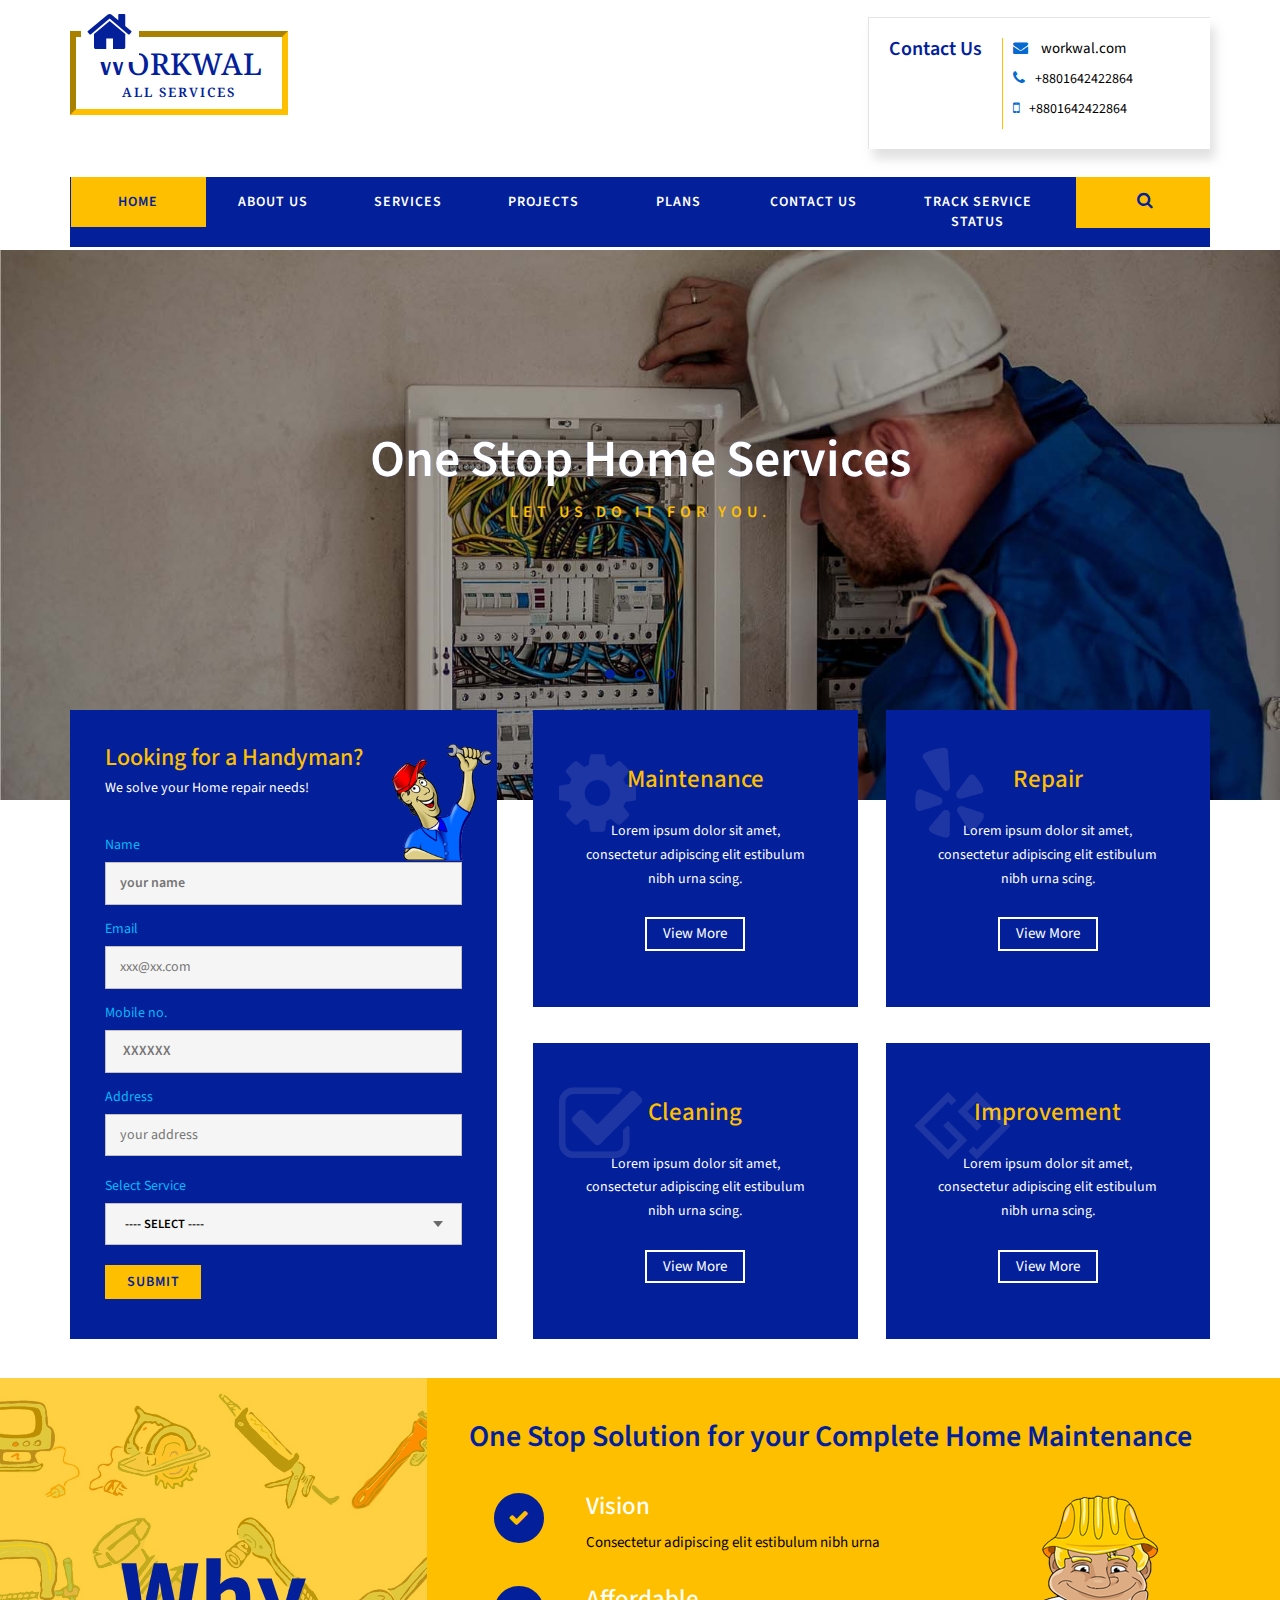
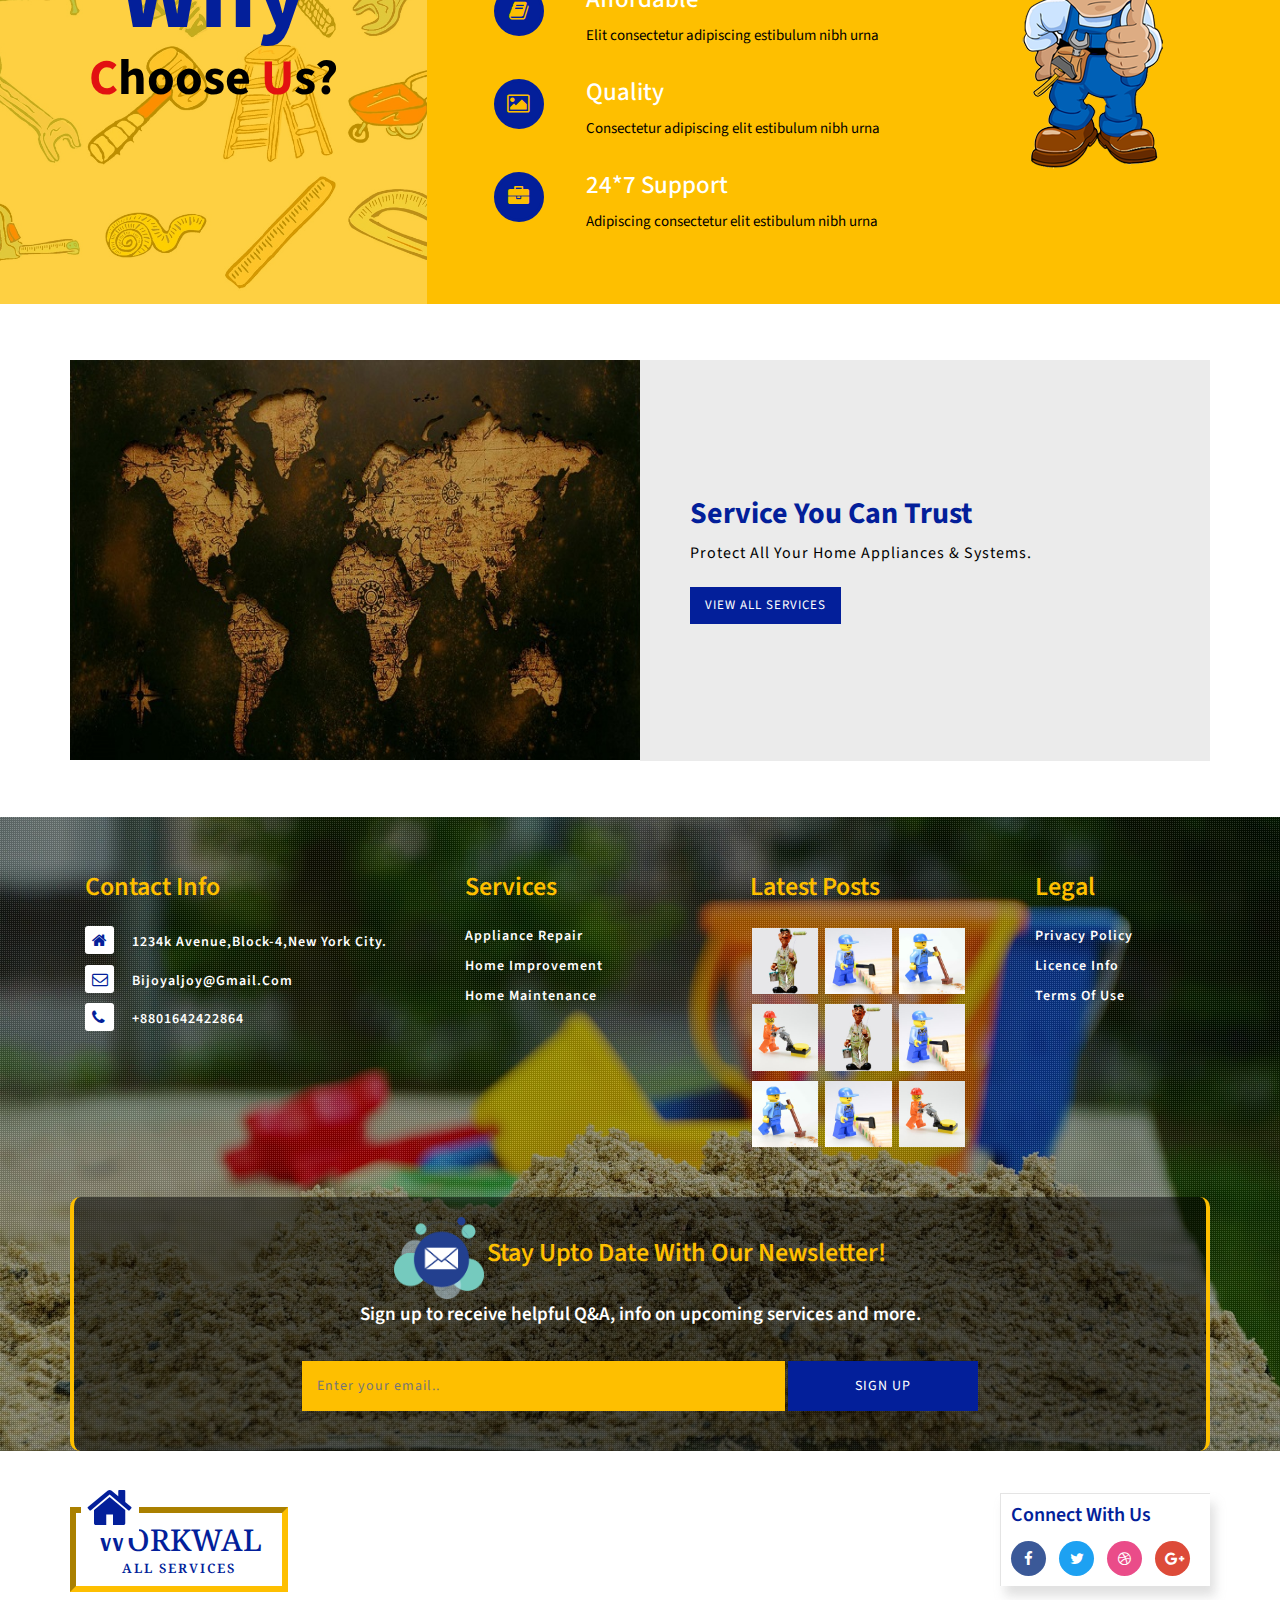
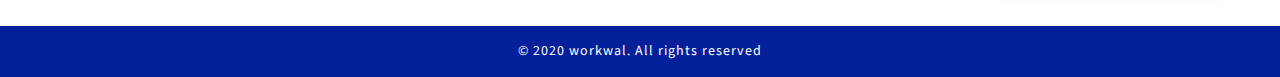
<file: index.html>
<!--
Author: W3layouts
Author URL: http://w3layouts.com
License: Creative Commons Attribution 3.0 Unported
License URL: http://creativecommons.org/licenses/by/3.0/
-->
<!DOCTYPE html>
<html lang="zxx">

<head>
	<meta charset="utf-8">
<meta name="viewport" content="width=device-width, initial-scale=1">
<meta http-equiv="X-UA-Compatible" content="IE=edge">
<title>workwal work Sharing Network For One Stop All Services On workwal.com</title> 
<meta name="msvalidate.01" content="30FA48AE9FD7015D808FCBCD395D266F" />
<meta name="title" content="workwal">
<meta name="description" content=" work Sharing Network For One Stop All Services More.">
<meta name="piwiq_title" content="Home"> 
<meta property="og:site_name" content="workwal"/>
<meta property="og:title" content=" work Sharing Network For One Stop All Services"/>
<meta property="og:title" content="workwal"/>
<meta property="og:description" content="Watch  work Sharing Network For One Stop All Services More."/>
<meta property="og:image" content="images/work.png"/>
<meta name="piwiq_title" content="Home" />
<meta property="fb:app_id" content="603172320030358"/>
<link href="images/work.png" rel="icon" >
	<meta name="keywords" content="a2z Responsive web template, Bootstrap Web Templates, Flat Web Templates, Android Compatible web template, 
Smartphone Compatible web template, free webdesigns for Nokia, Samsung, LG, SonyEricsson, Motorola web design" />
	<script> 
		addEventListener("load", function () {
			setTimeout(hideURLbar, 0);
		}, false);

		function hideURLbar() {
			window.scrollTo(0, 1);
		}
	</script>
	<!-- //for-mobile-apps -->
	<link href="css/bootstrap.css" rel="stylesheet" type="text/css" media="all" />
	<!--banner slider  -->
	<link href="css/JiSlider.css" rel="stylesheet">
	<!-- //banner-slider -->
	<link href="css/font-awesome.css" rel="stylesheet" type="text/css" media="all" />
	<link href="css/style.css" rel="stylesheet" type="text/css" media="all" />
	<link href="//fonts.googleapis.com/css?family=Noto+Serif:400,400i,700,700i" rel="stylesheet">
	<link href="//fonts.googleapis.com/css?family=Source+Sans+Pro:200,200i,300,300i,400,400i,600,600i,700,700i,900,900i" rel="stylesheet">
<!-- Global site tag (gtag.js) - Google Analytics -->
<script async src="https://www.googletagmanager.com/gtag/js?id=UA-123321145-1"></script>
<script>
  window.dataLayer = window.dataLayer || [];
  function gtag(){dataLayer.push(arguments);}
  gtag('js', new Date());

  gtag('config', 'UA-123321145-1');
</script>

</head>

<body>
	<!-- header -->
	<div class="w3layouts-header">
		<div class="container">

			<div class="logo-nav-agileits">
				<div class="logo-nav-left">
					<h1>
						<a href="index.html">
							<span class="fa fa-home"></span>WORKWAL
							<span class="logo-title">All services</span>
						</a>
					</h1>
				</div>

				<div class="header-grid-left-wthree">
					<div class="h3-title">
						<h3>contact us</h3>
					</div>
					<ul>
						<li>
							<span class="fa fa-envelope" aria-hidden="true"></span>
							<a href=" workwal.com"> workwal.com</a>
						</li>
						<li>
							<span class="fa fa-phone" aria-hidden="true"></span>+8801642422864</li>
						<li>
							<span class="fa fa-mobile" aria-hidden="true"></span>+8801642422864
						</li>
					</ul>
					<div class="clearfix"> </div>
				</div>
				<div class="clearfix"> </div>
			</div>
			<div class="clearfix"> </div>
			<div class="logo-nav-left1">
				<nav class="navbar navbar-default">
					<!-- Brand and toggle get grouped for better mobile display -->
					<div class="navbar-header">
						<button type="button" class="navbar-toggle collapsed navbar-toggle1" data-toggle="collapse" data-target="#bs-megadropdown-tabs">Menu
							<span class="sr-only">Toggle navigation</span>
							<span class="icon-bar"></span>
							<span class="icon-bar"></span>
							<span class="icon-bar"></span>
						</button>
					</div>

					<div class="collapse navbar-collapse" id="bs-megadropdown-tabs">
						<ul class="nav navbar-nav">
							<li class="active">
								<a href="index.html">Home</a>
							</li>
							<li>
								<a href="about.html">about us</a>
							</li>
							<li>
								<a href="services.html">services</a>
							</li>
							<li>
								<a href="projects.html">Projects</a>
							</li>
							<li>
								<a href="plan.html">plans</a>
							</li>
							<li>
								<a href="contact.html">contact us</a>
							</li>
							<li>
								<a href="status.html">track service status</a>
							</li>
							<li class="s-bar">
								<div class="search-w3_agileits">
									<input class="search_box" type="checkbox" id="search_box">
									<label class="icon-search" for="search_box">
										<span class="fa fa-search" aria-hidden="true"></span>
									</label>
									<div class="search_form">
										<form action="#" method="post">
											<input type="search" name="Search" placeholder=" " />
											<input type="submit" value="Search">
										</form>
									</div>
								</div>
							</li>
						</ul>
					</div>

				</nav>
			</div>
			<div class="clearfix"> </div>
		</div>
	</div>
	<!-- //header -->
	<!-- banner -->
	<div class="banner-silder">
		<div id="JiSlider" class="jislider">
			<ul>
				<li>
					<div class="banner-top banner-top1">
						<div class="container">
							<div class="banner-info info2">
								<h3>one stop home services</h3>
								<p>let us do it for you.</p>

							</div>
						</div>
					</div>
				</li>


				<li>
					<div class="banner-top banner-top2">
						<div class="container">
							<div class="banner-info bg3 info2">
								<h3>one click repair service</h3>
								<p>repair.&nbsp;improve.&nbsp;maintain</p>
							</div>

						</div>
					</div>
				</li>
				<li>
					<div class="banner-top banner-top3">
						<div class="container">
							<div class="banner-info bg3">
								<h3>Property Maintenance Services</h3>
								<p>one call does it all.</p>
							</div>

						</div>
					</div>
				</li>
			</ul>
		</div>
		<!-- //banner -->
		<!-- banner bottom -->
		<div class="banner-btm">
			<div class="container">
				<div class="banner-bottom-main">
					<div class="col-md-4 banner-btmg1">

						<div class="form-text">
							<h3>Looking for a Handyman?</h3>
							<p>We solve your Home repair needs!</p>
							<img src="images/f1.png" alt="" />
						</div>
						<form action="#" method="post" class="banner_form">
							<div class="sec-left">
								<label class="contact-form-text">Name</label>
								<input placeholder="your name " name="first name" type="text" required="">
							</div>
							<div class="sec-right">
								<label class="contact-form-text">Email</label>
								<input placeholder="xxx@xx.com " name="first name" type="email" required="">
							</div>
							<div class="sec-left">
								<label class="contact-form-text">Mobile no.</label>
								<input placeholder=" XXXXXX" name="first name" type="text" required="">
							</div>
							<div class="form-tx">
								<label class="contact-form-text">Address</label>
								<textarea placeholder="your address" required=""></textarea>
							</div>
							<div class="form-select sec-right">
								<label class="contact-form-text">Select Service</label>
								<select>
									<option value="0">---- SELECT ----</option>
									<option value="1">Electrical Service</option>
									<option value="2">Plumbing Service</option>
									<option value="3">Painting</option>
									<option value="4">Carpentry</option>
									<option value="5">Gardening</option>
									<option value="6">Other</option>
								</select>
							</div>
							<input type="submit" value="Submit">
						</form>
					</div>
					<div class="col-md-8 banner-btm-grid2">
						<div class="col-md-4 banner-grid2">
							<div class="banner-subg1">
								<h3>maintenance</h3>
								<p>Lorem ipsum dolor sit amet, consectetur adipiscing elit estibulum nibh urna scing.</p>
								<span class="fa fa-cog" aria-hidden="true"></span>
								<div class="read-btn">
									<a href="about.html">view more</a>
								</div>
							</div>
							<div class="banner-subg1">
								<h3>cleaning</h3>
								<p>Lorem ipsum dolor sit amet, consectetur adipiscing elit estibulum nibh urna scing.</p>
								<span class="fa fa-check-square-o" aria-hidden="true"></span>
								<div class="read-btn">
									<a href="about.html">view more</a>
								</div>
							</div>

						</div>
						<div class="col-md-4 banner-grid2">
							<div class="banner-subg1">
								<h3>repair</h3>
								<p>Lorem ipsum dolor sit amet, consectetur adipiscing elit estibulum nibh urna scing.</p>
								<span class="fa fa-yelp" aria-hidden="true"></span>
								<div class="read-btn">
									<a href="about.html">view more</a>
								</div>
							</div>
							<div class="banner-subg1">
								<h3>improvement</h3>
								<p>Lorem ipsum dolor sit amet, consectetur adipiscing elit estibulum nibh urna scing.</p>
								<span class="fa fa-gg" aria-hidden="true"></span>
								<div class="read-btn">
									<a href="about.html">view more</a>
								</div>
							</div>
						</div>
					</div>
					<div class="clearfix"></div>
				</div>
			</div>
		</div>
		<!-- //banner bottom -->
		<!-- about -->
		<div class="agile-about-main">
			<div class="col-md-4 about-left">
				<div class="about-main-bg text-center">
					<h4 class="about-title">Why</h4>
					<h4 class="sub">
						<span>c</span>hoose
						<span>u</span>s?</h4>
				</div>
			</div>
			<div class="col-md-8 about-bottom-g1">
				<h4>One Stop Solution for your Complete Home Maintenance</h4>
				<!-- <h4>get easy home repairs and upgrades with professional home service providers</h4> your complete home solution.-->
				<div class="about-grid">
					<div class="about-bottom-right">
						<div class="abouthome-grid">
							<span class="hi-icon hi-icon-archive fa fa-check"> </span>
						</div>
						<div class="about-bottom">
							<h5>vision</h5>
							<p>Consectetur adipiscing elit estibulum nibh urna</p>
						</div>
						<div class="clearfix"> </div>
					</div>
					<div class="about-bottom-right">
						<div class="abouthome-grid">
							<span class="hi-icon hi-icon-archive  fa fa-book"> </span>
						</div>
						<div class="about-bottom">
							<h5>affordable</h5>
							<p>Elit consectetur adipiscing estibulum nibh urna</p>
						</div>
						<div class="clearfix"> </div>
					</div>
					<div class=" about-bottom-right">
						<div class="abouthome-grid">
							<span class="hi-icon hi-icon-archive fa fa-photo"> </span>
						</div>
						<div class="about-bottom">
							<h5>quality</h5>
							<p>Consectetur adipiscing elit estibulum nibh urna</p>
						</div>
						<div class="clearfix"> </div>
					</div>
					<div class=" about-bottom-right">
						<div class="abouthome-grid">
							<span class="hi-icon hi-icon-archive fa fa-briefcase"> </span>
						</div>
						<div class="about-bottom">
							<h5>24*7 support</h5>
							<p>Adipiscing consectetur elit estibulum nibh urna</p>
						</div>
						<div class="clearfix"> </div>
					</div>
				</div>
				<div class="abt-img">
					<img src="images/a1.png" alt="" class="img-responsive" />
				</div>
				<div class="clearfix"></div>
			</div>

			<div class="clearfix"></div>
		</div>
	</div>
	<!-- //about -->
	<!--  about bottom -->
	<div class="w3ls-section">
		<div class="container">
			<div class="main-bottom">
				<div class="col-md-6 col-sm-6 mb-left">

				</div>
				<div class="col-md-6 col-sm-6 mb-right">
					<h4>service you can trust</h4>
					<p>protect all your home appliances & systems.</p>
					<a href="services.html">view all services</a>
				</div>

			</div>
		</div>
	</div>
	<!--  //about bottom -->
	<!-- footer -->
	<div class="footer-main-w3_agile">
		<div class="footer-dot">
			<div class="container">
				<div class="footer-bottom">
					<div class="col-md-4 col-sm-6 col-xs-6 footer-grid1 address">
						<h4>Contact Info</h4>
						<ul>
							<li>
								<span class="fa fa-home" aria-hidden="true"></span>
								<p>1234k Avenue,block-4,New York City.</p>
							</li>
							<li>
								<span class="fa fa-envelope-o" aria-hidden="true"></span>
								<a href="http://www.workwal.com/">Bijoyaljoy@Gmail.Com</a>
							</li>
							<li>
								<span class="fa fa-phone" aria-hidden="true"></span>
								<p>+8801642422864</p>
							</li>
						</ul>
					</div>
					<div class="col-md-3 col-sm-6 col-xs-6 footer-grid1 res">
						<h4>services</h4>
						<ul>
							<li>
								<a href="#">appliance repair</a>
							</li>
							<li>
								<a href="#">home improvement</a>
							</li>
							<li>
								<a href="#">home maintenance</a>
							</li>
						</ul>
					</div>
					<div class="col-md-3 col-sm-6 col-xs-6 footer-grid1 ftr-img">
						<h4>latest Posts</h4>
						<ul>
							<li>
								<a href="single.html">
									<img src="images/t1.jpg" alt=" " class="img-responsive" />
								</a>
							</li>
							<li>
								<a href="single.html">
									<img src="images/t2.jpg" alt=" " class="img-responsive" />
								</a>
							</li>
							<li>
								<a href="single.html">
									<img src="images/t3.jpg" alt=" " class="img-responsive" />
								</a>
							</li>
							<li>
								<a href="single.html">
									<img src="images/t4.jpg" alt=" " class="img-responsive" />
								</a>
							</li>
							<li>
								<a href="single.html">
									<img src="images/t1.jpg" alt=" " class="img-responsive" />
								</a>
							</li>
							<li>
								<a href="single.html">
									<img src="images/t2.jpg" alt=" " class="img-responsive" />
								</a>
							</li>
							<li>
								<a href="single.html">
									<img src="images/t3.jpg" alt=" " class="img-responsive" />
								</a>
							</li>
							<li>
								<a href="single.html">
									<img src="images/t2.jpg" alt=" " class="img-responsive" />
								</a>
							</li>
							<li>
								<a href="single.html">
									<img src="images/t4.jpg" alt=" " class="img-responsive" />
								</a>
							</li>
						</ul>
					</div>
					<div class="col-md-2 col-sm-6 col-xs-6 footer-grid1">
						<h4>legal</h4>
						<ul>
							<li>
								<a href="privacy.html">privacy policy</a>
							</li>
							<li>
								<a href="#">licence info</a>
							</li>
							<li>
								<a href="terms.html">terms of use</a>
							</li>
						</ul>
					</div>
					<div class="clearfix"></div>
				</div>
				<div class="agileinfo-subscribe-grid text-center">
					<img src="images/mail.png" alt="">
					<h4>stay upto date with our newsletter!</h4>
					<p>Sign up to receive helpful Q&A, info on upcoming services and more.</p>
					<form action="#" method="post">
						<input type="email" placeholder="Enter your email.." name="Subscribe" required="">
						<button class="btn1">sign up</button>
					</form>
				</div>
			</div>
		</div>
	</div>
	<div class="cpy-footer">
		<div class="container">
			<div class="footer-top">
				<div class="logo-nav-left footer-top1">
					<h2>
						<a href="index.html">
							<span class="fa fa-home logo-ftr"></span>WORKWAL
							<span class="logo-title">All services</span>
						</a>
					</h2>
				</div>
				<div class="footer-social">
					<h4>connect with us</h4>
					<ul>
						<li>
							<a href="https://www.facebook.com/workwal">
								<span class="fa fa-facebook icon_facebook"></span>
							</a>
						</li>
						<li>
							<a href="https://twitter.com/workwals">
								<span class="fa fa-twitter icon_twitter"></span>
							</a>
						</li>
						<li>
							<a href="https://pcwal.com/">
								<span class="fa fa-dribbble icon_dribbble"></span>
							</a>
						</li>
						<li>
							<a href="#">
								<span class="fa fa-google-plus icon_g_plus"></span>
							</a>
						</li>
					</ul>
				</div>
				<div class="clearfix"></div>
			</div>
		</div>
		<div class="cpy-text">
			<p>© 2020 workwal. All rights reserved
			</p>
		</div>

	</div>
	<!--//footer  -->
	<!-- js -->
	<script src="js/jquery-2.2.3.min.js"></script>
	<!-- //js-->
	<!--banner-slider-->
	<script src="js/JiSlider.js"></script>
	<script> 
		$(window).load(function () {
			$('#JiSlider').JiSlider({
				color: '#fff',
				start: 1,
				reverse: false
			}).addClass('ff')
		})
	</script>
	<!-- //banner-slider -->
	<!--search-bar-->
	<script src="js/main.js"></script>
	<!--//search-bar-->
	<!-- start-smooth-scrolling -->
	<script  src="js/move-top.js"></script>
	<script  src="js/easing.js"></script>
	<script> 
		jQuery(document).ready(function ($) {
			$(".scroll").click(function (event) {
				event.preventDefault();

				$('html,body').animate({
					scrollTop: $(this.hash).offset().top
				}, 1000);
			});
		});
	</script>
	<!-- //end-smooth-scrolling -->
	<!-- smooth-scrolling-of-move-up -->
	<script> 
		$(document).ready(function () {
			/*
			var defaults = {
				containerID: 'toTop', // fading element id
				containerHoverID: 'toTopHover', // fading element hover id
				scrollSpeed: 1200,
				easingType: 'linear' 
			};
			*/

			$().UItoTop({
				easingType: 'easeOutQuart'
			});

		});
	</script>
	<script  src="js/SmoothScroll.min.js"></script>
	<!-- Bootstrap core JavaScript
    ================================================== -->
	<!-- Placed at the end of the document so the pages load faster -->
	<script src="js/bootstrap.js"></script>
</body>

</html>
</file>
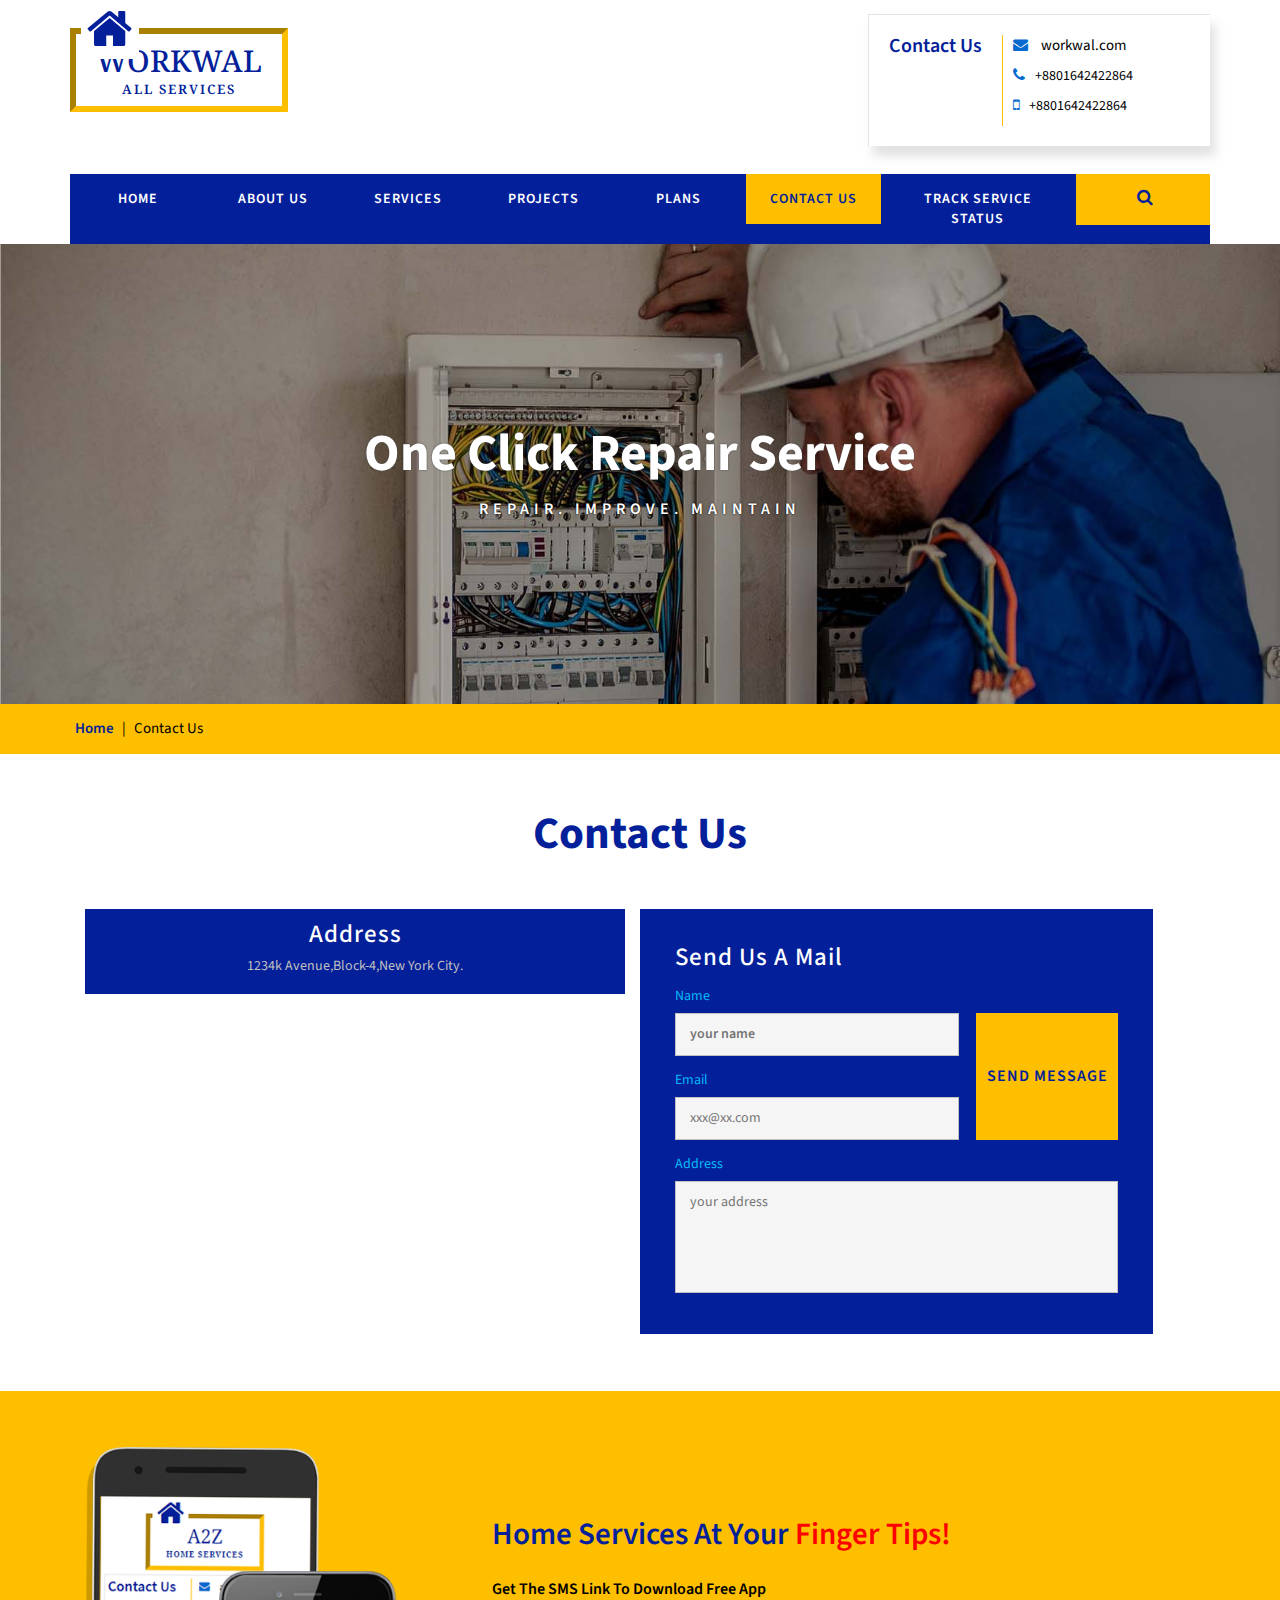
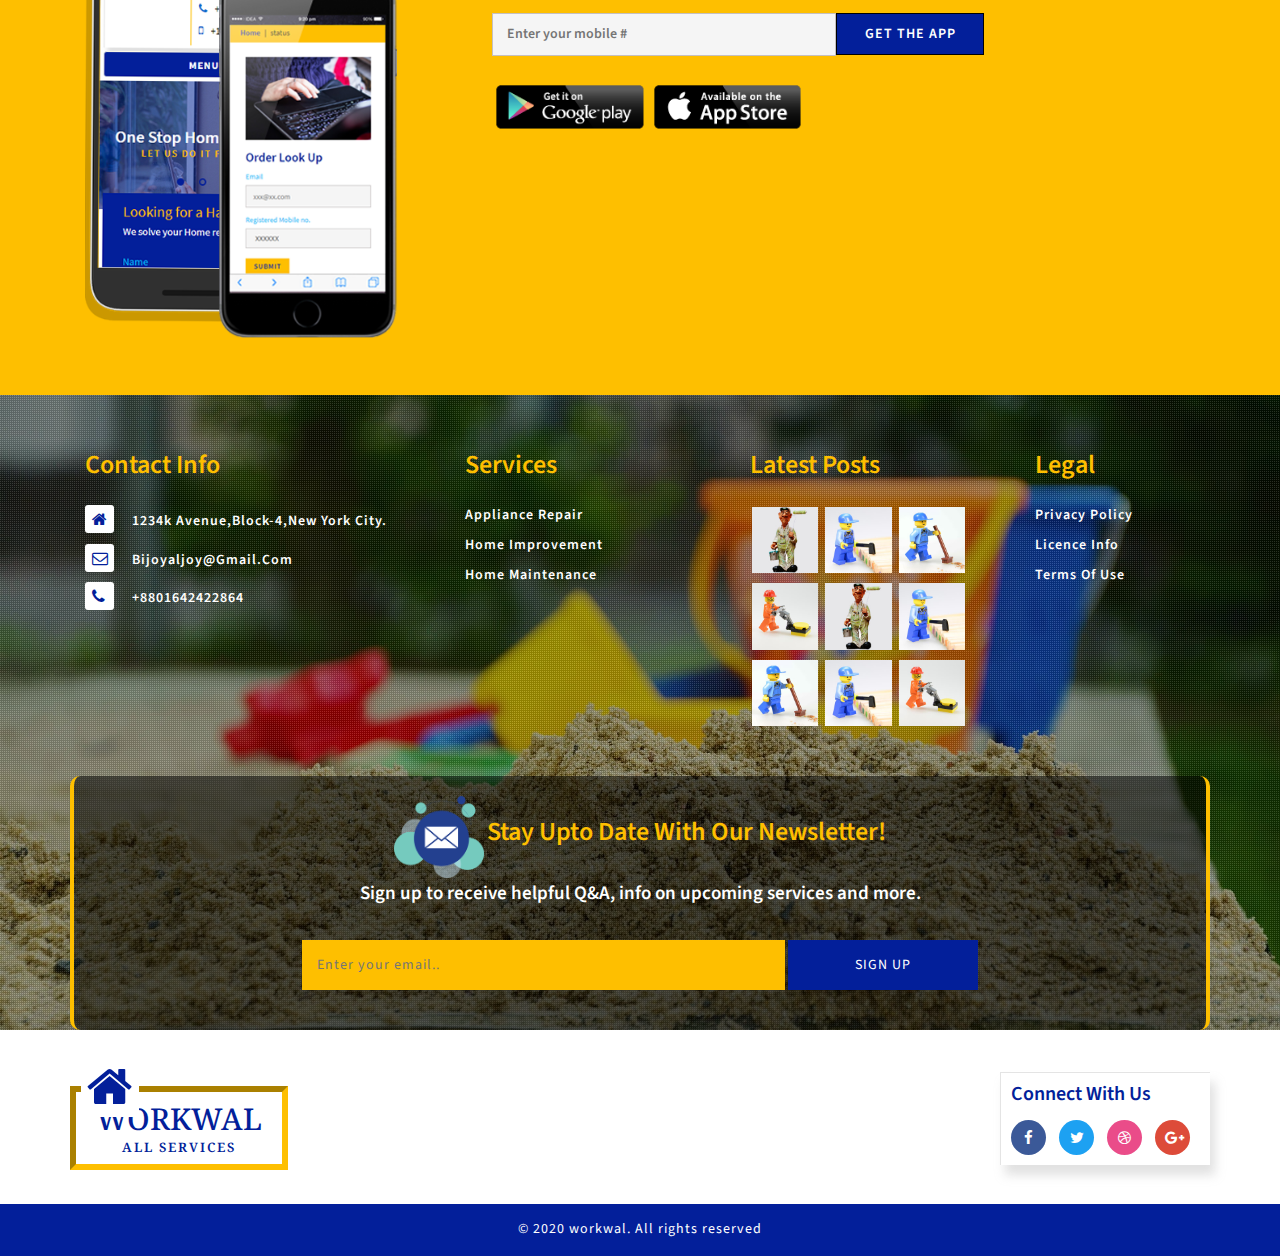
<file: contact.html>
<!--
Author: W3layouts
Author URL: http://w3layouts.com
License: Creative Commons Attribution 3.0 Unported
License URL: http://creativecommons.org/licenses/by/3.0/
-->
<!DOCTYPE html>
<html lang="zxx">

<head>
	<meta charset="utf-8">
<meta name="viewport" content="width=device-width, initial-scale=1">
<meta http-equiv="X-UA-Compatible" content="IE=edge">
<title>workwal work Sharing Network For One Stop All Services On workwal.com</title> 
<meta name="msvalidate.01" content="30FA48AE9FD7015D808FCBCD395D266F" />
<meta name="title" content="workwal">
<meta name="description" content=" work Sharing Network For One Stop All Services More.">
<meta name="piwiq_title" content="Home"> 
<meta property="og:site_name" content="workwal"/>
<meta property="og:title" content=" work Sharing Network For One Stop All Services"/>
<meta property="og:title" content="workwal"/>
<meta property="og:description" content="Watch  work Sharing Network For One Stop All Services More."/>
<meta property="og:image" content="images/work.png"/>
<meta name="piwiq_title" content="Home" />
<meta property="fb:app_id" content="603172320030358"/>
<link href="images/work.png" rel="icon" >
	<meta name="keywords" content="A2Z Responsive web template, Bootstrap Web Templates, Flat Web Templates, Android Compatible web template, 
Smartphone Compatible web template, free webdesigns for Nokia, Samsung, LG, SonyEricsson, Motorola web design" />
	<script>
		addEventListener("load", function () {
			setTimeout(hideURLbar, 0);
		}, false);

		function hideURLbar() {
			window.scrollTo(0, 1);
		}
	</script>
	<!-- //for-mobile-apps -->
	<link href="css/bootstrap.css" rel="stylesheet" type="text/css" media="all" />
	<link href="css/font-awesome.css" rel="stylesheet" type="text/css" media="all" />
	<link href="css/style.css" rel="stylesheet" type="text/css" media="all" />
	<link href="//fonts.googleapis.com/css?family=Noto+Serif:400,400i,700,700i" rel="stylesheet">
	<link href="//fonts.googleapis.com/css?family=Source+Sans+Pro:200,200i,300,300i,400,400i,600,600i,700,700i,900,900i" rel="stylesheet">
<!-- Global site tag (gtag.js) - Google Analytics -->
<script async src="https://www.googletagmanager.com/gtag/js?id=UA-123321145-1"></script>
<script>
  window.dataLayer = window.dataLayer || [];
  function gtag(){dataLayer.push(arguments);}
  gtag('js', new Date());

  gtag('config', 'UA-123321145-1');
</script>

</head>

<body>
	<!-- header -->
	<div class="header-w3layouts">
		<div class="container">

			<div class="logo-nav-agileits">
				<div class="logo-nav-left">
					<h1>
						<a href="index.html">
							<span class="fa fa-home"></span>WORKWAL
							<span class="logo-title">All services</span>
						</a>
					</h1>
				</div>

				<div class="header-grid-left-wthree">
					<div class="h3-title">
						<h3>contact us</h3>
					</div>
					<ul>
						<li>
							<span class="fa fa-envelope" aria-hidden="true"></span>
							<a href="mailto:info@example.com">workwal.com</a>
						</li>
						<li>
							<span class="fa fa-phone" aria-hidden="true"></span>+8801642422864</li>
						<li>
							<span class="fa fa-mobile" aria-hidden="true"></span>+8801642422864
						</li>
					</ul>
					<div class="clearfix"> </div>
				</div>
				<div class="clearfix"> </div>
			</div>
			<div class="clearfix"> </div>
			<div class="logo-nav-left1">
				<nav class="navbar navbar-default">
					<!-- Brand and toggle get grouped for better mobile display -->
					<div class="navbar-header">
						<button type="button" class="navbar-toggle collapsed navbar-toggle1" data-toggle="collapse" data-target="#bs-megadropdown-tabs">Menu
							<span class="sr-only">Toggle navigation</span>
							<span class="icon-bar"></span>
							<span class="icon-bar"></span>
							<span class="icon-bar"></span>
						</button>
					</div>

					<div class="collapse navbar-collapse" id="bs-megadropdown-tabs">
						<ul class="nav navbar-nav">
							<li>
								<a href="index.html">Home</a>
							</li>
							<li>
								<a href="about.html">about us</a>
							</li>
							<li>
								<a href="services.html">services</a>
							</li>
							<li>
								<a href="projects.html">Projects</a>
							</li>
							<li>
								<a href="plan.html">plans</a>
							</li>
							<li class="active">
								<a href="contact.html">contact us</a>
							</li>
							<li>
								<a href="status.html">track service status</a>
							</li>
							<li class="s-bar">
								<div class="search-w3_agileits">
									<input class="search_box" type="checkbox" id="search_box">
									<label class="icon-search" for="search_box">
										<span class="fa fa-search" aria-hidden="true"></span>
									</label>
									<div class="search_form">
										<form action="#" method="post">
											<input type="search" name="Search" placeholder=" " />
											<input type="submit" value="Search">
										</form>
									</div>
								</div>
							</li>
						</ul>
					</div>

				</nav>
			</div>
			<div class="clearfix"> </div>
		</div>
	</div>
	<!-- //header -->
	<div class="banner-bg2 ">
		<div class="banner-info bg3 inner">
			<h3>one click repair service</h3>
			<p>repair.&nbsp;improve.&nbsp;maintain</p>
		</div>
	</div>
	<!-- breadcrumbs -->
	<div class="breadcrumbs-w3l">
		<div class="container">
			<span class="breadcrumbs">
				<a href="index.html">Home</a> |
				<span>Contact Us</span>
			</span>
		</div>
	</div>
	<!-- //breadcrumbs -->
	<!-- contact -->
	<div class="w3ls-section banner-single">
		<div class="container">
			<h4 class="main-title">contact us</h4>
			<div class="about-inner-main">
				<div class="col-md-6 contact-left">
					<div class="agile-contact-top">
						<h4>address </h4>
						<p>1234k Avenue,Block-4,New York City.</p>
					</div>
					<div class="contact-bottom">
						<iframe src="https://www.google.com/maps/embed?pb=!1m18!1m12!1m3!1d387193.3060153584!2d-74.2598711799434!3d40.69714940555201!2m3!1f0!2f0!3f0!3m2!1i1024!2i768!4f13.1!3m3!1m2!1s0x89c24fa5d33f083b%3A0xc80b8f06e177fe62!2sNew+York%2C+NY%2C+USA!5e0!3m2!1sen!2sin!4v1510842846108"
						    style="border:0" allowfullscreen></iframe>
					</div>
				</div>
				<div class="col-md-6 w3layouts-reg-form contact-form-row-agileinfo">
					<h4 class="form-con-txt">send us a mail</h4>
					<form action="#" method="post" class="banner_form contact-inner-form">
						<div class="contact-form-left contact-field1">
							<div class="sec-left">
								<label class="contact-form-text">Name</label>
								<input placeholder="your name " name="first name" type="text" required="">
							</div>
							<div class="sec-right">
								<label class="contact-form-text">Email</label>
								<input placeholder="xxx@xx.com " name="first name" type="email" required="">
							</div>
						</div>
						<div class="contact-form-right contact-field2">
							<input type="submit" value="send message">
						</div>
						<div class="clearfix"></div>
						<div class="form-tx contact-field3">
							<label class="contact-form-text">Address</label>
							<textarea placeholder="your address" required=""></textarea>
						</div>
					</form>
				</div>
				<div class="clearfix"></div>
			</div>
		</div>
	</div>
	<!-- contact -->
	<div class="w3ls-section app-head">
		<div class="container">
			<div class="col-md-4 col-sm-4 app-mobile">
				<img src="images/mobile.png" alt="" class="img-responsive" />
			</div>
			<div class="col-md-8 col-sm-8 app-main">
				<h6>home services at your
					<span>finger tips!</span>
				</h6>
				<div class="app-form">
					<p>get the SMS link to download free app </p>
					<form action="#" method="post" class="banner_form">
						<div class="sec-left">
							<input placeholder="Enter your mobile #" name="first name" type="text" required="">
						</div>
						<input type="submit" value="get the app">
						<div class="clearfix"></div>
					</form>
				</div>
				<ul class="app-links">
					<li>
						<a href="#">
							<img src="images/1.png" alt="">
						</a>
					</li>
					<li>
						<a href="#">
							<img src="images/2.png" alt="">
						</a>
					</li>
				</ul>

			</div>
			<div class="clearfix"></div>
		</div>
	</div>
	<!-- footer -->
	<div class="footer-main-w3_agile">
		<div class="footer-dot">
			<div class="container">
				<div class="footer-bottom">
					<div class="col-md-4 col-sm-6 col-xs-6 footer-grid1 address">
						<h4>Contact Info</h4>
						<ul>
							<li>
								<span class="fa fa-home" aria-hidden="true"></span>
								<p>1234k Avenue,block-4,New York City.</p>
							</li>
							<li>
								<span class="fa fa-envelope-o" aria-hidden="true"></span>
								<a href="http://www.workwal.com/">Bijoyaljoy@Gmail.Com</a>
							</li>
							<li>
								<span class="fa fa-phone" aria-hidden="true"></span>
								<p>+8801642422864</p>
							</li>
						</ul>
					</div>
					<div class="col-md-3 col-sm-6 col-xs-6 footer-grid1 res">
						<h4>services</h4>
						<ul>
							<li>
								<a href="#">appliance repair</a>
							</li>
							<li>
								<a href="#">home improvement</a>
							</li>
							<li>
								<a href="#">home maintenance</a>
							</li>
						</ul>
					</div>
					<div class="col-md-3 col-sm-6 col-xs-6 footer-grid1 ftr-img">
						<h4>latest Posts</h4>
						<ul>
							<li>
								<a href="single.html">
									<img src="images/t1.jpg" alt=" " class="img-responsive" />
								</a>
							</li>
							<li>
								<a href="single.html">
									<img src="images/t2.jpg" alt=" " class="img-responsive" />
								</a>
							</li>
							<li>
								<a href="single.html">
									<img src="images/t3.jpg" alt=" " class="img-responsive" />
								</a>
							</li>
							<li>
								<a href="single.html">
									<img src="images/t4.jpg" alt=" " class="img-responsive" />
								</a>
							</li>
							<li>
								<a href="single.html">
									<img src="images/t1.jpg" alt=" " class="img-responsive" />
								</a>
							</li>
							<li>
								<a href="single.html">
									<img src="images/t2.jpg" alt=" " class="img-responsive" />
								</a>
							</li>
							<li>
								<a href="single.html">
									<img src="images/t3.jpg" alt=" " class="img-responsive" />
								</a>
							</li>
							<li>
								<a href="single.html">
									<img src="images/t2.jpg" alt=" " class="img-responsive" />
								</a>
							</li>
							<li>
								<a href="single.html">
									<img src="images/t4.jpg" alt=" " class="img-responsive" />
								</a>
							</li>
						</ul>
					</div>
					<div class="col-md-2 col-sm-6 col-xs-6 footer-grid1">
						<h4>legal</h4>
						<ul>
							<li>
								<a href="privacy.html">privacy policy</a>
							</li>
							<li>
								<a href="#">licence info</a>
							</li>
							<li>
								<a href="terms.html">terms of use</a>
							</li>
						</ul>
					</div>
					<div class="clearfix"></div>
				</div>
				<div class="agileinfo-subscribe-grid text-center">
					<img src="images/mail.png" alt="">
					<h4>stay upto date with our newsletter!</h4>
					<p>Sign up to receive helpful Q&A, info on upcoming services and more.</p>
					<form action="#" method="post">
						<input type="email" placeholder="Enter your email.." name="Subscribe" required="">
						<button class="btn1">sign up</button>
					</form>
				</div>
			</div>
		</div>
	</div>
	<div class="cpy-footer">
		<div class="container">
			<div class="footer-top">
				<div class="logo-nav-left footer-top1">
					<h2>
						<a href="index.html">
							<span class="fa fa-home logo-ftr"></span>WORKWAL
							<span class="logo-title">All services</span>
						</a>
					</h2>
				</div>
				<div class="footer-social">
					<h4>connect with us</h4>
					<ul>
						<li>
							<a href="https://www.facebook.com/workwal">
								<span class="fa fa-facebook icon_facebook"></span>
							</a>
						</li>
						<li>
							<a href="https://twitter.com/workwals">
								<span class="fa fa-twitter icon_twitter"></span>
							</a>
						</li>
						<li>
							<a href="https://pcwal.com/">
								<span class="fa fa-dribbble icon_dribbble"></span>
							</a>
						</li>
						<li>
							<a href="#">
								<span class="fa fa-google-plus icon_g_plus"></span>
							</a>
						</li>
					</ul>
				</div>
				<div class="clearfix"></div>
			</div>
		</div>
		<div class="cpy-text">
			<p>© 2020 workwal. All rights reserved
			</p>
		</div>

	</div>
	<!--//footer  -->
	<!-- js -->
	<script src="js/jquery-2.2.3.min.js"></script>
	<!-- //js-->
	<!--search-bar-->
	<script src="js/main.js"></script>
	<!--//search-bar-->
	<!-- start-smooth-scrolling -->
	<script src="js/move-top.js"></script>
	<script  src="js/easing.js"></script>
	<script>
		jQuery(document).ready(function ($) {
			$(".scroll").click(function (event) {
				event.preventDefault();

				$('html,body').animate({
					scrollTop: $(this.hash).offset().top
				}, 1000);
			});
		});
	</script>
	<!-- //end-smooth-scrolling -->
	<!-- smooth-scrolling-of-move-up-->
	<script>
		$(document).ready(function () {
			/*
			var defaults = {
				containerID: 'toTop', // fading element id
				containerHoverID: 'toTopHover', // fading element hover id
				scrollSpeed: 1200,
				easingType: 'linear' 
			};
			*/

			$().UItoTop({
				easingType: 'easeOutQuart'
			});

		});
	</script>
	<script src="js/SmoothScroll.min.js"></script>
	<!-- Bootstrap core JavaScript
    ================================================== -->
	<!-- Placed at the end of the document so the pages load faster -->
	<script src="js/bootstrap.js"></script>
</body>

</html>
</file>
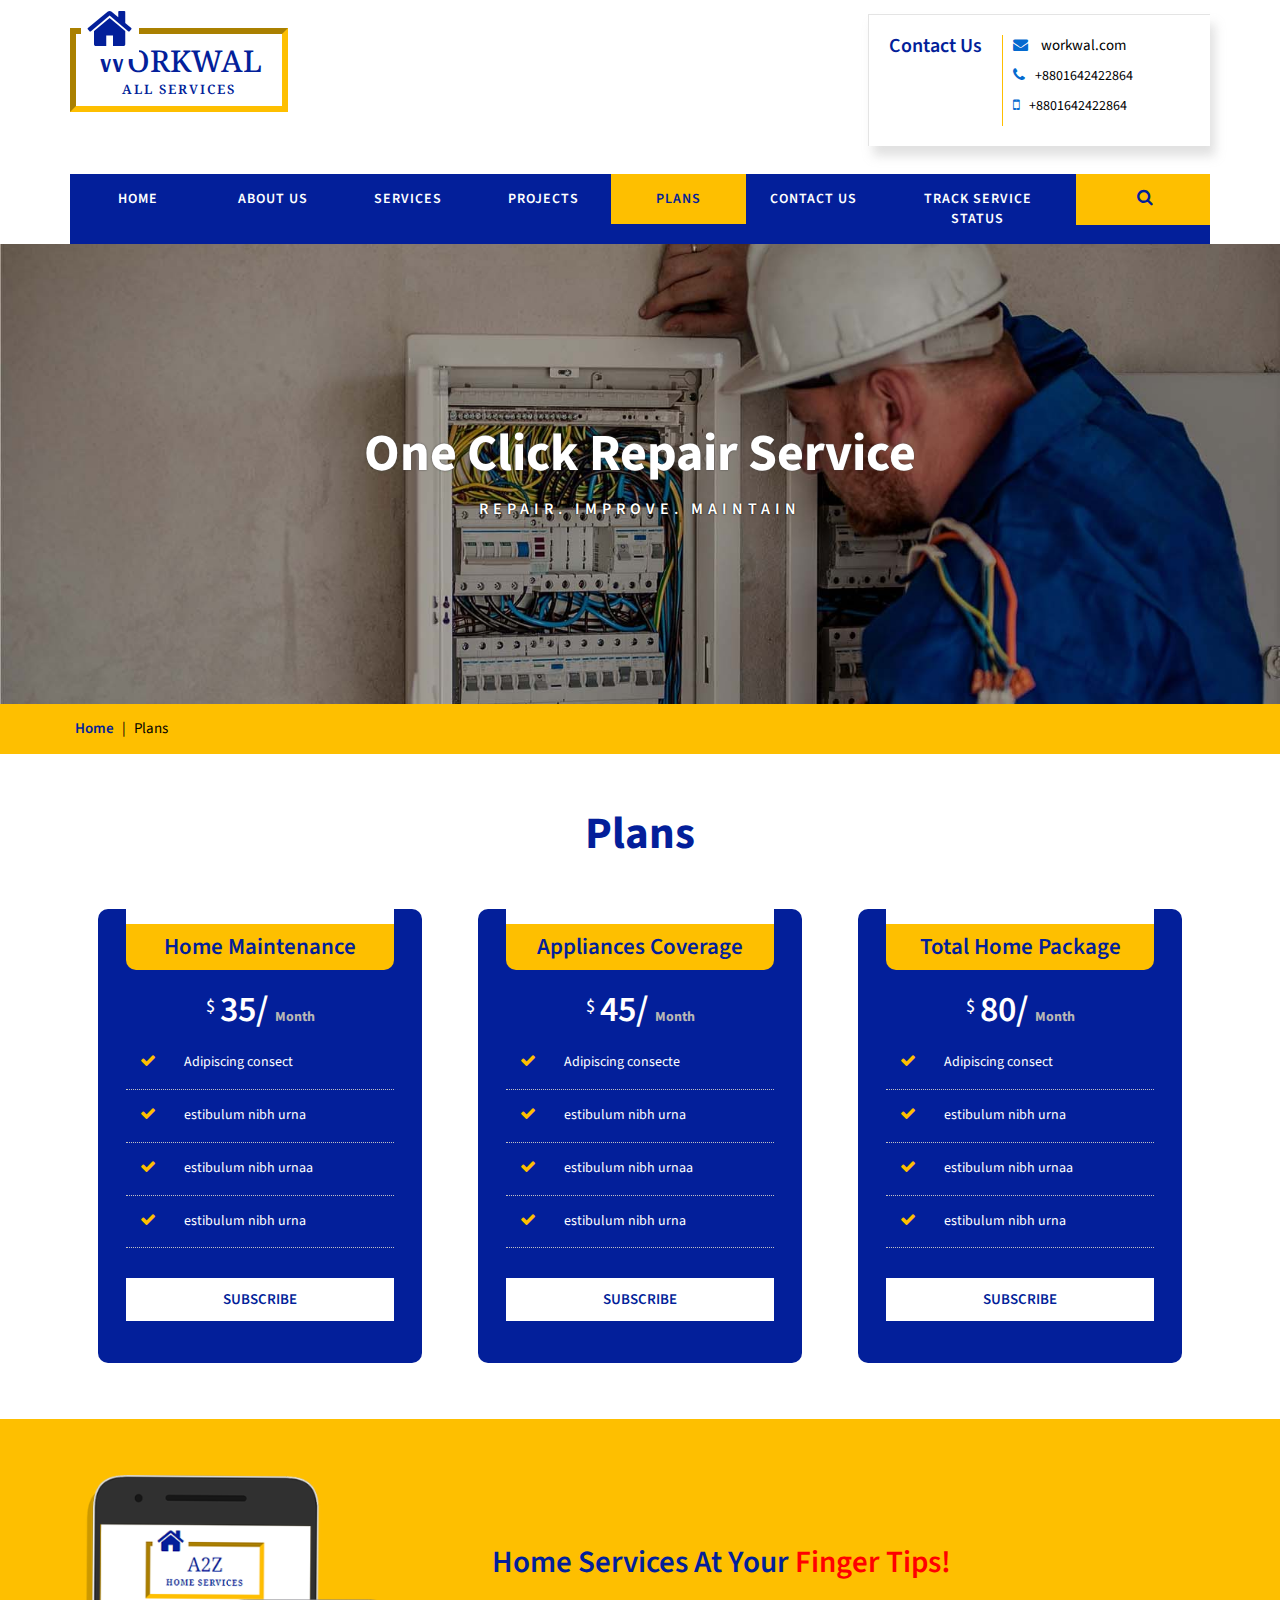
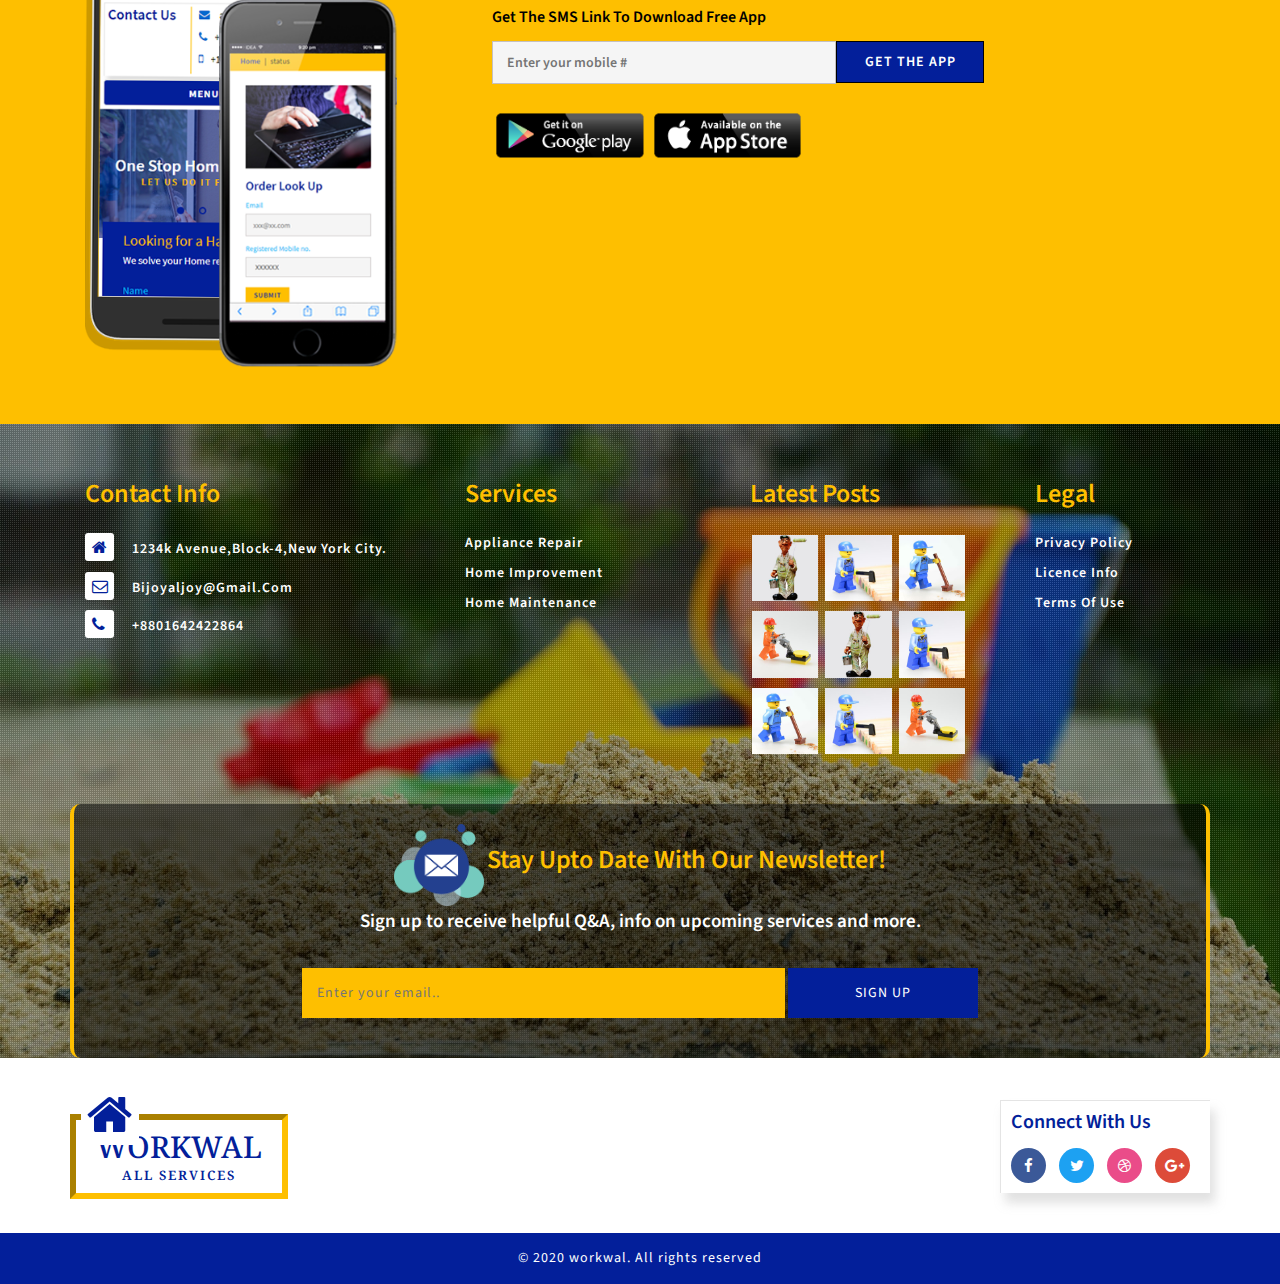
<file: plan.html>
<!--
Author: W3layouts
Author URL: http://w3layouts.com
License: Creative Commons Attribution 3.0 Unported
License URL: http://creativecommons.org/licenses/by/3.0/
-->
<!DOCTYPE html>
<html lang="zxx">
<head>
	<meta charset="utf-8">
<meta name="viewport" content="width=device-width, initial-scale=1">
<meta http-equiv="X-UA-Compatible" content="IE=edge">
<title>workwal work Sharing Network For One Stop All Services On workwal.com</title> 
<meta name="msvalidate.01" content="30FA48AE9FD7015D808FCBCD395D266F" />
<meta name="title" content="workwal">
<meta name="description" content=" work Sharing Network For One Stop All Services More.">
<meta name="piwiq_title" content="Home"> 
<meta property="og:site_name" content="workwal"/>
<meta property="og:title" content=" work Sharing Network For One Stop All Services"/>
<meta property="og:title" content="workwal"/>
<meta property="og:description" content="Watch  work Sharing Network For One Stop All Services More."/>
<meta property="og:image" content="images/work.png"/>
<meta name="piwiq_title" content="Home" />
<meta property="fb:app_id" content="603172320030358"/>
<link href="images/work.png" rel="icon" >
	<meta name="keywords" content="A2Z Responsive web template, Bootstrap Web Templates, Flat Web Templates, Android Compatible web template, 
Smartphone Compatible web template, free webdesigns for Nokia, Samsung, LG, SonyEricsson, Motorola web design" />
	<script>
		addEventListener("load", function () {
			setTimeout(hideURLbar, 0);
		}, false);

		function hideURLbar() {
			window.scrollTo(0, 1);
		}
	</script>
	<!-- //for-mobile-apps -->
	<link href="css/bootstrap.css" rel="stylesheet" type="text/css" media="all" />
	<link href="css/font-awesome.css" rel="stylesheet" type="text/css" media="all" />
	<link href="css/style.css" rel="stylesheet" type="text/css" media="all" />
	<link href="//fonts.googleapis.com/css?family=Noto+Serif:400,400i,700,700i" rel="stylesheet">
	<link href="//fonts.googleapis.com/css?family=Source+Sans+Pro:200,200i,300,300i,400,400i,600,600i,700,700i,900,900i" rel="stylesheet">
<!-- Global site tag (gtag.js) - Google Analytics -->
<script async src="https://www.googletagmanager.com/gtag/js?id=UA-123321145-1"></script>
<script>
  window.dataLayer = window.dataLayer || [];
  function gtag(){dataLayer.push(arguments);}
  gtag('js', new Date());

  gtag('config', 'UA-123321145-1');
</script>

</head>

<body>
	<!-- header -->
	<div class="header-w3layouts">
		<div class="container">

			<div class="logo-nav-agileits">
				<div class="logo-nav-left">
					<h1>
						<a href="index.html">
							<span class="fa fa-home"></span>WORKWAL
							<span class="logo-title">All services</span>
						</a>
					</h1>
				</div>

				<div class="header-grid-left-wthree">
					<div class="h3-title">
						<h3>contact us</h3>
					</div>
					<ul>
						<li>
							<span class="fa fa-envelope" aria-hidden="true"></span>
							<a href="http://www.workwal.com/">workwal.com</a>
						</li>
						<li>
							<span class="fa fa-phone" aria-hidden="true"></span>+8801642422864</li>
						<li>
							<span class="fa fa-mobile" aria-hidden="true"></span>+8801642422864
						</li>
					</ul>
					<div class="clearfix"> </div>
				</div>
				<div class="clearfix"> </div>
			</div>
			<div class="clearfix"> </div>
			<div class="logo-nav-left1">
				<nav class="navbar navbar-default">
					<!-- Brand and toggle get grouped for better mobile display -->
					<div class="navbar-header">
						<button type="button" class="navbar-toggle collapsed navbar-toggle1" data-toggle="collapse" data-target="#bs-megadropdown-tabs">Menu
							<span class="sr-only">Toggle navigation</span>
							<span class="icon-bar"></span>
							<span class="icon-bar"></span>
							<span class="icon-bar"></span>
						</button>
					</div>

					<div class="collapse navbar-collapse" id="bs-megadropdown-tabs">
						<ul class="nav navbar-nav">
							<li>
								<a href="index.html">Home</a>
							</li>
							<li>
								<a href="about.html">about us</a>
							</li>
							<li>
								<a href="services.html">services</a>
							</li>
							<li>
								<a href="projects.html">Projects</a>
							</li>
							<li  class="active">
								<a href="plan.html">plans</a>
							</li>
							<li>
								<a href="contact.html">contact us</a>
							</li>
							<li>
								<a href="status.html">track service status</a>
							</li>
							<li class="s-bar">
								<div class="search-w3_agileits">
									<input class="search_box" type="checkbox" id="search_box">
									<label class="icon-search" for="search_box">
										<span class="fa fa-search" aria-hidden="true"></span>
									</label>
									<div class="search_form">
										<form action="#" method="post">
											<input type="search" name="Search" placeholder=" "/>
											<input type="submit" value="Search">
										</form>
									</div>
								</div>
							</li>
						</ul>
					</div>

				</nav>
			</div>
			<div class="clearfix"> </div>
		</div>
	</div>
	<!-- //header -->
	<div class="banner-bg2">
			<div class="banner-info bg3 inner">
					<h3>one click repair service</h3>
					<p>repair.&nbsp;improve.&nbsp;maintain</p>
				</div>
	</div>
	<!-- breadcrumbs -->
	<div class="breadcrumbs-w3l">
		<div class="container">
			<span class="breadcrumbs">
				<a href="index.html">Home</a> |
				<span>Plans</span>
			</span>
		</div>
	</div>

	<!-- plan -->
	<div class="w3ls-section plans">
		<div class="container">
			<h4 class="main-title">plans</h4>
			<div class="services-main">
				<!-- maintenance essential plan -->
				<div class="col-md-4 col-sm-4 w3_agile-plan-grid">
					<div class="pricing_grid_content">
						<h5>home maintenance</h5>
						<h3>
							<sup>$</sup>
							<span class="counter agile_counter">35/
								<label>Month</label>
							</span>
						</h3>
						<ul class="w3_count">
							<li>
								<span class="fa fa-check" aria-hidden="true"></span>
								<p>Adipiscing consect</p>
							</li>
							<li>
								<span class="fa fa-check" aria-hidden="true"></span>
								<p> estibulum nibh urna</p>
							</li>
							<li>
								<span class="fa fa-check" aria-hidden="true"></span>
								<p> estibulum nibh urna</p>a</li>
							<li>
								<span class="fa fa-check" aria-hidden="true"></span>
								<p> estibulum nibh urna</p>
							</li>
						</ul>
						<a href="#">subscribe</a>
					</div>
				</div>
				<div class="col-md-4 col-sm-4 w3_agile-plan-grid">
					<div class="pricing_grid_content">
							<h5>appliances coverage</h5>
						<h3>
							<sup>$</sup>
							<span class="counter agile_counter">45/
								<label>Month</label>
							</span>
						</h3>
						<ul class="w3_count">
							<li>
								<span class="fa fa-check" aria-hidden="true"></span>
								<p>Adipiscing consecte</p>
							</li>
							<li>
								<span class="fa fa-check" aria-hidden="true"></span>
								<p> estibulum nibh urna</p>
							</li>
							<li>
								<span class="fa fa-check" aria-hidden="true"></span>
								<p> estibulum nibh urna</p>a</li>
							<li>
								<span class="fa fa-check" aria-hidden="true"></span>
								<p> estibulum nibh urna</p>
							</li>
						</ul>
						<a href="#">subscribe</a>
					</div>
				</div>
				<div class="col-md-4 col-sm-4 w3_agile-plan-grid">
					<div class="pricing_grid_content">
						<h5>total home package</h5>
						<h3>
							<sup>$</sup>
							<span class="counter agile_counter">80/
								<label>Month</label>
							</span>
						</h3>
						<ul class="w3_count">
							<li>
								<span class="fa fa-check" aria-hidden="true"></span>
								<p>Adipiscing consect</p>
							</li>
							<li>
								<span class="fa fa-check" aria-hidden="true"></span>
								<p> estibulum nibh urna</p>
							</li>
							<li>
								<span class="fa fa-check" aria-hidden="true"></span>
								<p> estibulum nibh urna</p>a</li>
							<li>
								<span class="fa fa-check" aria-hidden="true"></span>
								<p> estibulum nibh urna</p>
							</li>
						</ul>
						<a href="#">subscribe</a>
					</div>
				</div>
				<div class="clearfix"></div>

			</div>
		</div>
	</div>
	<!-- //plan -->
	<div class="w3ls-section app-head">
			<div class="container">
				<div class="col-md-4 col-sm-4 app-mobile"><img src="images/mobile.png" alt="" class="img-responsive"/></div>
				<div class="col-md-8 col-sm-8 app-main">
					<h6>home services at your <span>finger tips!</span></h6>
					<div class="app-form">
							<p>get the SMS link to download free app </p>
							<form action="#" method="post" class="banner_form">
							<div class="sec-left">
									<input  placeholder="Enter your mobile #" name="first name" type="text" required="">
							</div>	
							<input type="submit" value="get the app">
							<div class="clearfix"></div>
							</form>
					</div>
					<ul class="app-links">
							<li><a href="#"><img src="images/1.png" alt=""></a></li>
							<li><a href="#"><img src="images/2.png" alt=""></a></li>
					</ul>
					
				</div>	
				<div class="clearfix"></div>
			</div>
		</div>
<!-- footer -->
	<div class="footer-main-w3_agile">
		<div class="footer-dot">
			<div class="container">
				<div class="footer-bottom">
					<div class="col-md-4 col-sm-6 col-xs-6 footer-grid1 address">
						<h4>Contact Info</h4>
						<ul>
							<li>
								<span class="fa fa-home" aria-hidden="true"></span>
								<p>1234k Avenue,block-4,New York City.</p>
							</li>
							<li>
								<span class="fa fa-envelope-o" aria-hidden="true"></span>
								<a href="http://www.workwal.com/">Bijoyaljoy@Gmail.Com</a>
							</li>
							<li>
								<span class="fa fa-phone" aria-hidden="true"></span>
								<p>+8801642422864</p>
							</li>
						</ul>
					</div>
					<div class="col-md-3 col-sm-6 col-xs-6 footer-grid1 res">
						<h4>services</h4>
						<ul>
							<li>
								<a href="#">appliance repair</a>
							</li>
							<li>
								<a href="#">home improvement</a>
							</li>
							<li>
								<a href="#">home maintenance</a>
							</li>
						</ul>
					</div>
					<div class="col-md-3 col-sm-6 col-xs-6 footer-grid1 ftr-img">
						<h4>latest Posts</h4>
						<ul>
							<li>
								<a href="single.html">
									<img src="images/t1.jpg" alt=" " class="img-responsive" />
								</a>
							</li>
							<li>
								<a href="single.html">
									<img src="images/t2.jpg" alt=" " class="img-responsive" />
								</a>
							</li>
							<li>
								<a href="single.html">
									<img src="images/t3.jpg" alt=" " class="img-responsive" />
								</a>
							</li>
							<li>
								<a href="single.html">
									<img src="images/t4.jpg" alt=" " class="img-responsive" />
								</a>
							</li>
							<li>
								<a href="single.html">
									<img src="images/t1.jpg" alt=" " class="img-responsive" />
								</a>
							</li>
							<li>
								<a href="single.html">
									<img src="images/t2.jpg" alt=" " class="img-responsive" />
								</a>
							</li>
							<li>
								<a href="single.html">
									<img src="images/t3.jpg" alt=" " class="img-responsive" />
								</a>
							</li>
							<li>
								<a href="single.html">
									<img src="images/t2.jpg" alt=" " class="img-responsive" />
								</a>
							</li>
							<li>
								<a href="single.html">
									<img src="images/t4.jpg" alt=" " class="img-responsive" />
								</a>
							</li>
						</ul>
					</div>
					<div class="col-md-2 col-sm-6 col-xs-6 footer-grid1">
						<h4>legal</h4>
						<ul>
							<li>
								<a href="privacy.html">privacy policy</a>
							</li>
							<li>
								<a href="#">licence info</a>
							</li>
							<li>
								<a href="terms.html">terms of use</a>
							</li>
						</ul>
					</div>
					<div class="clearfix"></div>
				</div>
				<div class="agileinfo-subscribe-grid text-center">
					<img src="images/mail.png" alt="">
					<h4>stay upto date with our newsletter!</h4>
					<p>Sign up to receive helpful Q&A, info on upcoming services and more.</p>
					<form action="#" method="post">
						<input type="email" placeholder="Enter your email.." name="Subscribe" required="">
						<button class="btn1">sign up</button>
					</form>
				</div>
			</div>
		</div>
	</div>
	<div class="cpy-footer">
		<div class="container">
			<div class="footer-top">
				<div class="logo-nav-left footer-top1">
					<h2>
						<a href="index.html">
							<span class="fa fa-home logo-ftr"></span>WORKWAL
							<span class="logo-title">All services</span>
						</a>
					</h2>
				</div>
				<div class="footer-social">
					<h4>connect with us</h4>
					<ul>
						<li>
							<a href="https://www.facebook.com/workwal">
								<span class="fa fa-facebook icon_facebook"></span>
							</a>
						</li>
						<li>
							<a href="https://twitter.com/workwals">
								<span class="fa fa-twitter icon_twitter"></span>
							</a>
						</li>
						<li>
							<a href="https://pcwal.com/">
								<span class="fa fa-dribbble icon_dribbble"></span>
							</a>
						</li>
						<li>
							<a href="#">
								<span class="fa fa-google-plus icon_g_plus"></span>
							</a>
						</li>
					</ul>
				</div>
				<div class="clearfix"></div>
			</div>
		</div>
		<div class="cpy-text">
			<p>© 2020 workwal. All rights reserved
			</p>
		</div>

	</div>
	<!--//footer  -->
	<!-- js -->
	<script src="js/jquery-2.2.3.min.js"></script>
	<!-- //js-->
	<!--search-bar-->
	<script src="js/main.js"></script>
	<!--//search-bar-->
	<!-- start-smooth-scrolling -->
	<script src="js/move-top.js"></script>
	<script src="js/easing.js"></script>
	<script>
		jQuery(document).ready(function ($) {
			$(".scroll").click(function (event) {
				event.preventDefault();

				$('html,body').animate({
					scrollTop: $(this.hash).offset().top
				}, 1000);
			});
		});
	</script>
	<!-- //end-smooth-scrolling -->
	<!-- smooth-scrolling-of-move-up -->
	<script>
		$(document).ready(function () {
			/*
			var defaults = {
				containerID: 'toTop', // fading element id
				containerHoverID: 'toTopHover', // fading element hover id
				scrollSpeed: 1200,
				easingType: 'linear' 
			};
			*/

			$().UItoTop({
				easingType: 'easeOutQuart'
			});

		});
	</script>
	<script src="js/SmoothScroll.min.js"></script>
	<!-- Bootstrap core JavaScript
    ================================================== -->
	<!-- Placed at the end of the document so the pages load faster -->
	<script src="js/bootstrap.js"></script>
</body>

</html>
</file>
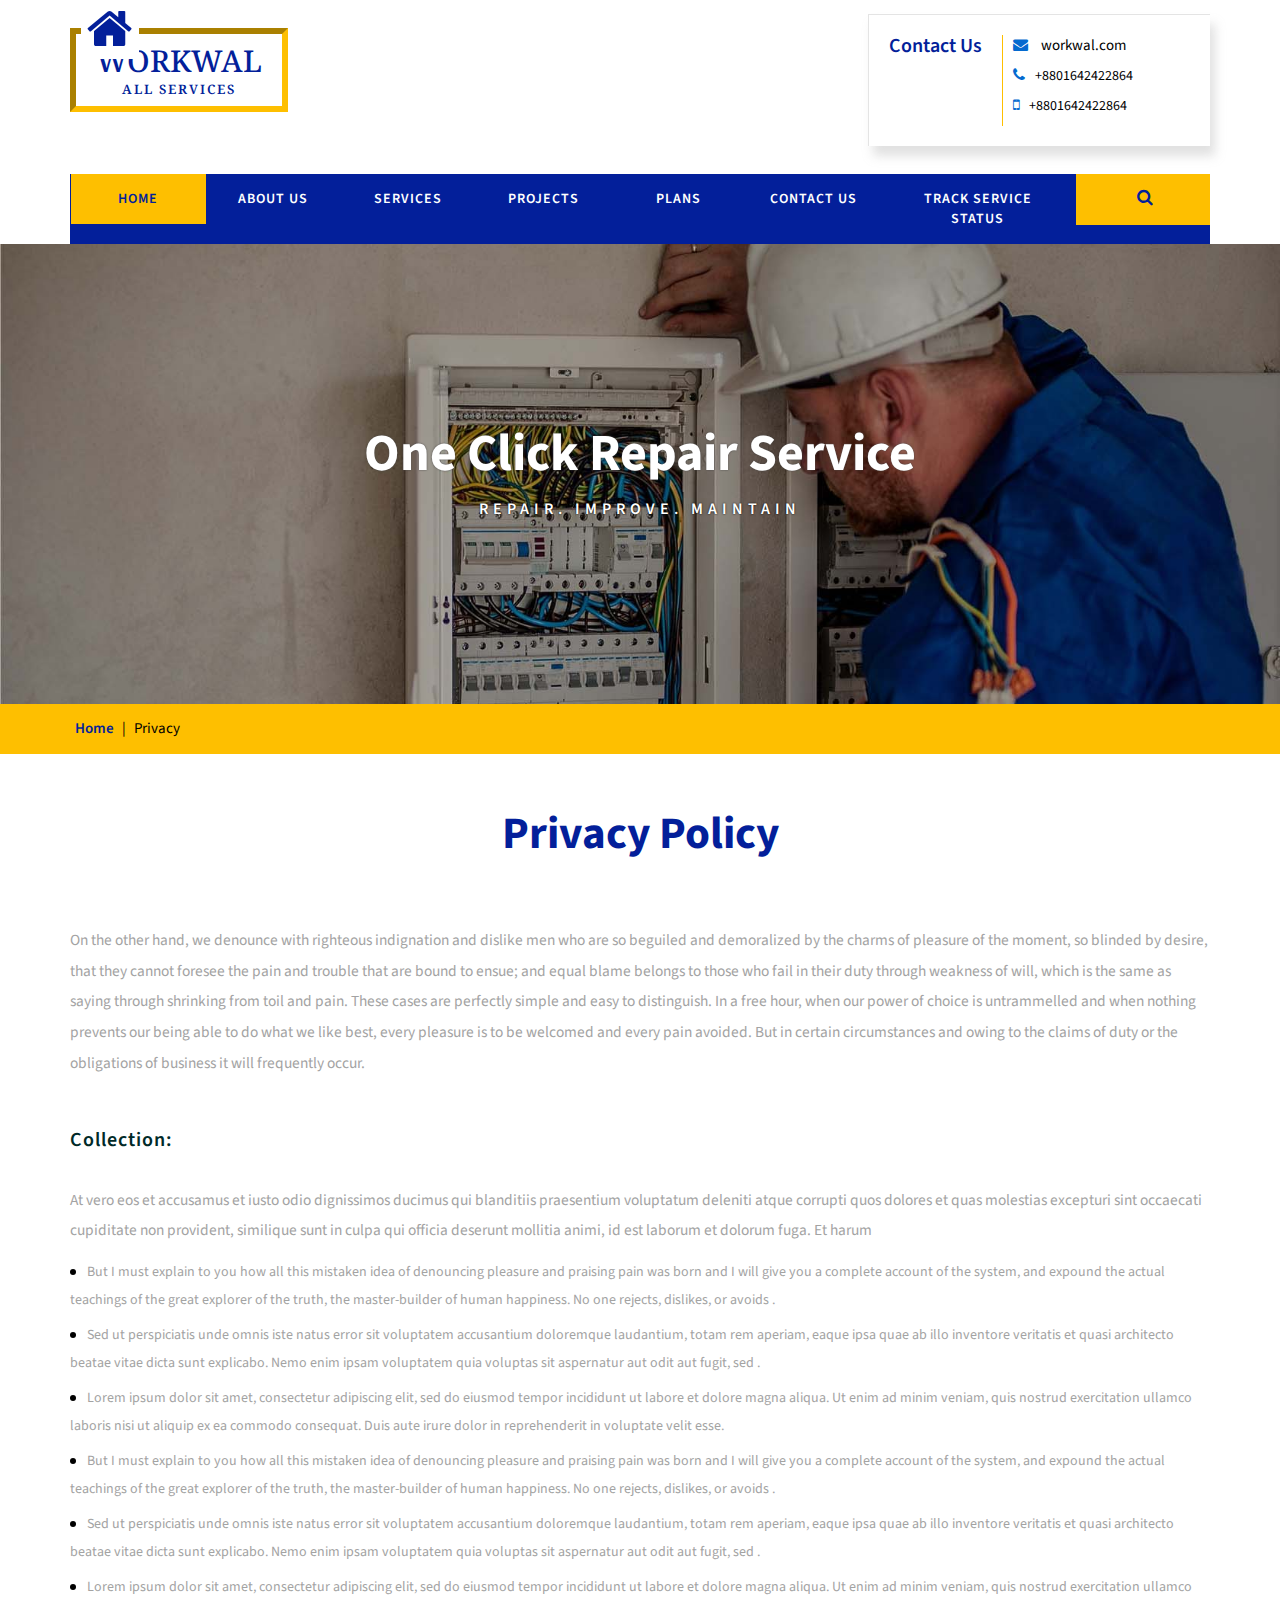
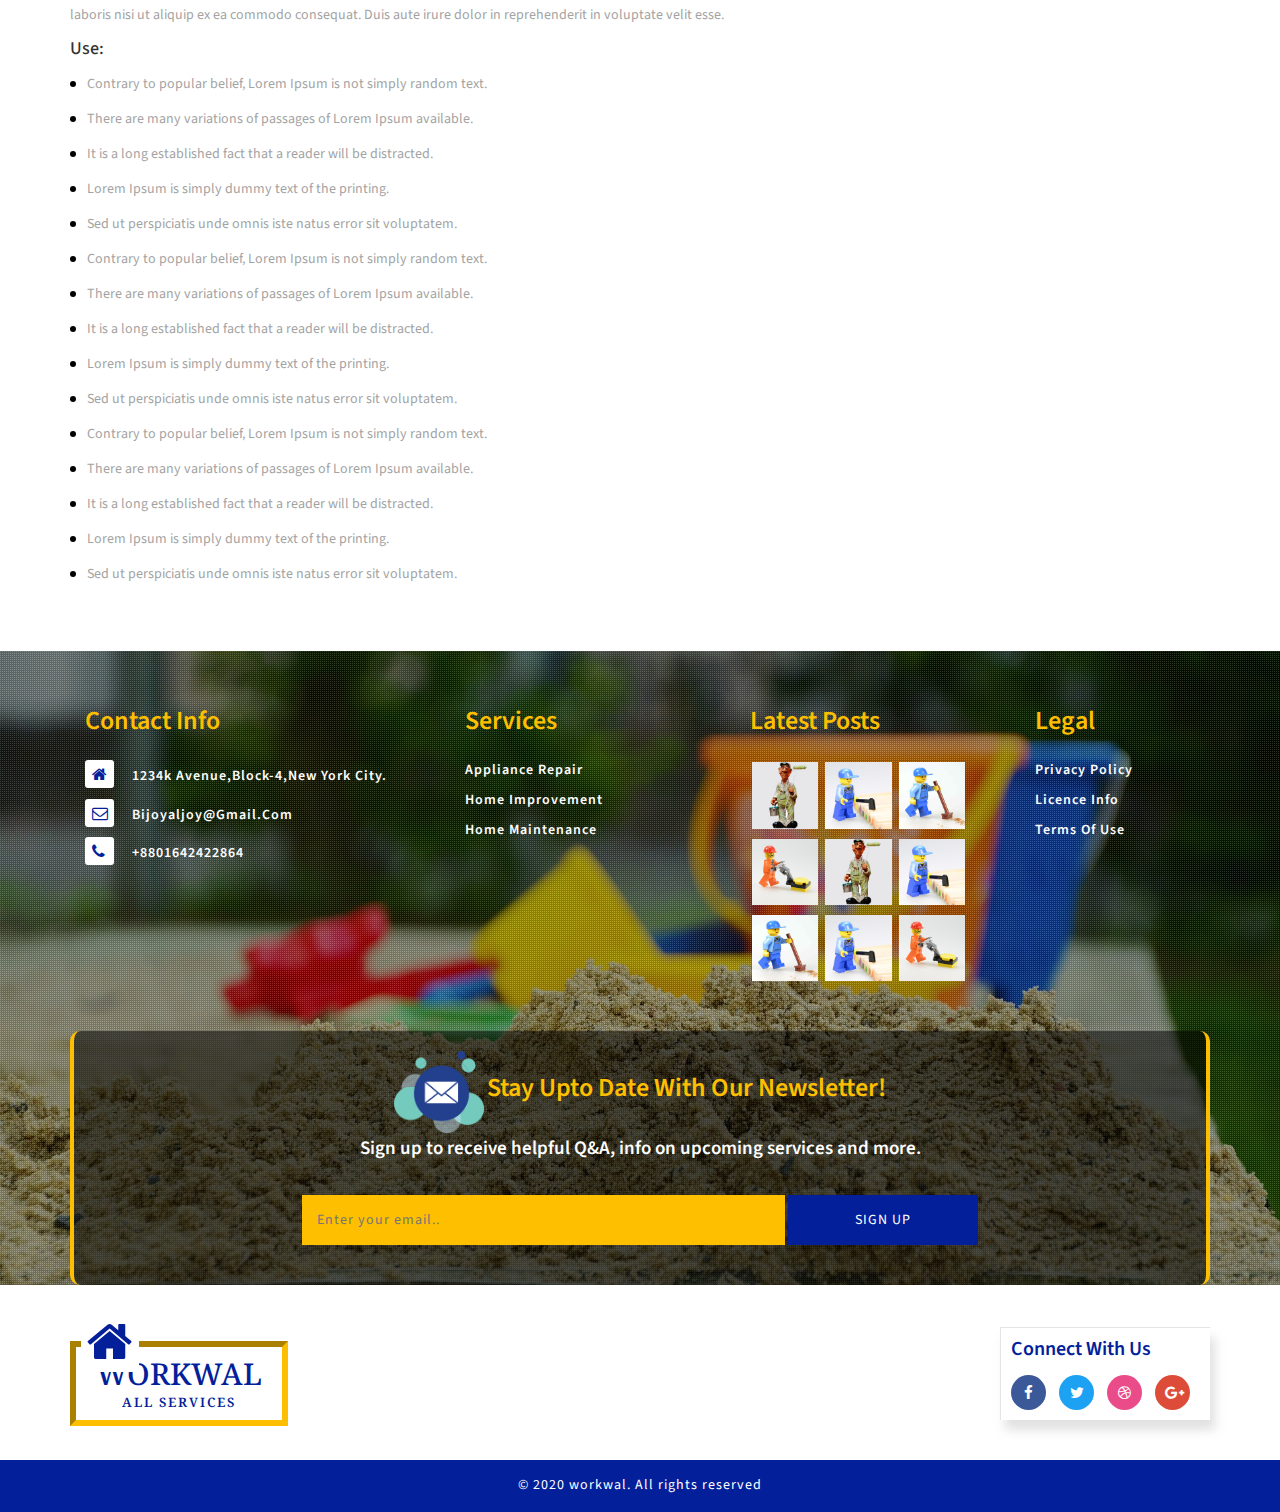
<file: privacy.html>
<!--
Author: W3layouts
Author URL: http://w3layouts.com
License: Creative Commons Attribution 3.0 Unported
License URL: http://creativecommons.org/licenses/by/3.0/
-->
<!DOCTYPE html>
<html lang="zxx">

<head>
	<meta charset="utf-8">
<meta name="viewport" content="width=device-width, initial-scale=1">
<meta http-equiv="X-UA-Compatible" content="IE=edge">
<title>workwal work Sharing Network For One Stop All Services On workwal.com</title> 
<meta name="msvalidate.01" content="30FA48AE9FD7015D808FCBCD395D266F" />
<meta name="title" content="workwal">
<meta name="description" content=" work Sharing Network For One Stop All Services More.">
<meta name="piwiq_title" content="Home"> 
<meta property="og:site_name" content="workwal"/>
<meta property="og:title" content=" work Sharing Network For One Stop All Services"/>
<meta property="og:title" content="workwal"/>
<meta property="og:description" content="Watch  work Sharing Network For One Stop All Services More."/>
<meta property="og:image" content="images/work.png"/>
<meta name="piwiq_title" content="Home" />
<meta property="fb:app_id" content="603172320030358"/>
<link href="images/work.png" rel="icon" >
	<meta name="keywords" content="A2Z Responsive web template, Bootstrap Web Templates, Flat Web Templates, Android Compatible web template, 
Smartphone Compatible web template, free webdesigns for Nokia, Samsung, LG, SonyEricsson, Motorola web design" />
	<script>
		addEventListener("load", function () {
			setTimeout(hideURLbar, 0);
		}, false);

		function hideURLbar() {
			window.scrollTo(0, 1);
		}
	</script>
	<!-- //for-mobile-apps -->
	<link href="css/bootstrap.css" rel="stylesheet" type="text/css" media="all" />
	<link href="css/font-awesome.css" rel="stylesheet" type="text/css" media="all" />
	<link href="css/style.css" rel="stylesheet" type="text/css" media="all" />
	<link href="//fonts.googleapis.com/css?family=Noto+Serif:400,400i,700,700i" rel="stylesheet">
	<link href="//fonts.googleapis.com/css?family=Source+Sans+Pro:200,200i,300,300i,400,400i,600,600i,700,700i,900,900i" rel="stylesheet">
<!-- Global site tag (gtag.js) - Google Analytics -->
<script async src="https://www.googletagmanager.com/gtag/js?id=UA-123321145-1"></script>
<script>
  window.dataLayer = window.dataLayer || [];
  function gtag(){dataLayer.push(arguments);}
  gtag('js', new Date());

  gtag('config', 'UA-123321145-1');
</script>

</head>

<body>
<!-- header -->
<div class="header-w3layouts">
	<div class="container">

		<div class="logo-nav-agileits">
			<div class="logo-nav-left">
				<h1>
					<a href="index.html">
						<span class="fa fa-home"></span>WORKWAL
						<span class="logo-title">All services</span>
					</a>
				</h1>
			</div>

			<div class="header-grid-left-wthree">
				<div class="h3-title">
					<h3>contact us</h3>
				</div>
				<ul>
					<li>
						<span class="fa fa-envelope" aria-hidden="true"></span>
						<a href="http://www.workwal.com/">workwal.com</a>
					</li>
					<li>
						<span class="fa fa-phone" aria-hidden="true"></span>+8801642422864</li>
					<li>
						<span class="fa fa-mobile" aria-hidden="true"></span>+8801642422864
					</li>
				</ul>
				<div class="clearfix"> </div>
			</div>
			<div class="clearfix"> </div>
		</div>
		<div class="clearfix"> </div>
		<div class="logo-nav-left1">
			<nav class="navbar navbar-default">
				<!-- Brand and toggle get grouped for better mobile display -->
				<div class="navbar-header">
					<button type="button" class="navbar-toggle collapsed navbar-toggle1" data-toggle="collapse" data-target="#bs-megadropdown-tabs">Menu
						<span class="sr-only">Toggle navigation</span>
						<span class="icon-bar"></span>
						<span class="icon-bar"></span>
						<span class="icon-bar"></span>
					</button>
				</div>

				<div class="collapse navbar-collapse" id="bs-megadropdown-tabs">
					<ul class="nav navbar-nav">
						<li class="active">
							<a href="index.html">Home</a>
						</li>
						<li>
							<a href="about.html">about us</a>
						</li>
						<li>
							<a href="services.html">services</a>
						</li>
						<li>
							<a href="projects.html">Projects</a>
						</li>
						<li>
							<a href="plan.html">plans</a>
						</li>
						<li>
							<a href="contact.html">contact us</a>
						</li>
						<li>
							<a href="status.html">track service status</a>
						</li>
						<li class="s-bar">
							<div class="search-w3_agileits">
								<input class="search_box" type="checkbox" id="search_box">
								<label class="icon-search" for="search_box">
									<span class="fa fa-search" aria-hidden="true"></span>
								</label>
								<div class="search_form">
									<form action="#" method="post">
										<input type="search" name="Search" placeholder=" "/>
										<input type="submit" value="Search">
									</form>
								</div>
							</div>
						</li>
					</ul>
				</div>

			</nav>
		</div>
		<div class="clearfix"> </div>
	</div>
</div>
<!-- //header -->
	<div class="banner-bg2">
		<div class="banner-info bg3 inner">
				<h3>one click repair service</h3>
				<p>repair.&nbsp;improve.&nbsp;maintain</p>
			</div>
</div>
	<!-- breadcrumbs -->
	<div class="breadcrumbs-w3l">
		<div class="container">
			<span class="breadcrumbs">
				<a href="index.html">Home</a> |
				<span>Privacy</span>
			</span>
		</div>
	</div>
	<!-- privacy policy -->
	<div class="container">
		<div class="w3ls-section privacy">
			<h4 class="main-title">privacy policy</h4>
		<p class="services-main">On the other hand, we denounce with righteous indignation and dislike men who are so beguiled and demoralized by the charms of pleasure of the moment, so blinded by desire, that they cannot foresee the pain and trouble that are bound to ensue; and equal blame belongs to those who fail in their duty through weakness of will, which is the same as saying through shrinking from toil and pain. These cases are perfectly simple and easy to distinguish. In a free hour, when our power of choice is untrammelled and when nothing prevents our being able to do what we like best, every pleasure is to be welcomed and every pain avoided. But in certain circumstances and owing to the claims of duty or the obligations of business it will frequently occur.</p>
		<h4 class="privacy">Collection:</h4>
		<p class="privacy-para">At vero eos et accusamus et iusto odio dignissimos ducimus qui blanditiis praesentium voluptatum deleniti atque corrupti quos dolores et quas molestias excepturi sint occaecati cupiditate non provident, similique sunt in culpa qui officia deserunt mollitia animi, id est laborum et dolorum fuga. Et harum</p>
		<ul class="privacy-start">
			<li><a href="#"><i></i>But I must explain to you how all this mistaken idea of denouncing pleasure and praising pain was born and I will give you a complete account of the system, and expound the actual teachings of the great explorer of the truth, the master-builder of human happiness. No one rejects, dislikes, or avoids .</a></li>
			<li><a href="#"><i></i>Sed ut perspiciatis unde omnis iste natus error sit voluptatem accusantium doloremque laudantium, totam rem aperiam, eaque ipsa quae ab illo inventore veritatis et quasi architecto beatae vitae dicta sunt explicabo. Nemo enim ipsam voluptatem quia voluptas sit aspernatur aut odit aut fugit, sed .</a></li>
			<li><a href="#"><i></i>Lorem ipsum dolor sit amet, consectetur adipiscing elit, sed do eiusmod tempor incididunt ut labore et dolore magna aliqua. Ut enim ad minim veniam, quis nostrud exercitation ullamco laboris nisi ut aliquip ex ea commodo consequat. Duis aute irure dolor in reprehenderit in voluptate velit esse.</a></li>
			<li><a href="#"><i></i>But I must explain to you how all this mistaken idea of denouncing pleasure and praising pain was born and I will give you a complete account of the system, and expound the actual teachings of the great explorer of the truth, the master-builder of human happiness. No one rejects, dislikes, or avoids .</a></li>
			<li><a href="#"><i></i>Sed ut perspiciatis unde omnis iste natus error sit voluptatem accusantium doloremque laudantium, totam rem aperiam, eaque ipsa quae ab illo inventore veritatis et quasi architecto beatae vitae dicta sunt explicabo. Nemo enim ipsam voluptatem quia voluptas sit aspernatur aut odit aut fugit, sed .</a></li>
			<li><a href="#"><i></i>Lorem ipsum dolor sit amet, consectetur adipiscing elit, sed do eiusmod tempor incididunt ut labore et dolore magna aliqua. Ut enim ad minim veniam, quis nostrud exercitation ullamco laboris nisi ut aliquip ex ea commodo consequat. Duis aute irure dolor in reprehenderit in voluptate velit esse.</a></li>
		</ul>
		<h4 class="use-privay">Use:</h4>
		<ul class="privacy-start">
			<li><a href="#"><i></i>Contrary to popular belief, Lorem Ipsum is not simply random text.</a></li>
			<li><a href="#"><i></i>There are many variations of passages of Lorem Ipsum available.</a></li>
			<li><a href="#"><i></i>It is a long established fact that a reader will be distracted.</a></li>
			<li><a href="#"><i></i>Lorem Ipsum is simply dummy text of the printing.</a></li>
			<li><a href="#"><i></i>Sed ut perspiciatis unde omnis iste natus error sit voluptatem.</a></li>
			<li><a href="#"><i></i>Contrary to popular belief, Lorem Ipsum is not simply random text.</a></li>
			<li><a href="#"><i></i>There are many variations of passages of Lorem Ipsum available.</a></li>
			<li><a href="#"><i></i>It is a long established fact that a reader will be distracted.</a></li>
			<li><a href="#"><i></i>Lorem Ipsum is simply dummy text of the printing.</a></li>
			<li><a href="#"><i></i>Sed ut perspiciatis unde omnis iste natus error sit voluptatem.</a></li>
			<li><a href="#"><i></i>Contrary to popular belief, Lorem Ipsum is not simply random text.</a></li>
			<li><a href="#"><i></i>There are many variations of passages of Lorem Ipsum available.</a></li>
			<li><a href="#"><i></i>It is a long established fact that a reader will be distracted.</a></li>
			<li><a href="#"><i></i>Lorem Ipsum is simply dummy text of the printing.</a></li>
			<li><a href="#"><i></i>Sed ut perspiciatis unde omnis iste natus error sit voluptatem.</a></li>
		</ul>
</div>
<!--//privacy policy-->
	</div>
		<!-- //Terms of use-section -->
<!-- footer -->
<div class="footer-main-w3_agile">
	<div class="footer-dot">
		<div class="container">
			<div class="footer-bottom">
				<div class="col-md-4 col-sm-6 col-xs-6 footer-grid1 address">
					<h4>Contact Info</h4>
					<ul>
						<li>
							<span class="fa fa-home" aria-hidden="true"></span>
							<p>1234k Avenue,block-4,New York City.</p>
						</li>
						<li>
							<span class="fa fa-envelope-o" aria-hidden="true"></span>
							<a href="http://www.workwal.com/"> Bijoyaljoy@Gmail.Com</a>
						</li>
						<li>
							<span class="fa fa-phone" aria-hidden="true"></span>
							<p>+8801642422864</p>
						</li>
					</ul>
				</div>
				<div class="col-md-3 col-sm-6 col-xs-6 footer-grid1 res">
					<h4>services</h4>
					<ul>
						<li>
							<a href="#">appliance repair</a>
						</li>
						<li>
							<a href="#">home improvement</a>
						</li>
						<li>
							<a href="#">home maintenance</a>
						</li>
					</ul>
				</div>
				<div class="col-md-3 col-sm-6 col-xs-6 footer-grid1 ftr-img">
					<h4>latest Posts</h4>
					<ul>
						<li>
							<a href="single.html">
								<img src="images/t1.jpg" alt=" " class="img-responsive" />
							</a>
						</li>
						<li>
							<a href="single.html">
								<img src="images/t2.jpg" alt=" " class="img-responsive" />
							</a>
						</li>
						<li>
							<a href="single.html">
								<img src="images/t3.jpg" alt=" " class="img-responsive" />
							</a>
						</li>
						<li>
							<a href="single.html">
								<img src="images/t4.jpg" alt=" " class="img-responsive" />
							</a>
						</li>
						<li>
							<a href="single.html">
								<img src="images/t1.jpg" alt=" " class="img-responsive" />
							</a>
						</li>
						<li>
							<a href="single.html">
								<img src="images/t2.jpg" alt=" " class="img-responsive" />
							</a>
						</li>
						<li>
							<a href="single.html">
								<img src="images/t3.jpg" alt=" " class="img-responsive" />
							</a>
						</li>
						<li>
							<a href="single.html">
								<img src="images/t2.jpg" alt=" " class="img-responsive" />
							</a>
						</li>
						<li>
							<a href="single.html">
								<img src="images/t4.jpg" alt=" " class="img-responsive" />
							</a>
						</li>
					</ul>
				</div>
				<div class="col-md-2 col-sm-6 col-xs-6 footer-grid1">
					<h4>legal</h4>
					<ul>
						<li>
							<a href="privacy.html">privacy policy</a>
						</li>
						<li>
							<a href="#">licence info</a>
						</li>
						<li>
							<a href="terms.html">terms of use</a>
						</li>
					</ul>
				</div>
				<div class="clearfix"></div>
			</div>
			<div class="agileinfo-subscribe-grid text-center">
				<img src="images/mail.png" alt="">
				<h4>stay upto date with our newsletter!</h4>
				<p>Sign up to receive helpful Q&A, info on upcoming services and more.</p>
				<form action="#" method="post">
					<input type="email" placeholder="Enter your email.." name="Subscribe" required="">
					<button class="btn1">sign up</button>
				</form>
			</div>
		</div>
	</div>
</div>
<div class="cpy-footer">
	<div class="container">
		<div class="footer-top">
			<div class="logo-nav-left footer-top1">
				<h2>
					<a href="index.html">
						<span class="fa fa-home logo-ftr"></span>WORKWAL
						<span class="logo-title">All services</span>
					</a>
				</h2>
			</div>
			<div class="footer-social">
				<h4>connect with us</h4>
				<ul>
					<li>
							<a href="https://www.facebook.com/workwal">
								<span class="fa fa-facebook icon_facebook"></span>
							</a>
						</li>
						<li>
							<a href="https://twitter.com/workwals">
								<span class="fa fa-twitter icon_twitter"></span>
							</a>
						</li>
						<li>
							<a href="https://pcwal.com/">
								<span class="fa fa-dribbble icon_dribbble"></span>
							</a>
						</li>
						<li>
							<a href="#">
								<span class="fa fa-google-plus icon_g_plus"></span>
							</a>
					</li>
				</ul>
			</div>
			<div class="clearfix"></div>
		</div>
	</div>
	<div class="cpy-text">
		<p>© 2020 workwal. All rights reserved
		</p>
	</div>

</div>
<!--//footer  -->
	<!-- js -->
	<script src="js/jquery-2.2.3.min.js"></script>
	<!-- //js-->
	<!--search-bar-->
	<script src="js/main.js"></script>
	<!--//search-bar-->
	<!-- start-smooth-scrolling -->
	<script src="js/move-top.js"></script>
	<script src="js/easing.js"></script>
	<script>
		jQuery(document).ready(function ($) {
			$(".scroll").click(function (event) {
				event.preventDefault();

				$('html,body').animate({
					scrollTop: $(this.hash).offset().top
				}, 1000);
			});
		});
	</script>
	<!-- //end-smooth-scrolling -->
	<!-- smooth-scrolling-of-move-up -->
	<script>
		$(document).ready(function () {
			/*
			var defaults = {
				containerID: 'toTop', // fading element id
				containerHoverID: 'toTopHover', // fading element hover id
				scrollSpeed: 1200,
				easingType: 'linear' 
			};
			*/

			$().UItoTop({
				easingType: 'easeOutQuart'
			});

		});
	</script>
	<script src="js/SmoothScroll.min.js"></script>
	<!-- Bootstrap core JavaScript
    ================================================== -->
	<!-- Placed at the end of the document so the pages load faster -->
	<script src="js/bootstrap.js"></script>
</body>

</html>
</file>
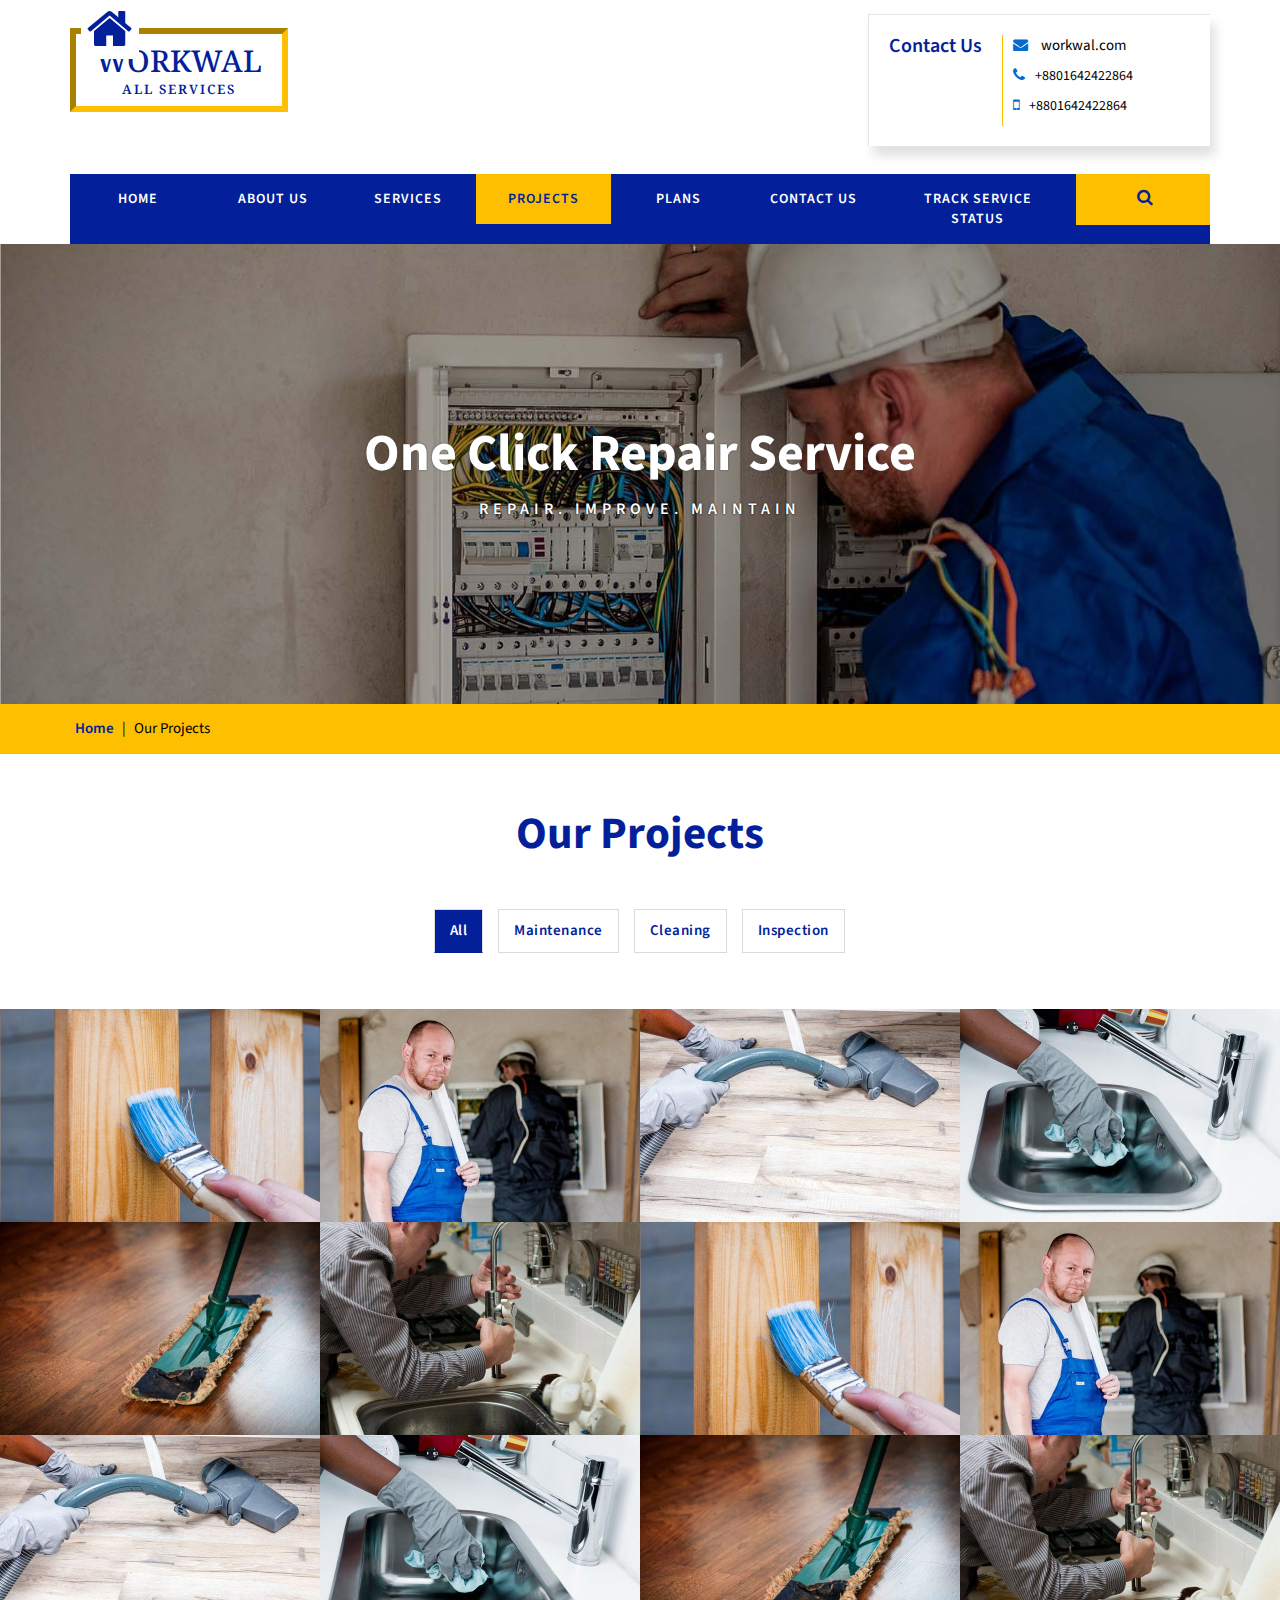
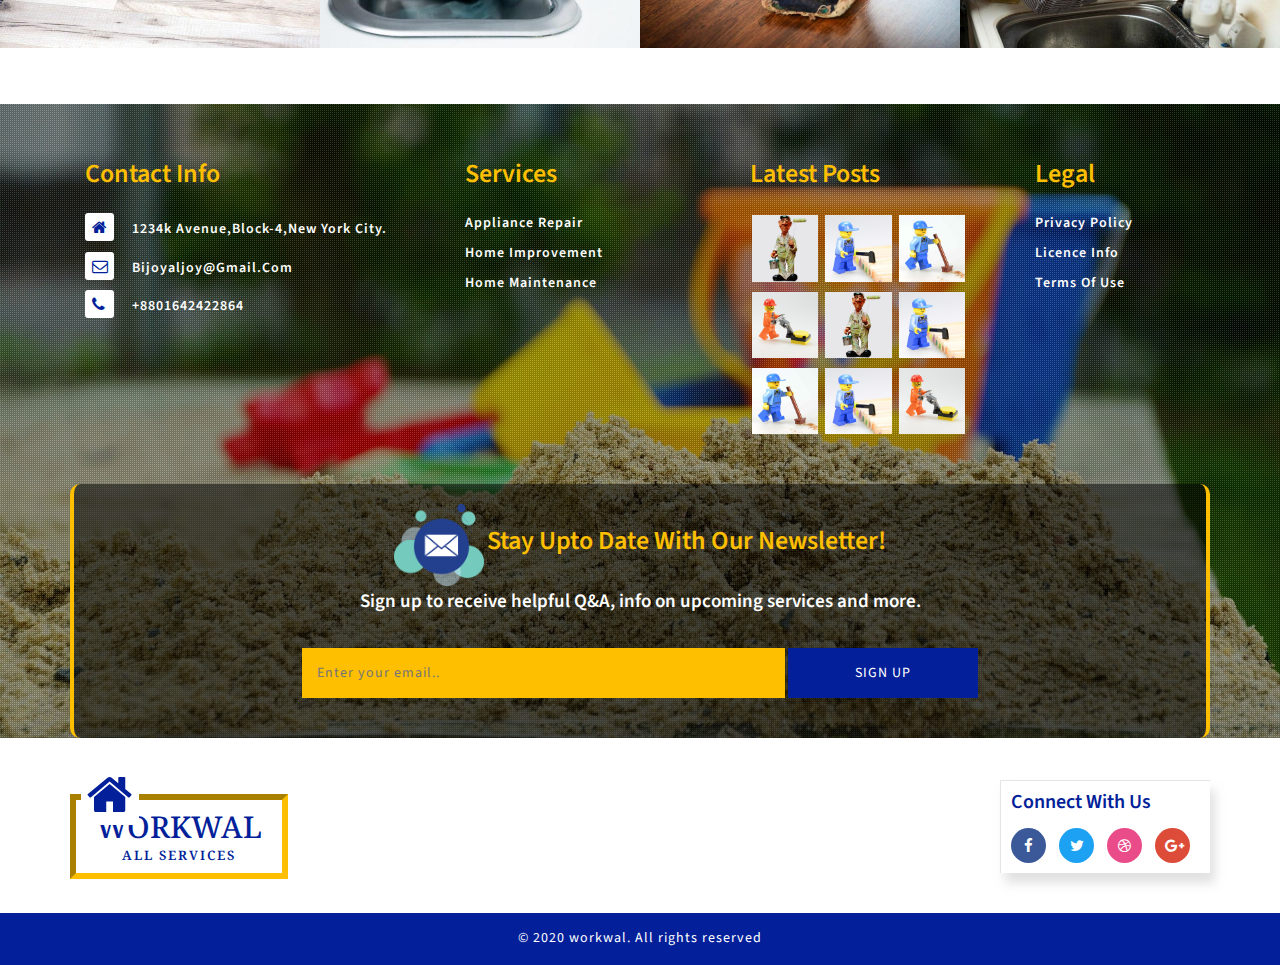
<file: projects.html>
<!--
Author: W3layouts
Author URL: http://w3layouts.com
License: Creative Commons Attribution 3.0 Unported
License URL: http://creativecommons.org/licenses/by/3.0/
-->
<!DOCTYPE html>
<html lang="zxx">

<head>
	<meta charset="utf-8">
<meta name="viewport" content="width=device-width, initial-scale=1">
<meta http-equiv="X-UA-Compatible" content="IE=edge">
<title>workwal work Sharing Network For One Stop All Services On workwal.com</title> 
<meta name="msvalidate.01" content="30FA48AE9FD7015D808FCBCD395D266F" />
<meta name="title" content="workwal">
<meta name="description" content=" work Sharing Network For One Stop All Services More.">
<meta name="piwiq_title" content="Home"> 
<meta property="og:site_name" content="workwal"/>
<meta property="og:title" content=" work Sharing Network For One Stop All Services"/>
<meta property="og:title" content="workwal"/>
<meta property="og:description" content="Watch  work Sharing Network For One Stop All Services More."/>
<meta property="og:image" content="images/work.png"/>
<meta name="piwiq_title" content="Home" />
<meta property="fb:app_id" content="603172320030358"/>
<link href="images/work.png" rel="icon" >
	<meta name="keywords" content="A2Z Responsive web template, Bootstrap Web Templates, Flat Web Templates, Android Compatible web template, 
Smartphone Compatible web template, free webdesigns for Nokia, Samsung, LG, SonyEricsson, Motorola web design" />
	<script>
		addEventListener("load", function () {
			setTimeout(hideURLbar, 0);
		}, false);

		function hideURLbar() {
			window.scrollTo(0, 1);
		}
	</script>
	<!-- //for-mobile-apps -->
	<link href="css/bootstrap.css" rel="stylesheet" type="text/css" media="all" />
	<link href="css/font-awesome.css" rel="stylesheet" type="text/css" media="all" />
	<link href="css/style.css" rel="stylesheet" type="text/css" media="all" />
	<link href="//fonts.googleapis.com/css?family=Noto+Serif:400,400i,700,700i" rel="stylesheet">
	<link href="//fonts.googleapis.com/css?family=Source+Sans+Pro:200,200i,300,300i,400,400i,600,600i,700,700i,900,900i" rel="stylesheet">
<!-- Global site tag (gtag.js) - Google Analytics -->
<script async src="https://www.googletagmanager.com/gtag/js?id=UA-123321145-1"></script>
<script>
  window.dataLayer = window.dataLayer || [];
  function gtag(){dataLayer.push(arguments);}
  gtag('js', new Date());

  gtag('config', 'UA-123321145-1');
</script>

</head>

<body>
	<!-- header -->
	<div class="header-w3layouts">
		<div class="container">

			<div class="logo-nav-agileits">
				<div class="logo-nav-left">
					<h1>
						<a href="index.html">
							<span class="fa fa-home"></span>WORKWAL
							<span class="logo-title">All services</span>
						</a>
					</h1>
				</div>

				<div class="header-grid-left-wthree">
					<div class="h3-title">
						<h3>contact us</h3>
					</div>
					<ul>
						<li>
							<span class="fa fa-envelope" aria-hidden="true"></span>
							<a href="workwal.com">workwal.com</a>
						</li>
						<li>
							<span class="fa fa-phone" aria-hidden="true"></span>+8801642422864</li>
						<li>
							<span class="fa fa-mobile" aria-hidden="true"></span>+8801642422864
						</li>
					</ul>
					<div class="clearfix"> </div>
				</div>
				<div class="clearfix"> </div>
			</div>
			<div class="clearfix"> </div>
			<div class="logo-nav-left1">
				<nav class="navbar navbar-default">
					<!-- Brand and toggle get grouped for better mobile display -->
					<div class="navbar-header">
						<button type="button" class="navbar-toggle collapsed navbar-toggle1" data-toggle="collapse" data-target="#bs-megadropdown-tabs">Menu
							<span class="sr-only">Toggle navigation</span>
							<span class="icon-bar"></span>
							<span class="icon-bar"></span>
							<span class="icon-bar"></span>
						</button>
					</div>

					<div class="collapse navbar-collapse" id="bs-megadropdown-tabs">
						<ul class="nav navbar-nav">
							<li>
								<a href="index.html">Home</a>
							</li>
							<li>
								<a href="about.html">about us</a>
							</li>
							<li>
								<a href="services.html">services</a>
							</li>
							<li class="active">
								<a href="projects.html">Projects</a>
							</li>
							<li>
								<a href="plan.html">plans</a>
							</li>
							<li>
								<a href="contact.html">contact us</a>
							</li>
							<li>
								<a href="status.html">track service status</a>
							</li>
							<li class="s-bar">
								<div class="search-w3_agileits">
									<input class="search_box" type="checkbox" id="search_box">
									<label class="icon-search" for="search_box">
										<span class="fa fa-search" aria-hidden="true"></span>
									</label>
									<div class="search_form">
										<form action="#" method="post">
											<input type="search" name="Search" placeholder=" " />
											<input type="submit" value="Search">
										</form>
									</div>
								</div>
							</li>
						</ul>
					</div>

				</nav>
			</div>
			<div class="clearfix"> </div>
		</div>
	</div>
	<!-- //header -->
	<div class="banner-bg2">
		<div class="banner-info bg3 inner">
			<h3>one click repair service</h3>
			<p>repair.&nbsp;improve.&nbsp;maintain</p>
		</div>
	</div>
	<!-- breadcrumbs -->
	<div class="breadcrumbs-w3l">
		<div class="container">
			<span class="breadcrumbs">
				<a href="index.html">Home</a> |
				<span>Our Projects</span>
			</span>
		</div>
	</div>
	<!-- //breadcrumbs -->
	<!--Gallery  section starts here-->
	<div class="gallery  agileinfo w3ls-section" id="gallery">
		<div class="container">
			<h4 class="main-title">our projects</h4>
		</div>
		<div class="bs-example bs-example-tabs services-main" role="tabpanel" data-example-id="togglable-tabs">
			<ul id="myTab" class="nav nav-tabs" role="tablist">
				<li role="presentation" class="active">
					<a href="#home-main" id="home-tab" role="tab" data-toggle="tab" aria-controls="home-main" aria-expanded="true">All</a>
				</li>
				<li role="presentation">
					<a href="#learning" role="tab" id="learning-tab" data-toggle="tab" aria-controls="learning">Maintenance</a>
				</li>
				<li role="presentation">
					<a href="#playing" role="tab" id="playing-tab" data-toggle="tab" aria-controls="playing">Cleaning</a>
				</li>
				<li role="presentation">
					<a href="#school" role="tab" id="school-tab" data-toggle="tab" aria-controls="school">Inspection</a>
				</li>
			</ul>
			<div id="myTabContent" class="tab-content">
				<div role="tabpanel" class="tab-pane fade in active" id="home-main" aria-labelledby="home-tab">
					<div class="w3_tab_img">
						<div class="col-md-3 col-sm-4  col-xs-6 w3_tab_img_left">
							<div class="demo">
								<a class="cm-overlay" href="images/g1.jpg">
									<img src="images/g1.jpg" alt=" " class="img-responsive" />
								</a>
							</div>
						</div>
						<div class="col-md-3 col-sm-4  col-xs-6  w3_tab_img_left">
							<div class="demo">
								<a class="cm-overlay" href="images/g2.jpg">
									<img src="images/g2.jpg" alt=" " class="img-responsive" />

								</a>
							</div>
						</div>
						<div class="col-md-3 col-sm-4  col-xs-6 w3_tab_img_left">
							<div class="demo">
								<a class="cm-overlay" href="images/g3.jpg">
									<img src="images/g3.jpg" alt=" " class="img-responsive" />
								</a>
							</div>
						</div>
						<div class="col-md-3 col-sm-4  col-xs-6 w3_tab_img_left">
							<div class="demo">
								<a class="cm-overlay" href="images/g4.jpg">
									<img src="images/g4.jpg" alt=" " class="img-responsive" />
								</a>
							</div>
						</div>
						<div class="col-md-3 col-sm-4  col-xs-6  w3_tab_img_left">
							<div class="demo">
								<a class="cm-overlay" href="images/g5.jpg">
									<img src="images/g5.jpg" alt=" " class="img-responsive" />
								</a>
							</div>
						</div>
						<div class="col-md-3 col-sm-4  col-xs-6 w3_tab_img_left">
							<div class="demo">
								<a class="cm-overlay" href="images/g6.jpg">
									<img src="images/g6.jpg" alt=" " class="img-responsive" />
								</a>
							</div>
						</div>
						<div class="col-md-3 col-sm-4  col-xs-6 w3_tab_img_left">
							<div class="demo">
								<a class="cm-overlay" href="images/g1.jpg">
									<img src="images/g1.jpg" alt=" " class="img-responsive" />
								</a>
							</div>
						</div>
						<div class="col-md-3 col-sm-4  col-xs-6 w3_tab_img_left">
							<div class="demo">
								<a class="cm-overlay" href="images/g2.jpg">
									<img src="images/g2.jpg" alt=" " class="img-responsive" />
								</a>
							</div>
						</div>

						<div class="col-md-3 col-sm-4  col-xs-6 w3_tab_img_left">
							<div class="demo">
								<a class="cm-overlay" href="images/g3.jpg">
									<img src="images/g3.jpg" alt=" " class="img-responsive" />
								</a>
							</div>
						</div>
						<div class="col-md-3 col-sm-4   col-xs-6 w3_tab_img_left">
							<div class="demo">
								<a class="cm-overlay" href="images/g4.jpg">
									<img src="images/g4.jpg" alt=" " class="img-responsive" />
								</a>
							</div>
						</div>
						<div class="col-md-3 col-sm-4  col-xs-6 w3_tab_img_left">
							<div class="demo">
								<a class="cm-overlay" href="images/g5.jpg">
									<img src="images/g5.jpg" alt=" " class="img-responsive" />
								</a>
							</div>
						</div>
						<div class="col-md-3 col-sm-4  col-xs-6 w3_tab_img_left">
							<div class="demo">
								<a class="cm-overlay" href="images/g6.jpg">
									<img src="images/g6.jpg" alt=" " class="img-responsive" />
								</a>
							</div>
						</div>



						<div class="clearfix"> </div>
					</div>
				</div>
				<div role="tabpanel" class="tab-pane fade" id="learning" aria-labelledby="learning-tab">
					<div class="w3_tab_img">
						<div class="col-md-3 col-sm-4  col-xs-6 w3_tab_img_left">
							<div class="demo">
								<a class="cm-overlay" href="images/g2.jpg">
									<img src="images/g2.jpg" alt=" " class="img-responsive" />
								</a>
							</div>
						</div>
						<div class="col-md-3 col-sm-4  col-xs-6 w3_tab_img_left">
							<div class="demo">
								<a class="cm-overlay" href="images/g4.jpg">
									<img src="images/g4.jpg" alt=" " class="img-responsive" />
								</a>
							</div>
						</div>
						<div class="col-md-3 col-sm-4  col-xs-6 w3_tab_img_left">
							<div class="demo">
								<a class="cm-overlay" href="images/g5.jpg">
									<img src="images/g5.jpg" alt=" " class="img-responsive" />
								</a>
							</div>
						</div>
						<div class="col-md-3 col-sm-4  col-xs-6 w3_tab_img_left">
							<div class="demo">
								<a class="cm-overlay" href="images/g3.jpg">
									<img src="images/g3.jpg" alt=" " class="img-responsive" />
								</a>
							</div>
						</div>
						<div class="clearfix"> </div>
					</div>
				</div>
				<div role="tabpanel" class="tab-pane fade" id="playing" aria-labelledby="playing-tab">
					<div class="w3_tab_img">
						<div class="col-md-3 col-sm-4  col-xs-6  w3_tab_img_left">
							<div class="demo">
								<a class="cm-overlay" href="images/g5.jpg">
									<img src="images/g5.jpg" alt=" " class="img-responsive" />
								</a>
							</div>
						</div>
						<div class="col-md-3 col-sm-4  col-xs-6 w3_tab_img_left">
							<div class="demo">
								<a class="cm-overlay" href="images/g6.jpg">
									<img src="images/g6.jpg" alt=" " class="img-responsive" />
								</a>
							</div>
						</div>
						<div class="col-md-3 col-sm-4  col-xs-6 w3_tab_img_left">
							<div class="demo">
								<a class="cm-overlay" href="images/g1.jpg">
									<img src="images/g1.jpg" alt=" " class="img-responsive" />
								</a>
							</div>
						</div>
						<div class="col-md-3 col-sm-4  col-xs-6 w3_tab_img_left">
							<div class="demo">
								<a class="cm-overlay" href="images/g2.jpg">
									<img src="images/g2.jpg" alt=" " class="img-responsive" />
								</a>
							</div>
						</div>

						<div class="clearfix"> </div>
					</div>
				</div>
				<div role="tabpanel" class="tab-pane fade" id="school" aria-labelledby="school-tab">
					<div class="w3_tab_img">
						<div class="col-md-3 col-sm-4  col-xs-6 w3_tab_img_left">
							<div class="demo">
								<a class="cm-overlay" href="images/g3.jpg">
									<img src="images/g3.jpg" alt=" " class="img-responsive" />
								</a>
							</div>
						</div>
						<div class="col-md-3 col-sm-4  col-xs-6 w3_tab_img_left">
							<div class="demo">
								<a class="cm-overlay" href="images/g4.jpg">
									<img src="images/g4.jpg" alt=" " class="img-responsive" />
								</a>
							</div>
						</div>
						<div class="col-md-3 col-sm-4  col-xs-6 w3_tab_img_left">
							<div class="demo">
								<a class="cm-overlay" href="images/g5.jpg">
									<img src="images/g5.jpg" alt=" " class="img-responsive" />
								</a>
							</div>
						</div>
						<div class="col-md-3 col-sm-4  col-xs-6 w3_tab_img_left">
							<div class="demo">
								<a class="cm-overlay" href="images/g6.jpg">
									<img src="images/g6.jpg" alt=" " class="img-responsive" />
								</a>
							</div>
						</div>
						<div class="clearfix"> </div>
					</div>
				</div>


			</div>
		</div>
	</div>
	<!--Gallery section ends here-->
	<!-- footer -->
	<div class="footer-main-w3_agile">
		<div class="footer-dot">
			<div class="container">
				<div class="footer-bottom">
					<div class="col-md-4 col-sm-6 col-xs-6 footer-grid1 address">
						<h4>Contact Info</h4>
						<ul>
							<li>
								<span class="fa fa-home" aria-hidden="true"></span>
								<p>1234k Avenue,block-4,New York City.</p>
							</li>
							<li>
								<span class="fa fa-envelope-o" aria-hidden="true"></span>
								<a href="http://www.workwal.com/">Bijoyaljoy@Gmail.Com</a>
							</li>
							<li>
								<span class="fa fa-phone" aria-hidden="true"></span>
								<p>+8801642422864</p>
							</li>
						</ul>
					</div>
					<div class="col-md-3 col-sm-6 col-xs-6 footer-grid1 res">
						<h4>services</h4>
						<ul>
							<li>
								<a href="#">appliance repair</a>
							</li>
							<li>
								<a href="#">home improvement</a>
							</li>
							<li>
								<a href="#">home maintenance</a>
							</li>
						</ul>
					</div>
					<div class="col-md-3 col-sm-6 col-xs-6 footer-grid1 ftr-img">
						<h4>latest Posts</h4>
						<ul>
							<li>
								<a href="single.html">
									<img src="images/t1.jpg" alt=" " class="img-responsive" />
								</a>
							</li>
							<li>
								<a href="single.html">
									<img src="images/t2.jpg" alt=" " class="img-responsive" />
								</a>
							</li>
							<li>
								<a href="single.html">
									<img src="images/t3.jpg" alt=" " class="img-responsive" />
								</a>
							</li>
							<li>
								<a href="single.html">
									<img src="images/t4.jpg" alt=" " class="img-responsive" />
								</a>
							</li>
							<li>
								<a href="single.html">
									<img src="images/t1.jpg" alt=" " class="img-responsive" />
								</a>
							</li>
							<li>
								<a href="single.html">
									<img src="images/t2.jpg" alt=" " class="img-responsive" />
								</a>
							</li>
							<li>
								<a href="single.html">
									<img src="images/t3.jpg" alt=" " class="img-responsive" />
								</a>
							</li>
							<li>
								<a href="single.html">
									<img src="images/t2.jpg" alt=" " class="img-responsive" />
								</a>
							</li>
							<li>
								<a href="single.html">
									<img src="images/t4.jpg" alt=" " class="img-responsive" />
								</a>
							</li>
						</ul>
					</div>
					<div class="col-md-2 col-sm-6 col-xs-6 footer-grid1">
						<h4>legal</h4>
						<ul>
							<li>
								<a href="privacy.html">privacy policy</a>
							</li>
							<li>
								<a href="#">licence info</a>
							</li>
							<li>
								<a href="terms.html">terms of use</a>
							</li>
						</ul>
					</div>
					<div class="clearfix"></div>
				</div>
				<div class="agileinfo-subscribe-grid text-center">
					<img src="images/mail.png" alt="">
					<h4>stay upto date with our newsletter!</h4>
					<p>Sign up to receive helpful Q&A, info on upcoming services and more.</p>
					<form action="#" method="post">
						<input type="email" placeholder="Enter your email.." name="Subscribe" required="">
						<button class="btn1">sign up</button>
					</form>
				</div>
			</div>
		</div>
	</div>
	<div class="cpy-footer">
		<div class="container">
			<div class="footer-top">
				<div class="logo-nav-left footer-top1">
					<h2>
						<a href="index.html">
							<span class="fa fa-home logo-ftr"></span>WORKWAL
							<span class="logo-title">All services</span>
						</a>
					</h2>
				</div>
				<div class="footer-social">
					<h4>connect with us</h4>
					<ul>
						<li>
							<a href="https://www.facebook.com/workwal">
								<span class="fa fa-facebook icon_facebook"></span>
							</a>
						</li>
						<li>
							<a href="https://twitter.com/workwals">
								<span class="fa fa-twitter icon_twitter"></span>
							</a>
						</li>
						<li>
							<a href="https://pcwal.com/">
								<span class="fa fa-dribbble icon_dribbble"></span>
							</a>
						</li>
						<li>
							<a href="#">
								<span class="fa fa-google-plus icon_g_plus"></span>
							</a>
						</li>
					</ul>
				</div>
				<div class="clearfix"></div>
			</div>
		</div>
		<div class="cpy-text">
			<p>© 2020 workwal. All rights reserved
			</p>
		</div>

	</div>
	<!--//footer  -->
	<!-- js -->
	<script src="js/jquery-2.2.3.min.js"></script>
	<!-- //js-->

	<!-- Gallery-plugin -->
	<script src="js/jquery.mobile.custom.min.js"></script>
	<script src="js/jquery.cm-overlay.js"></script>
	<script>
		$(document).ready(function () {
			$('.cm-overlay').cmOverlay();
		});
	</script>
	<!-- //Gallery-plugin -->

	<!--search-bar-->
	<script src="js/main.js"></script>
	<!--//search-bar-->
	<!-- start-smooth-scrolling -->
	<script src="js/move-top.js"></script>
	<script src="js/easing.js"></script>
	<script>
		jQuery(document).ready(function ($) {
			$(".scroll").click(function (event) {
				event.preventDefault();

				$('html,body').animate({
					scrollTop: $(this.hash).offset().top
				}, 1000);
			});
		});
	</script>
	<!-- //end-smooth-scrolling -->
	<!-- smooth-scrolling-of-move-up -->
	<script>
		$(document).ready(function () {
			/*
			var defaults = {
				containerID: 'toTop', // fading element id
				containerHoverID: 'toTopHover', // fading element hover id
				scrollSpeed: 1200,
				easingType: 'linear' 
			};
			*/

			$().UItoTop({
				easingType: 'easeOutQuart'
			});

		});
	</script>
	<script src="js/SmoothScroll.min.js"></script>
	<!-- Bootstrap core JavaScript
    ================================================== -->
	<!-- Placed at the end of the document so the pages load faster -->
	<script src="js/bootstrap.js"></script>
</body>

</html>
</file>
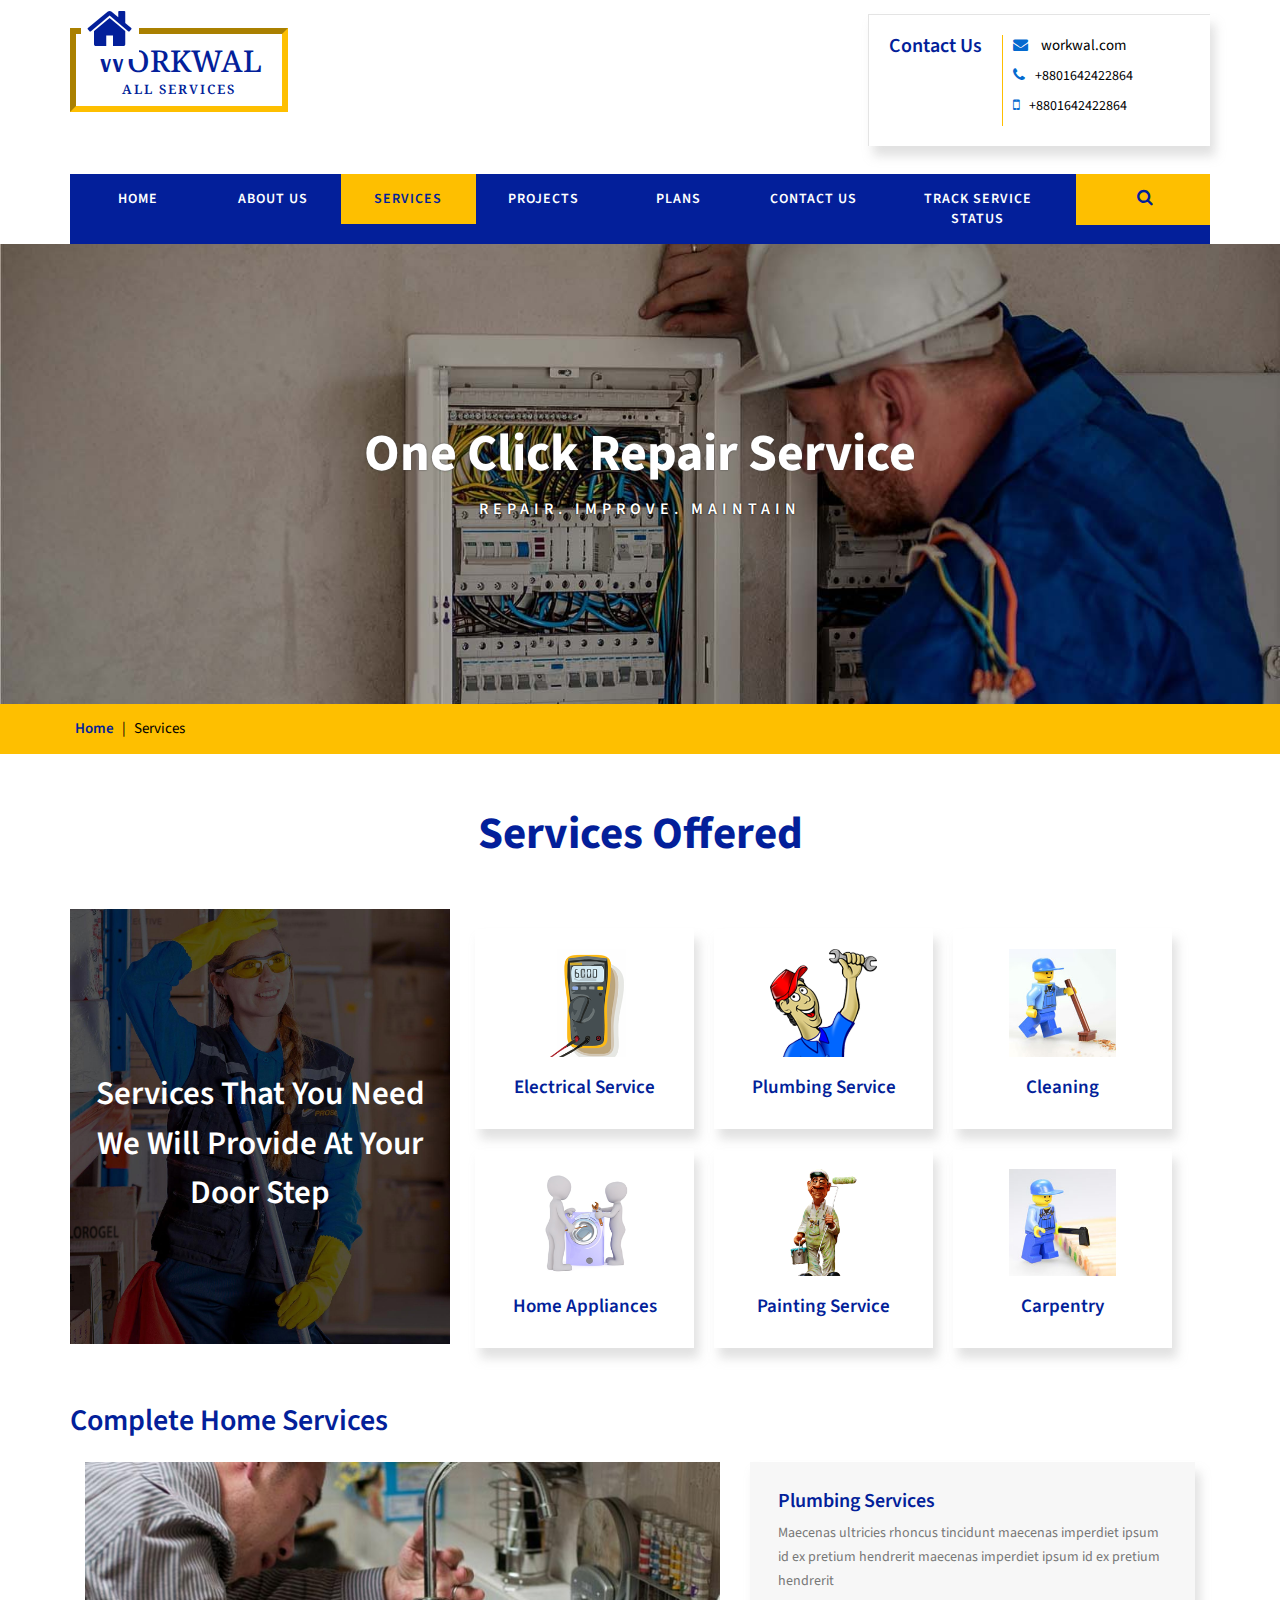
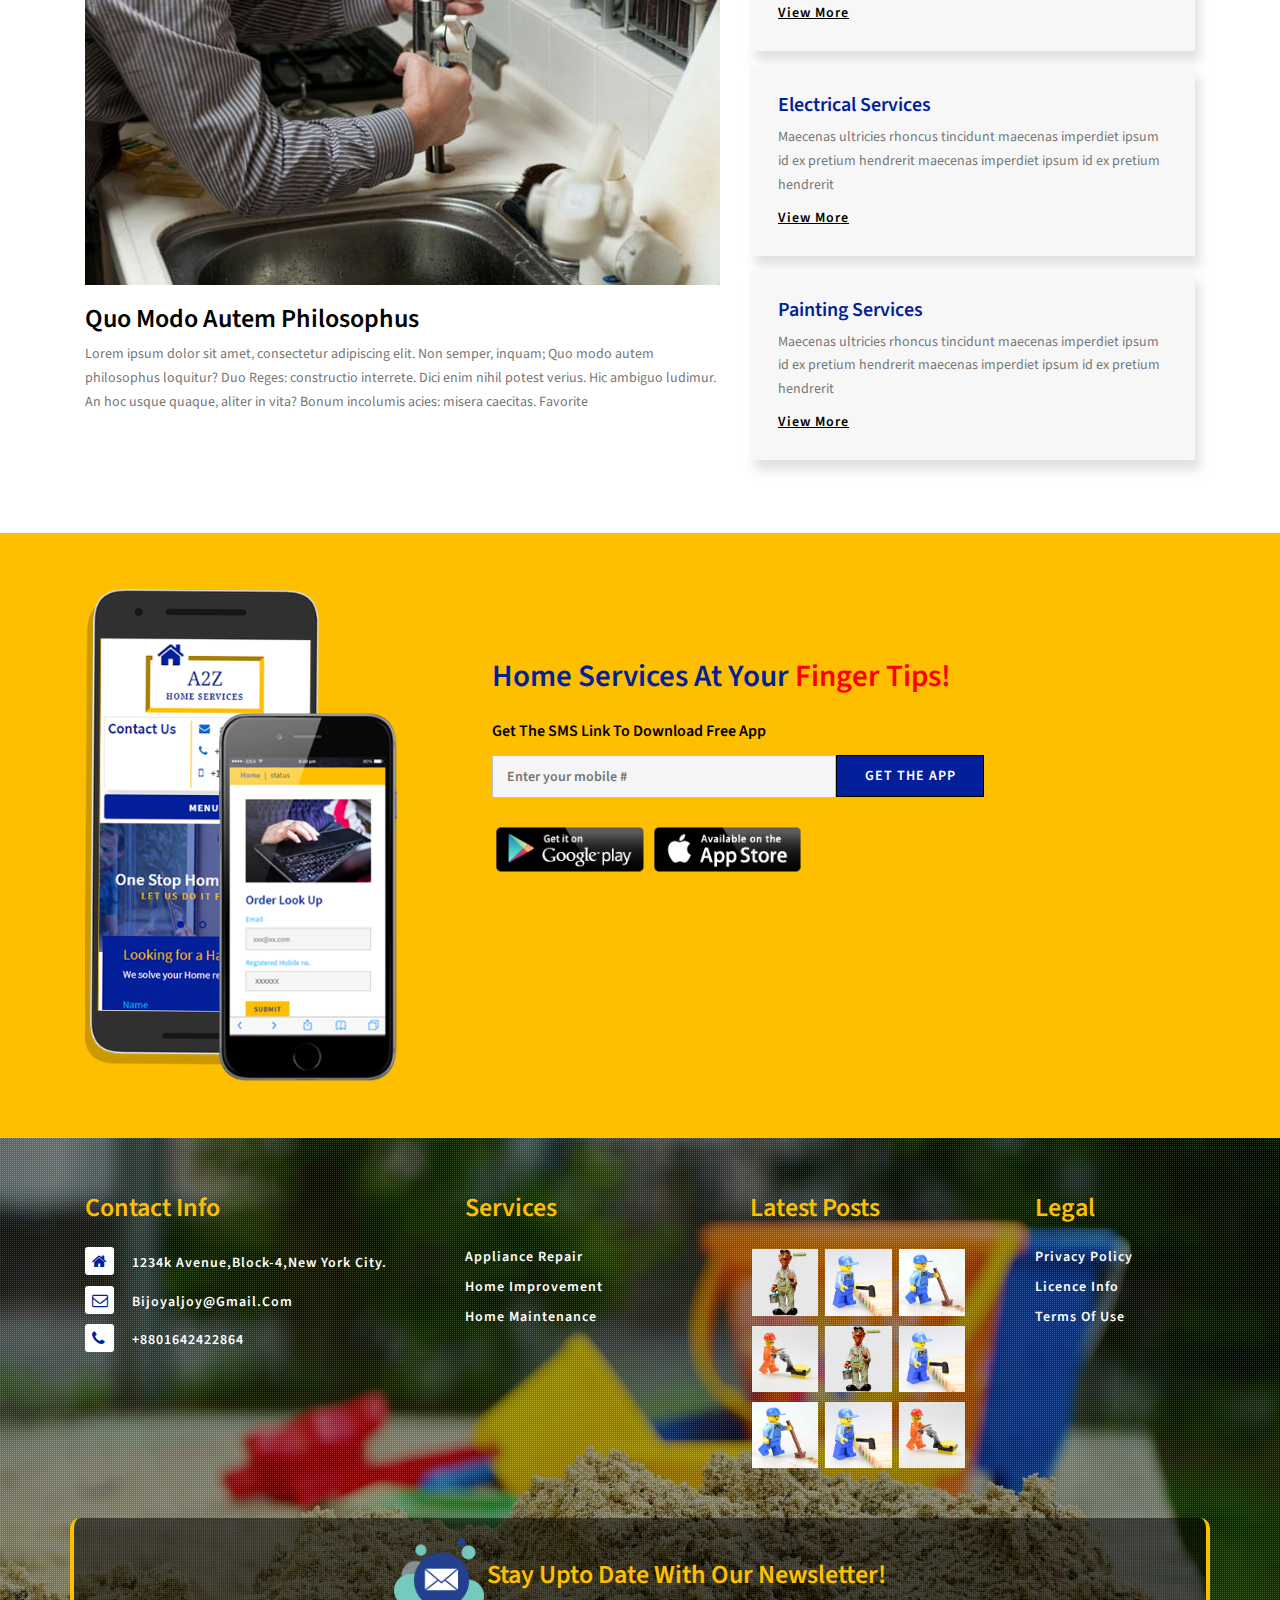
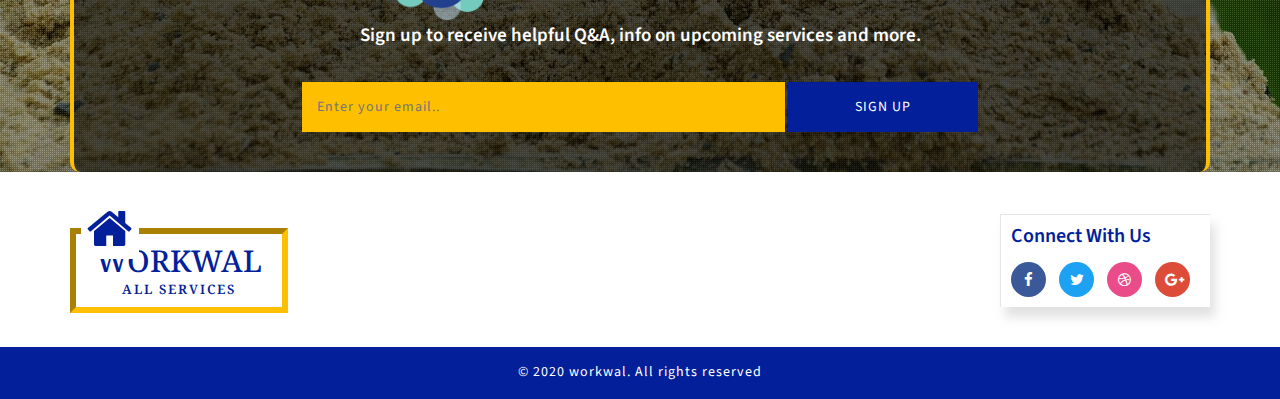
<file: services.html>
<!--
Author: W3layouts
Author URL: http://w3layouts.com
License: Creative Commons Attribution 3.0 Unported
License URL: http://creativecommons.org/licenses/by/3.0/
-->
<!DOCTYPE html>
<html lang="zxx">

<head>
	<meta charset="utf-8">
<meta name="viewport" content="width=device-width, initial-scale=1">
<meta http-equiv="X-UA-Compatible" content="IE=edge">
<title>workwal work Sharing Network For One Stop All Services On workwal.com</title> 
<meta name="msvalidate.01" content="30FA48AE9FD7015D808FCBCD395D266F" />
<meta name="title" content="workwal">
<meta name="description" content=" work Sharing Network For One Stop All Services More.">
<meta name="piwiq_title" content="Home"> 
<meta property="og:site_name" content="workwal"/>
<meta property="og:title" content=" work Sharing Network For One Stop All Services"/>
<meta property="og:title" content="workwal"/>
<meta property="og:description" content="Watch  work Sharing Network For One Stop All Services More."/>
<meta property="og:image" content="images/work.png"/>
<meta name="piwiq_title" content="Home" />
<meta property="fb:app_id" content="603172320030358"/>
<link href="images/work.png" rel="icon" >
	<meta name="keywords" content="A2Z Responsive web template, Bootstrap Web Templates, Flat Web Templates, Android Compatible web template, 
Smartphone Compatible web template, free webdesigns for Nokia, Samsung, LG, SonyEricsson, Motorola web design" />
	<script>
		addEventListener("load", function () {
			setTimeout(hideURLbar, 0);
		}, false);

		function hideURLbar() {
			window.scrollTo(0, 1);
		}
	</script>
	<!-- //for-mobile-apps -->
	<link href="css/bootstrap.css" rel="stylesheet" type="text/css" media="all" />
	<link href="css/font-awesome.css" rel="stylesheet" type="text/css" media="all" />
	<link href="css/style.css" rel="stylesheet" type="text/css" media="all" />
	<link href="//fonts.googleapis.com/css?family=Noto+Serif:400,400i,700,700i" rel="stylesheet">
	<link href="//fonts.googleapis.com/css?family=Source+Sans+Pro:200,200i,300,300i,400,400i,600,600i,700,700i,900,900i" rel="stylesheet">
<!-- Global site tag (gtag.js) - Google Analytics -->
<script async src="https://www.googletagmanager.com/gtag/js?id=UA-123321145-1"></script>
<script>
  window.dataLayer = window.dataLayer || [];
  function gtag(){dataLayer.push(arguments);}
  gtag('js', new Date());

  gtag('config', 'UA-123321145-1');
</script>

</head>

<body>
	<!-- header -->
	<div class="header-w3layouts">
		<div class="container">

			<div class="logo-nav-agileits">
				<div class="logo-nav-left">
					<h1>
						<a href="index.html">
							<span class="fa fa-home"></span>WORKWAL
							<span class="logo-title">All services</span>
						</a>
					</h1>
				</div>

				<div class="header-grid-left-wthree">
					<div class="h3-title">
						<h3>contact us</h3>
					</div>
					<ul>
						<li>
							<span class="fa fa-envelope" aria-hidden="true"></span>
							<a href="workwal.com">workwal.com</a>
						</li>
						<li>
							<span class="fa fa-phone" aria-hidden="true"></span>+8801642422864</li>
						<li>
							<span class="fa fa-mobile" aria-hidden="true"></span>+8801642422864
						</li>
					</ul>
					<div class="clearfix"> </div>
				</div>
				<div class="clearfix"> </div>
			</div>
			<div class="clearfix"> </div>
			<div class="logo-nav-left1">
				<nav class="navbar navbar-default">
					<!-- Brand and toggle get grouped for better mobile display -->
					<div class="navbar-header">
						<button type="button" class="navbar-toggle collapsed navbar-toggle1" data-toggle="collapse" data-target="#bs-megadropdown-tabs">Menu
							<span class="sr-only">Toggle navigation</span>
							<span class="icon-bar"></span>
							<span class="icon-bar"></span>
							<span class="icon-bar"></span>
						</button>
					</div>

					<div class="collapse navbar-collapse" id="bs-megadropdown-tabs">
						<ul class="nav navbar-nav">
							<li>
								<a href="index.html">Home</a>
							</li>
							<li>
								<a href="about.html">about us</a>
							</li>
							<li class="active">
								<a href="services.html">services</a>
							</li>
							<li>
								<a href="projects.html">Projects</a>
							</li>
							<li>
								<a href="plan.html">plans</a>
							</li>
							<li>
								<a href="contact.html">contact us</a>
							</li>
							<li>
								<a href="status.html">track service status</a>
							</li>
							<li class="s-bar">
								<div class="search-w3_agileits">
									<input class="search_box" type="checkbox" id="search_box">
									<label class="icon-search" for="search_box">
										<span class="fa fa-search" aria-hidden="true"></span>
									</label>
									<div class="search_form">
										<form action="#" method="post">
											<input type="search" name="Search" placeholder=" " />
											<input type="submit" value="Search">
										</form>
									</div>
								</div>
							</li>
						</ul>
					</div>

				</nav>
			</div>
			<div class="clearfix"> </div>
		</div>
	</div>
	<!-- //header -->
	<div class="banner-bg2">
		<div class="banner-info bg3 inner">
			<h3>one click repair service</h3>
			<p>repair.&nbsp;improve.&nbsp;maintain</p>
		</div>
	</div>
	<!-- breadcrumbs -->
	<div class="breadcrumbs-w3l">
		<div class="container">
			<span class="breadcrumbs">
				<a href="index.html">Home</a> |
				<span> Services</span>
			</span>
		</div>
	</div>
	<!-- //breadcrumbs -->
	<!-- /services -->
	<div class="services w3ls-section">
		<div class="container">
			<h4 class="main-title">services offered</h4>
			<div class="services-main">
				<div class="col-md-4 serv-grid1">
					<!-- <h4 class="sub1">your complete home solution</h4> -->
					<h4 class="sub1">services that you need we will provide at your door step</h4>

				</div>
				<div class="col-md-8 serv-grid2">
					<div class="col-md-4 serv-sub1">
						<img src="images/t8.png" alt="" />
						<h5>electrical service</h5>
					</div>
					<div class="col-md-4 serv-sub1">
						<img src="images/t5.png" alt="" />
						<h5>plumbing service</h5>
					</div>
					<div class="col-md-4 serv-sub1">
						<img src="images/t3.jpg" alt="" />
						<h5>cleaning</h5>
					</div>
					<div class="col-md-4 serv-sub1">
						<img src="images/t6.png" alt="" />
						<h5>home appliances</h5>
					</div>
					<div class="col-md-4 serv-sub1">
						<img src="images/t7.png" alt="" />
						<h5>painting service</h5>
					</div>
					<div class="col-md-4 serv-sub1">
						<img src="images/t2.jpg" alt="" />
						<h5>carpentry</h5>
					</div>
					<div class="clearfix"> </div>
				</div>
				<div class="clearfix"> </div>
			</div>
		</div>
	</div>
	<!-- //services -->
	<div class="container">
		<div class="single-left serv-bottom">
			<h5 class="main-title">complete home services
			</h5>
			<div class="post-media col-md-7">
				<img src="images/g6.jpg" class="img-responsive" alt="">
				<div class="blog-text">
					<h5>Quo modo autem philosophus</h5>
					<p>Lorem ipsum dolor sit amet, consectetur adipiscing elit. Non semper, inquam; Quo modo autem philosophus loquitur? Duo
						Reges: constructio interrete. Dici enim nihil potest verius. Hic ambiguo ludimur. An hoc usque quaque, aliter in vita?
						Bonum incolumis acies: misera caecitas. Favorite</p>
				</div>
			</div>
			<div class="all-comments col-md-5">
				<div class="media-grids">
					<div class="w3l-media">
						<h5>plumbing services</h5>
						<div class="media-body">
							<p>Maecenas ultricies rhoncus tincidunt maecenas imperdiet ipsum id ex pretium hendrerit maecenas imperdiet ipsum id
								ex pretium hendrerit</p>
							<a href="projects.html"> view more </a>
						</div>
					</div>
					<div class="w3l-media">
						<h5>electrical services</h5>
						<div class="media-body">
							<p>Maecenas ultricies rhoncus tincidunt maecenas imperdiet ipsum id ex pretium hendrerit maecenas imperdiet ipsum id
								ex pretium hendrerit</p>
							<a href="projects.html"> view more </a>
						</div>
					</div>
					<div class="w3l-media">
						<h5>painting services</h5>
						<div class="media-body">
							<p>Maecenas ultricies rhoncus tincidunt maecenas imperdiet ipsum id ex pretium hendrerit maecenas imperdiet ipsum id
								ex pretium hendrerit</p>
							<a href="projects.html"> view more </a>
						</div>
					</div>

				</div>


			</div>
			<div class="clearfix"></div>
		</div>
	</div>
	<div class="w3ls-section app-head">
		<div class="container">
			<div class="col-md-4 col-sm-4 app-mobile">
				<img src="images/mobile.png" alt="" class="img-responsive" />
			</div>
			<div class="col-md-8 col-sm-8 app-main">
				<h6>home services at your
					<span>finger tips!</span>
				</h6>
				<div class="app-form">
					<p>get the SMS link to download free app </p>
					<form action="#" method="post" class="banner_form">
						<div class="sec-left">
							<input placeholder="Enter your mobile #" name="first name" type="text" required="">
						</div>
						<input type="submit" value="get the app">
						<div class="clearfix"></div>
					</form>
				</div>
				<ul class="app-links">
					<li>
						<a href="#">
							<img src="images/1.png" alt="">
						</a>
					</li>
					<li>
						<a href="#">
							<img src="images/2.png" alt="">
						</a>
					</li>
				</ul>

			</div>
			<div class="clearfix"></div>
		</div>
	</div>
	<!-- footer -->
	<div class="footer-main-w3_agile">
		<div class="footer-dot">
			<div class="container">
				<div class="footer-bottom">
					<div class="col-md-4 col-sm-6 col-xs-6 footer-grid1 address">
						<h4>Contact Info</h4>
						<ul>
							<li>
								<span class="fa fa-home" aria-hidden="true"></span>
								<p>1234k Avenue,block-4,New York City.</p>
							</li>
							<li>
								<span class="fa fa-envelope-o" aria-hidden="true"></span>
								<a href="http://www.workwal.com/"> Bijoyaljoy@Gmail.Com</a>
							</li>
							<li>
								<span class="fa fa-phone" aria-hidden="true"></span>
								<p>+8801642422864</p>
							</li>
						</ul>
					</div>
					<div class="col-md-3 col-sm-6 col-xs-6 footer-grid1 res">
						<h4>services</h4>
						<ul>
							<li>
								<a href="#">appliance repair</a>
							</li>
							<li>
								<a href="#">home improvement</a>
							</li>
							<li>
								<a href="#">home maintenance</a>
							</li>
						</ul>
					</div>
					<div class="col-md-3 col-sm-6 col-xs-6 footer-grid1 ftr-img">
						<h4>latest Posts</h4>
						<ul>
							<li>
								<a href="single.html">
									<img src="images/t1.jpg" alt=" " class="img-responsive" />
								</a>
							</li>
							<li>
								<a href="single.html">
									<img src="images/t2.jpg" alt=" " class="img-responsive" />
								</a>
							</li>
							<li>
								<a href="single.html">
									<img src="images/t3.jpg" alt=" " class="img-responsive" />
								</a>
							</li>
							<li>
								<a href="single.html">
									<img src="images/t4.jpg" alt=" " class="img-responsive" />
								</a>
							</li>
							<li>
								<a href="single.html">
									<img src="images/t1.jpg" alt=" " class="img-responsive" />
								</a>
							</li>
							<li>
								<a href="single.html">
									<img src="images/t2.jpg" alt=" " class="img-responsive" />
								</a>
							</li>
							<li>
								<a href="single.html">
									<img src="images/t3.jpg" alt=" " class="img-responsive" />
								</a>
							</li>
							<li>
								<a href="single.html">
									<img src="images/t2.jpg" alt=" " class="img-responsive" />
								</a>
							</li>
							<li>
								<a href="single.html">
									<img src="images/t4.jpg" alt=" " class="img-responsive" />
								</a>
							</li>
						</ul>
					</div>
					<div class="col-md-2 col-sm-6 col-xs-6 footer-grid1">
						<h4>legal</h4>
						<ul>
							<li>
								<a href="privacy.html">privacy policy</a>
							</li>
							<li>
								<a href="#">licence info</a>
							</li>
							<li>
								<a href="terms.html">terms of use</a>
							</li>
						</ul>
					</div>
					<div class="clearfix"></div>
				</div>
				<div class="agileinfo-subscribe-grid text-center">
					<img src="images/mail.png" alt="">
					<h4>stay upto date with our newsletter!</h4>
					<p>Sign up to receive helpful Q&A, info on upcoming services and more.</p>
					<form action="#" method="post">
						<input type="email" placeholder="Enter your email.." name="Subscribe" required="">
						<button class="btn1">sign up</button>
					</form>
				</div>
			</div>
		</div>
	</div>
	<div class="cpy-footer">
		<div class="container">
			<div class="footer-top">
				<div class="logo-nav-left footer-top1">
					<h2>
						<a href="index.html">
							<span class="fa fa-home logo-ftr"></span>WORKWAL
							<span class="logo-title">All services</span>
						</a>
					</h2>
				</div>
				<div class="footer-social">
					<h4>connect with us</h4>
					<ul>
						<li>
							<a href="https://www.facebook.com/workwal">
								<span class="fa fa-facebook icon_facebook"></span>
							</a>
						</li>
						<li>
							<a href="https://twitter.com/workwals">
								<span class="fa fa-twitter icon_twitter"></span>
							</a>
						</li>
						<li>
							<a href="https://pcwal.com/">
								<span class="fa fa-dribbble icon_dribbble"></span>
							</a>
						</li>
						<li>
							<a href="#">
								<span class="fa fa-google-plus icon_g_plus"></span>
							</a>
						</li>
					</ul>
				</div>
				<div class="clearfix"></div>
			</div>
		</div>
		<div class="cpy-text">
			<p>© 2020 workwal. All rights reserved
			</p>
		</div>

	</div>
	<!--//footer  -->
	<!-- js -->
	<script src="js/jquery-2.2.3.min.js"></script>
	<!-- //js-->
	<!--search-bar-->
	<script src="js/main.js"></script>
	<!--//search-bar-->
	<!-- start-smooth-scrolling -->
	<script src="js/move-top.js"></script>
	<script src="js/easing.js"></script>
	<script>
		jQuery(document).ready(function ($) {
			$(".scroll").click(function (event) {
				event.preventDefault();

				$('html,body').animate({
					scrollTop: $(this.hash).offset().top
				}, 1000);
			});
		});
	</script>
	<!-- //end-smooth-scrolling -->
	<!-- smooth-scrolling-of-move-up -->
	<script>
		$(document).ready(function () {
			/*
			var defaults = {
				containerID: 'toTop', // fading element id
				containerHoverID: 'toTopHover', // fading element hover id
				scrollSpeed: 1200,
				easingType: 'linear' 
			};
			*/

			$().UItoTop({
				easingType: 'easeOutQuart'
			});

		});
	</script>
	<script src="js/SmoothScroll.min.js"></script>
	<!-- Bootstrap core JavaScript
    ================================================== -->
	<!-- Placed at the end of the document so the pages load faster -->
	<script src="js/bootstrap.js"></script>
</body>

</html>
</file>
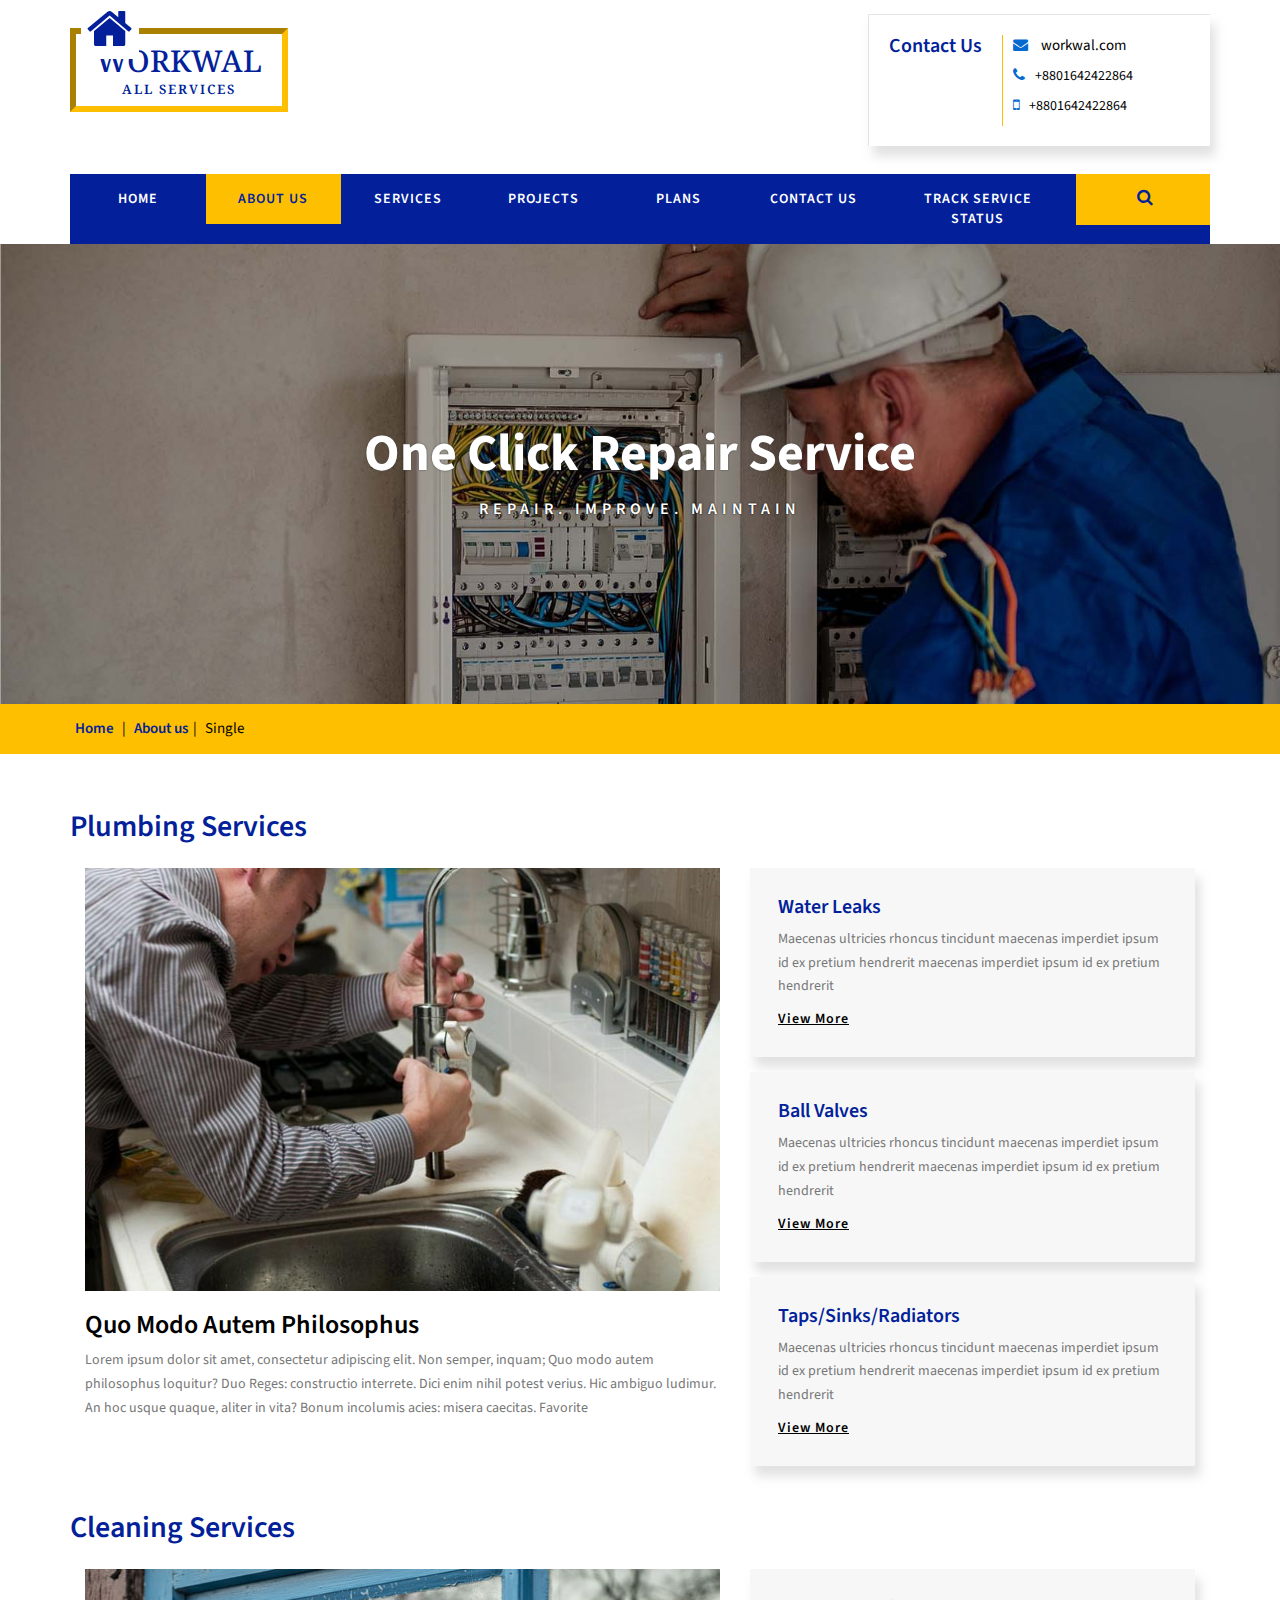
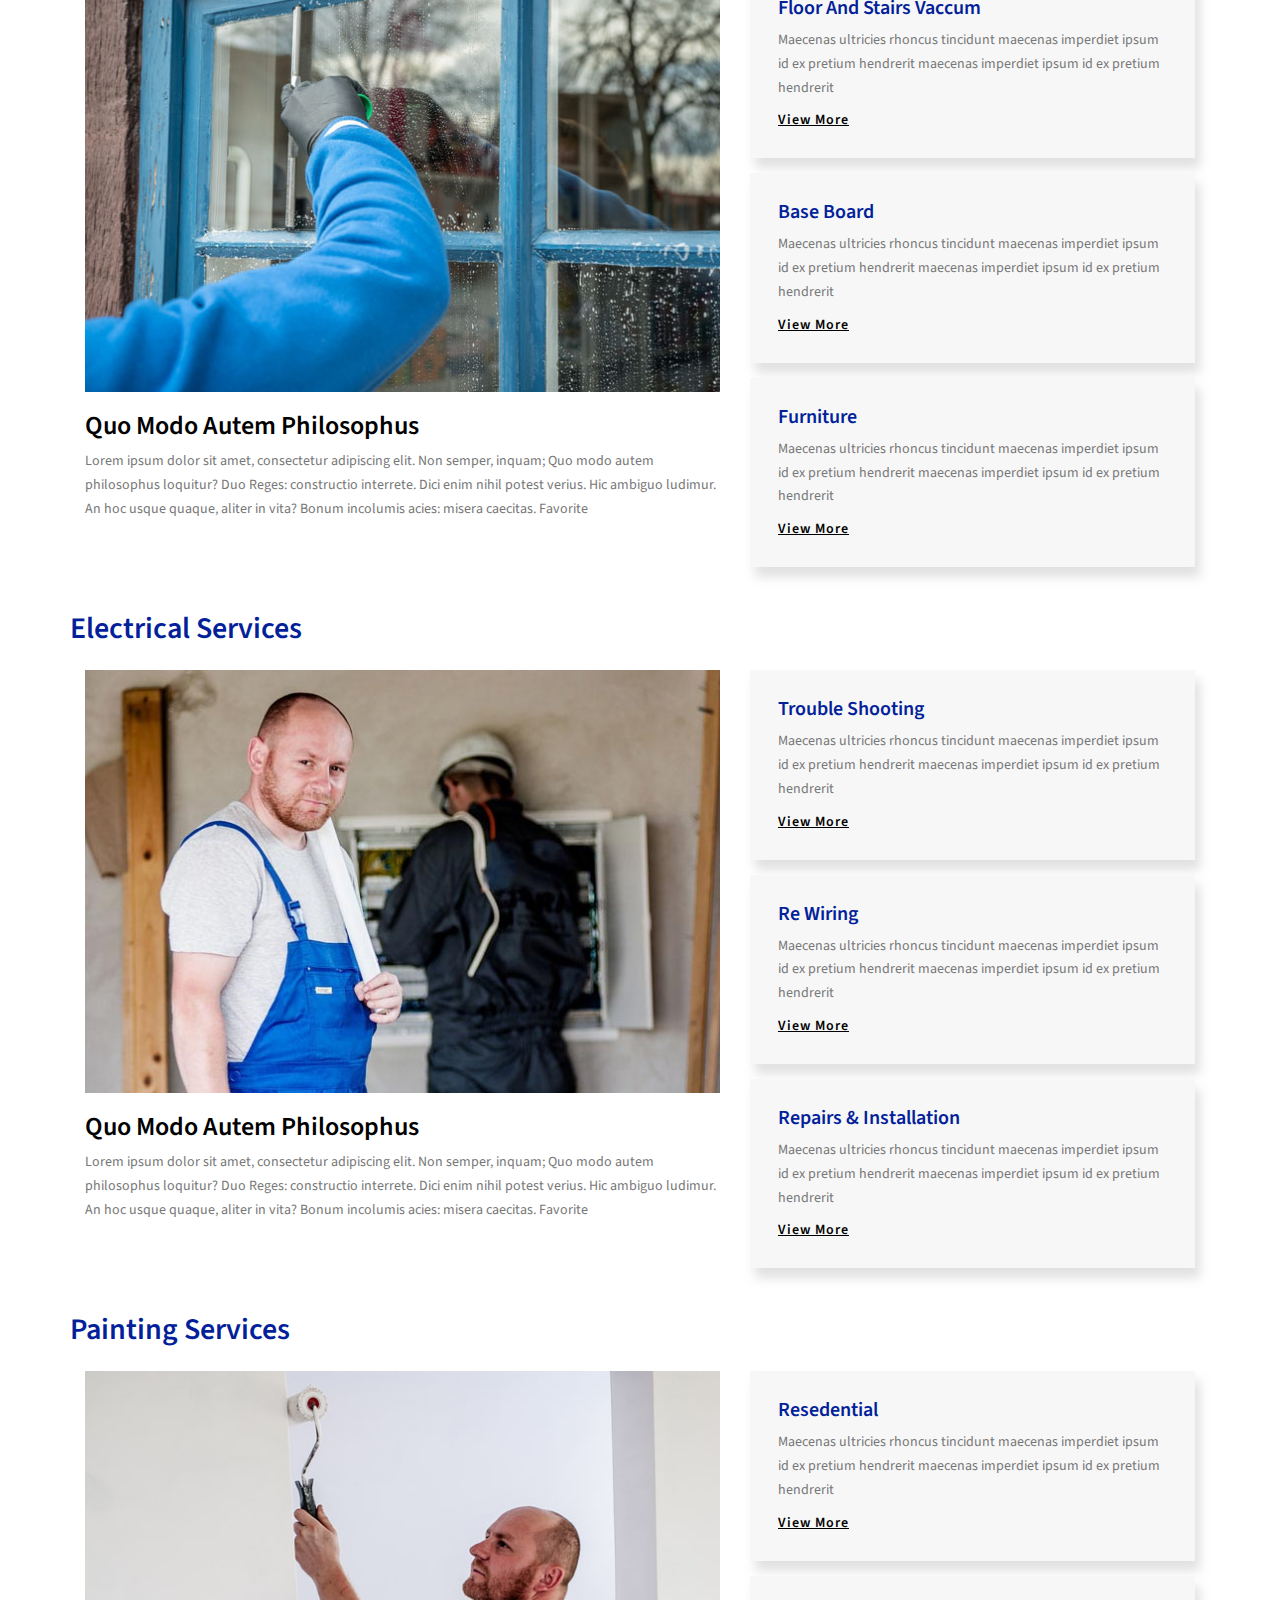
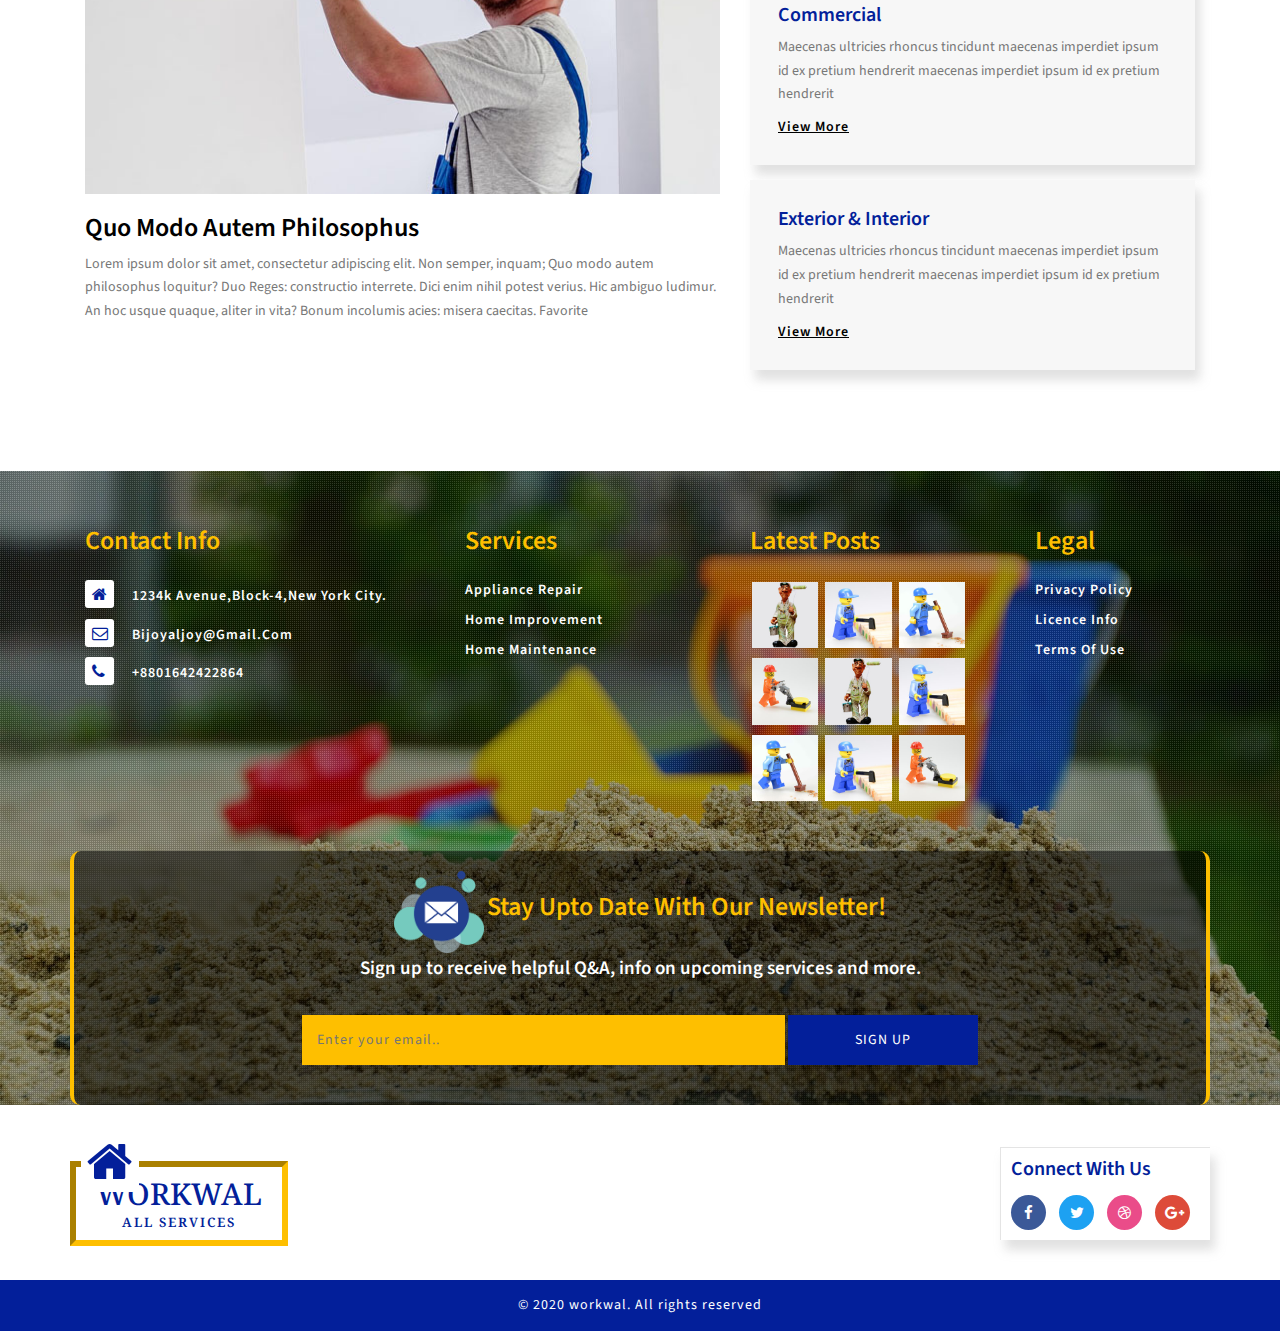
<file: single.html>
<!--
Author: W3layouts
Author URL: http://w3layouts.com
License: Creative Commons Attribution 3.0 Unported
License URL: http://creativecommons.org/licenses/by/3.0/
-->
<!DOCTYPE html>
<html lang="zxx">

<head>
	<meta charset="utf-8">
<meta name="viewport" content="width=device-width, initial-scale=1">
<meta http-equiv="X-UA-Compatible" content="IE=edge">
<title>workwal work Sharing Network For One Stop All Services On workwal.com</title> 
<meta name="msvalidate.01" content="30FA48AE9FD7015D808FCBCD395D266F" />
<meta name="title" content="workwal">
<meta name="description" content=" work Sharing Network For One Stop All Services More.">
<meta name="piwiq_title" content="Home"> 
<meta property="og:site_name" content="workwal"/>
<meta property="og:title" content=" work Sharing Network For One Stop All Services"/>
<meta property="og:title" content="workwal"/>
<meta property="og:description" content="Watch  work Sharing Network For One Stop All Services More."/>
<meta property="og:image" content="images/work.png"/>
<meta name="piwiq_title" content="Home" />
<meta property="fb:app_id" content="603172320030358"/>
<link href="images/work.png" rel="icon" >
	<meta name="keywords" content="A2Z Responsive web template, Bootstrap Web Templates, Flat Web Templates, Android Compatible web template, 
Smartphone Compatible web template, free webdesigns for Nokia, Samsung, LG, SonyEricsson, Motorola web design" />
	<script>
		addEventListener("load", function () {
			setTimeout(hideURLbar, 0);
		}, false);

		function hideURLbar() {
			window.scrollTo(0, 1);
		}
	</script>
	<!-- //for-mobile-apps -->
	<link href="css/bootstrap.css" rel="stylesheet" type="text/css" media="all" />
	<link href="css/font-awesome.css" rel="stylesheet" type="text/css" media="all" />
	<link href="css/style.css" rel="stylesheet" type="text/css" media="all" />
	<link href="//fonts.googleapis.com/css?family=Noto+Serif:400,400i,700,700i" rel="stylesheet">
	<link href="//fonts.googleapis.com/css?family=Source+Sans+Pro:200,200i,300,300i,400,400i,600,600i,700,700i,900,900i" rel="stylesheet">
<!-- Global site tag (gtag.js) - Google Analytics -->
<script async src="https://www.googletagmanager.com/gtag/js?id=UA-123321145-1"></script>
<script>
  window.dataLayer = window.dataLayer || [];
  function gtag(){dataLayer.push(arguments);}
  gtag('js', new Date());

  gtag('config', 'UA-123321145-1');
</script>

</head>

<body>
	<!-- header -->
	<div class="header-w3layouts">
		<div class="container">

			<div class="logo-nav-agileits">
				<div class="logo-nav-left">
					<h1>
						<a href="index.html">
							<span class="fa fa-home"></span>WORKWAL
							<span class="logo-title">All services</span>
						</a>
					</h1>
				</div>

				<div class="header-grid-left-wthree">
					<div class="h3-title">
						<h3>contact us</h3>
					</div>
					<ul>
						<li>
							<span class="fa fa-envelope" aria-hidden="true"></span>
							<a href="workwal.com">workwal.com</a>
						</li>
						<li>
							<span class="fa fa-phone" aria-hidden="true"></span>+8801642422864</li>
						<li>
							<span class="fa fa-mobile" aria-hidden="true"></span>+8801642422864
						</li>
					</ul>
					<div class="clearfix"> </div>
				</div>
				<div class="clearfix"> </div>
			</div>
			<div class="clearfix"> </div>
			<div class="logo-nav-left1">
				<nav class="navbar navbar-default">
					<!-- Brand and toggle get grouped for better mobile display -->
					<div class="navbar-header">
						<button type="button" class="navbar-toggle collapsed navbar-toggle1" data-toggle="collapse" data-target="#bs-megadropdown-tabs">Menu
							<span class="sr-only">Toggle navigation</span>
							<span class="icon-bar"></span>
							<span class="icon-bar"></span>
							<span class="icon-bar"></span>
						</button>
					</div>

					<div class="collapse navbar-collapse" id="bs-megadropdown-tabs">
						<ul class="nav navbar-nav">
							<li>
								<a href="index.html">Home</a>
							</li>
							<li class="active">
								<a href="about.html">about us</a>
							</li>
							<li>
								<a href="services.html">services</a>
							</li>
							<li>
								<a href="projects.html">Projects</a>
							</li>
							<li>
								<a href="plan.html">plans</a>
							</li>
							<li>
								<a href="contact.html">contact us</a>
							</li>
							<li>
								<a href="status.html">track service status</a>
							</li>
							<li class="s-bar">
								<div class="search-w3_agileits">
									<input class="search_box" type="checkbox" id="search_box">
									<label class="icon-search" for="search_box">
										<span class="fa fa-search" aria-hidden="true"></span>
									</label>
									<div class="search_form">
										<form action="#" method="post">
											<input type="search" name="Search" placeholder=" " />
											<input type="submit" value="Search">
										</form>
									</div>
								</div>
							</li>
						</ul>
					</div>

				</nav>
			</div>
			<div class="clearfix"> </div>
		</div>
	</div>
	<!-- //header -->
	<div class="banner-bg2">
		<div class="banner-info bg3 inner">
			<h3>one click repair service</h3>
			<p>repair.&nbsp;improve.&nbsp;maintain</p>
		</div>
	</div>
	<!-- breadcrumbs -->
	<div class="breadcrumbs-w3l">
		<div class="container">
			<span class="breadcrumbs">
				<a href="index.html">Home</a> |
				<a href="about.html">About us</a>|
				<span>Single</span>
			</span>
		</div>
	</div>
	<!--single -->
	<div class="w3ls-section">
		<div class="container">

			<div class="single-left">
				<h5 class="main-title">plumbing services
				</h5>
				<div class="post-media col-md-7">
					<img src="images/g6.jpg" class="img-responsive" alt="">
					<div class="blog-text">
						<h5>Quo modo autem philosophus</h5>
						<p>Lorem ipsum dolor sit amet, consectetur adipiscing elit. Non semper, inquam; Quo modo autem philosophus loquitur? Duo
							Reges: constructio interrete. Dici enim nihil potest verius. Hic ambiguo ludimur. An hoc usque quaque, aliter in vita?
							Bonum incolumis acies: misera caecitas. Favorite</p>
					</div>
				</div>
				<div class="all-comments col-md-5">
					<div class="media-grids">
						<div class="w3l-media">
							<h5>water leaks</h5>
							<div class="media-body">
								<p>Maecenas ultricies rhoncus tincidunt maecenas imperdiet ipsum id ex pretium hendrerit maecenas imperdiet ipsum id
									ex pretium hendrerit</p>
								<a href="projects.html"> view more </a>
							</div>
						</div>
						<div class="w3l-media">
							<h5>ball valves</h5>
							<div class="media-body">
								<p>Maecenas ultricies rhoncus tincidunt maecenas imperdiet ipsum id ex pretium hendrerit maecenas imperdiet ipsum id
									ex pretium hendrerit</p>
								<a href="projects.html"> view more </a>
							</div>
						</div>
						<div class="w3l-media">
							<h5>taps/sinks/radiators</h5>
							<div class="media-body">
								<p>Maecenas ultricies rhoncus tincidunt maecenas imperdiet ipsum id ex pretium hendrerit maecenas imperdiet ipsum id
									ex pretium hendrerit</p>
								<a href="projects.html"> view more </a>
							</div>
						</div>

					</div>


				</div>
				<div class="clearfix"></div>
			</div>
			<div class="single-left">
				<h5 class="main-title">cleaning services
				</h5>
				<div class="post-media col-md-7">
					<img src="images/g8.jpg" class="img-responsive" alt="">
					<div class="blog-text">
						<h5>Quo modo autem philosophus</h5>
						<p>Lorem ipsum dolor sit amet, consectetur adipiscing elit. Non semper, inquam; Quo modo autem philosophus loquitur? Duo
							Reges: constructio interrete. Dici enim nihil potest verius. Hic ambiguo ludimur. An hoc usque quaque, aliter in vita?
							Bonum incolumis acies: misera caecitas. Favorite</p>
					</div>
				</div>
				<div class="all-comments col-md-5">
					<div class="media-grids">
						<div class="w3l-media">
							<h5>floor and stairs vaccum</h5>
							<div class="media-body">
								<p>Maecenas ultricies rhoncus tincidunt maecenas imperdiet ipsum id ex pretium hendrerit maecenas imperdiet ipsum id
									ex pretium hendrerit</p>
								<a href="projects.html"> view more </a>
							</div>
						</div>
						<div class="w3l-media">
							<h5>base board</h5>
							<div class="media-body">
								<p>Maecenas ultricies rhoncus tincidunt maecenas imperdiet ipsum id ex pretium hendrerit maecenas imperdiet ipsum id
									ex pretium hendrerit</p>
								<a href="projects.html"> view more </a>
							</div>
						</div>
						<div class="w3l-media">
							<h5>furniture</h5>
							<div class="media-body">
								<p>Maecenas ultricies rhoncus tincidunt maecenas imperdiet ipsum id ex pretium hendrerit maecenas imperdiet ipsum id
									ex pretium hendrerit</p>
								<a href="projects.html"> view more </a>
							</div>
						</div>

					</div>


				</div>
				<div class="clearfix"></div>
			</div>

			<div class="single-left">
				<h5 class="main-title">electrical services
				</h5>
				<div class="post-media col-md-7">
					<img src="images/g2.jpg" class="img-responsive" alt="">
					<div class="blog-text">
						<h5>Quo modo autem philosophus</h5>
						<p>Lorem ipsum dolor sit amet, consectetur adipiscing elit. Non semper, inquam; Quo modo autem philosophus loquitur? Duo
							Reges: constructio interrete. Dici enim nihil potest verius. Hic ambiguo ludimur. An hoc usque quaque, aliter in vita?
							Bonum incolumis acies: misera caecitas. Favorite</p>
					</div>
				</div>
				<div class="all-comments col-md-5">
					<div class="media-grids">
						<div class="w3l-media">
							<h5>trouble shooting</h5>
							<div class="media-body">
								<p>Maecenas ultricies rhoncus tincidunt maecenas imperdiet ipsum id ex pretium hendrerit maecenas imperdiet ipsum id
									ex pretium hendrerit</p>
								<a href="projects.html"> view more </a>
							</div>
						</div>
						<div class="w3l-media">
							<h5>re wiring</h5>
							<div class="media-body">
								<p>Maecenas ultricies rhoncus tincidunt maecenas imperdiet ipsum id ex pretium hendrerit maecenas imperdiet ipsum id
									ex pretium hendrerit</p>
								<a href="projects.html"> view more </a>
							</div>
						</div>
						<div class="w3l-media">
							<h5>repairs & installation</h5>
							<div class="media-body">
								<p>Maecenas ultricies rhoncus tincidunt maecenas imperdiet ipsum id ex pretium hendrerit maecenas imperdiet ipsum id
									ex pretium hendrerit</p>
								<a href="projects.html"> view more </a>
							</div>
						</div>

					</div>


				</div>
				<div class="clearfix"></div>
			</div>
			<div class="single-left">
				<h5 class="main-title">painting services
				</h5>
				<div class="post-media col-md-7">
					<img src="images/r1.jpg" class="img-responsive" alt="">
					<div class="blog-text">
						<h5>Quo modo autem philosophus</h5>
						<p>Lorem ipsum dolor sit amet, consectetur adipiscing elit. Non semper, inquam; Quo modo autem philosophus loquitur? Duo
							Reges: constructio interrete. Dici enim nihil potest verius. Hic ambiguo ludimur. An hoc usque quaque, aliter in vita?
							Bonum incolumis acies: misera caecitas. Favorite</p>
					</div>
				</div>
				<div class="all-comments col-md-5">
					<div class="media-grids">
						<div class="w3l-media">
							<h5>resedential</h5>
							<div class="media-body">
								<p>Maecenas ultricies rhoncus tincidunt maecenas imperdiet ipsum id ex pretium hendrerit maecenas imperdiet ipsum id
									ex pretium hendrerit</p>
								<a href="projects.html"> view more </a>
							</div>
						</div>
						<div class="w3l-media">
							<h5>commercial</h5>
							<div class="media-body">
								<p>Maecenas ultricies rhoncus tincidunt maecenas imperdiet ipsum id ex pretium hendrerit maecenas imperdiet ipsum id
									ex pretium hendrerit</p>
								<a href="projects.html"> view more </a>
							</div>
						</div>
						<div class="w3l-media">
							<h5>exterior & interior</h5>
							<div class="media-body">
								<p>Maecenas ultricies rhoncus tincidunt maecenas imperdiet ipsum id ex pretium hendrerit maecenas imperdiet ipsum id
									ex pretium hendrerit</p>
								<a href="projects.html"> view more </a>
							</div>
						</div>

					</div>


				</div>
				<div class="clearfix"></div>
			</div>

		</div>
	</div>
	<!-- //single -->
	<!-- footer -->
	<div class="footer-main-w3_agile">
		<div class="footer-dot">
			<div class="container">
				<div class="footer-bottom">
					<div class="col-md-4 col-sm-6 col-xs-6 footer-grid1 address">
						<h4>Contact Info</h4>
						<ul>
							<li>
								<span class="fa fa-home" aria-hidden="true"></span>
								<p>1234k Avenue,block-4,New York City.</p>
							</li>
							<li>
								<span class="fa fa-envelope-o" aria-hidden="true"></span>
								<a href="http://www.workwal.com/"> Bijoyaljoy@Gmail.Com</a>
							</li>
							<li>
								<span class="fa fa-phone" aria-hidden="true"></span>
								<p>+8801642422864</p>
							</li>
						</ul>
					</div>
					<div class="col-md-3 col-sm-6 col-xs-6 footer-grid1 res">
						<h4>services</h4>
						<ul>
							<li>
								<a href="#">appliance repair</a>
							</li>
							<li>
								<a href="#">home improvement</a>
							</li>
							<li>
								<a href="#">home maintenance</a>
							</li>
						</ul>
					</div>
					<div class="col-md-3 col-sm-6 col-xs-6 footer-grid1 ftr-img">
						<h4>latest Posts</h4>
						<ul>
							<li>
								<a href="single.html">
									<img src="images/t1.jpg" alt=" " class="img-responsive" />
								</a>
							</li>
							<li>
								<a href="single.html">
									<img src="images/t2.jpg" alt=" " class="img-responsive" />
								</a>
							</li>
							<li>
								<a href="single.html">
									<img src="images/t3.jpg" alt=" " class="img-responsive" />
								</a>
							</li>
							<li>
								<a href="single.html">
									<img src="images/t4.jpg" alt=" " class="img-responsive" />
								</a>
							</li>
							<li>
								<a href="single.html">
									<img src="images/t1.jpg" alt=" " class="img-responsive" />
								</a>
							</li>
							<li>
								<a href="single.html">
									<img src="images/t2.jpg" alt=" " class="img-responsive" />
								</a>
							</li>
							<li>
								<a href="single.html">
									<img src="images/t3.jpg" alt=" " class="img-responsive" />
								</a>
							</li>
							<li>
								<a href="single.html">
									<img src="images/t2.jpg" alt=" " class="img-responsive" />
								</a>
							</li>
							<li>
								<a href="single.html">
									<img src="images/t4.jpg" alt=" " class="img-responsive" />
								</a>
							</li>
						</ul>
					</div>
					<div class="col-md-2 col-sm-6 col-xs-6 footer-grid1">
						<h4>legal</h4>
						<ul>
							<li>
								<a href="privacy.html">privacy policy</a>
							</li>
							<li>
								<a href="#">licence info</a>
							</li>
							<li>
								<a href="terms.html">terms of use</a>
							</li>
						</ul>
					</div>
					<div class="clearfix"></div>
				</div>
				<div class="agileinfo-subscribe-grid text-center">
					<img src="images/mail.png" alt="">
					<h4>stay upto date with our newsletter!</h4>
					<p>Sign up to receive helpful Q&A, info on upcoming services and more.</p>
					<form action="#" method="post">
						<input type="email" placeholder="Enter your email.." name="Subscribe" required="">
						<button class="btn1">sign up</button>
					</form>
				</div>
			</div>
		</div>
	</div>
	<div class="cpy-footer">
		<div class="container">
			<div class="footer-top">
				<div class="logo-nav-left footer-top1">
					<h2>
						<a href="index.html">
							<span class="fa fa-home logo-ftr"></span>WORKWAL
							<span class="logo-title">All services</span>
						</a>
					</h2>
				</div>
				<div class="footer-social">
					<h4>connect with us</h4>
					<ul>
						<li>
							<a href="https://www.facebook.com/workwal">
								<span class="fa fa-facebook icon_facebook"></span>
							</a>
						</li>
						<li>
							<a href="https://twitter.com/workwals">
								<span class="fa fa-twitter icon_twitter"></span>
							</a>
						</li>
						<li>
							<a href="https://pcwal.com/">
								<span class="fa fa-dribbble icon_dribbble"></span>
							</a>
						</li>
						<li>
							<a href="#">
								<span class="fa fa-google-plus icon_g_plus"></span>
							</a>
						</li>
					</ul>
				</div>
				<div class="clearfix"></div>
			</div>
		</div>
		<div class="cpy-text">
			<p>© 2020 workwal. All rights reserved
			</p>
		</div>

	</div>
	<!--//footer  -->
	<!-- js -->
	<script src="js/jquery-2.2.3.min.js"></script>
	<!-- //js-->
	<!--search-bar-->
	<script src="js/main.js"></script>
	<!--//search-bar-->
	<!-- start-smooth-scrolling -->
	<script src="js/move-top.js"></script>
	<script src="js/easing.js"></script>
	<script>
		jQuery(document).ready(function ($) {
			$(".scroll").click(function (event) {
				event.preventDefault();

				$('html,body').animate({
					scrollTop: $(this.hash).offset().top
				}, 1000);
			});
		});
	</script>
	<!-- //end-smooth-scrolling -->
	<!-- smooth-scrolling-of-move-up -->
	<script>
		$(document).ready(function () {
			/*
			var defaults = {
				containerID: 'toTop', // fading element id
				containerHoverID: 'toTopHover', // fading element hover id
				scrollSpeed: 1200,
				easingType: 'linear' 
			};
			*/

			$().UItoTop({
				easingType: 'easeOutQuart'
			});

		});
	</script>
	<script src="js/SmoothScroll.min.js"></script>
	<!-- Bootstrap core JavaScript
    ================================================== -->
	<!-- Placed at the end of the document so the pages load faster -->
	<script src="js/bootstrap.js"></script>
</body>

</html>
</file>
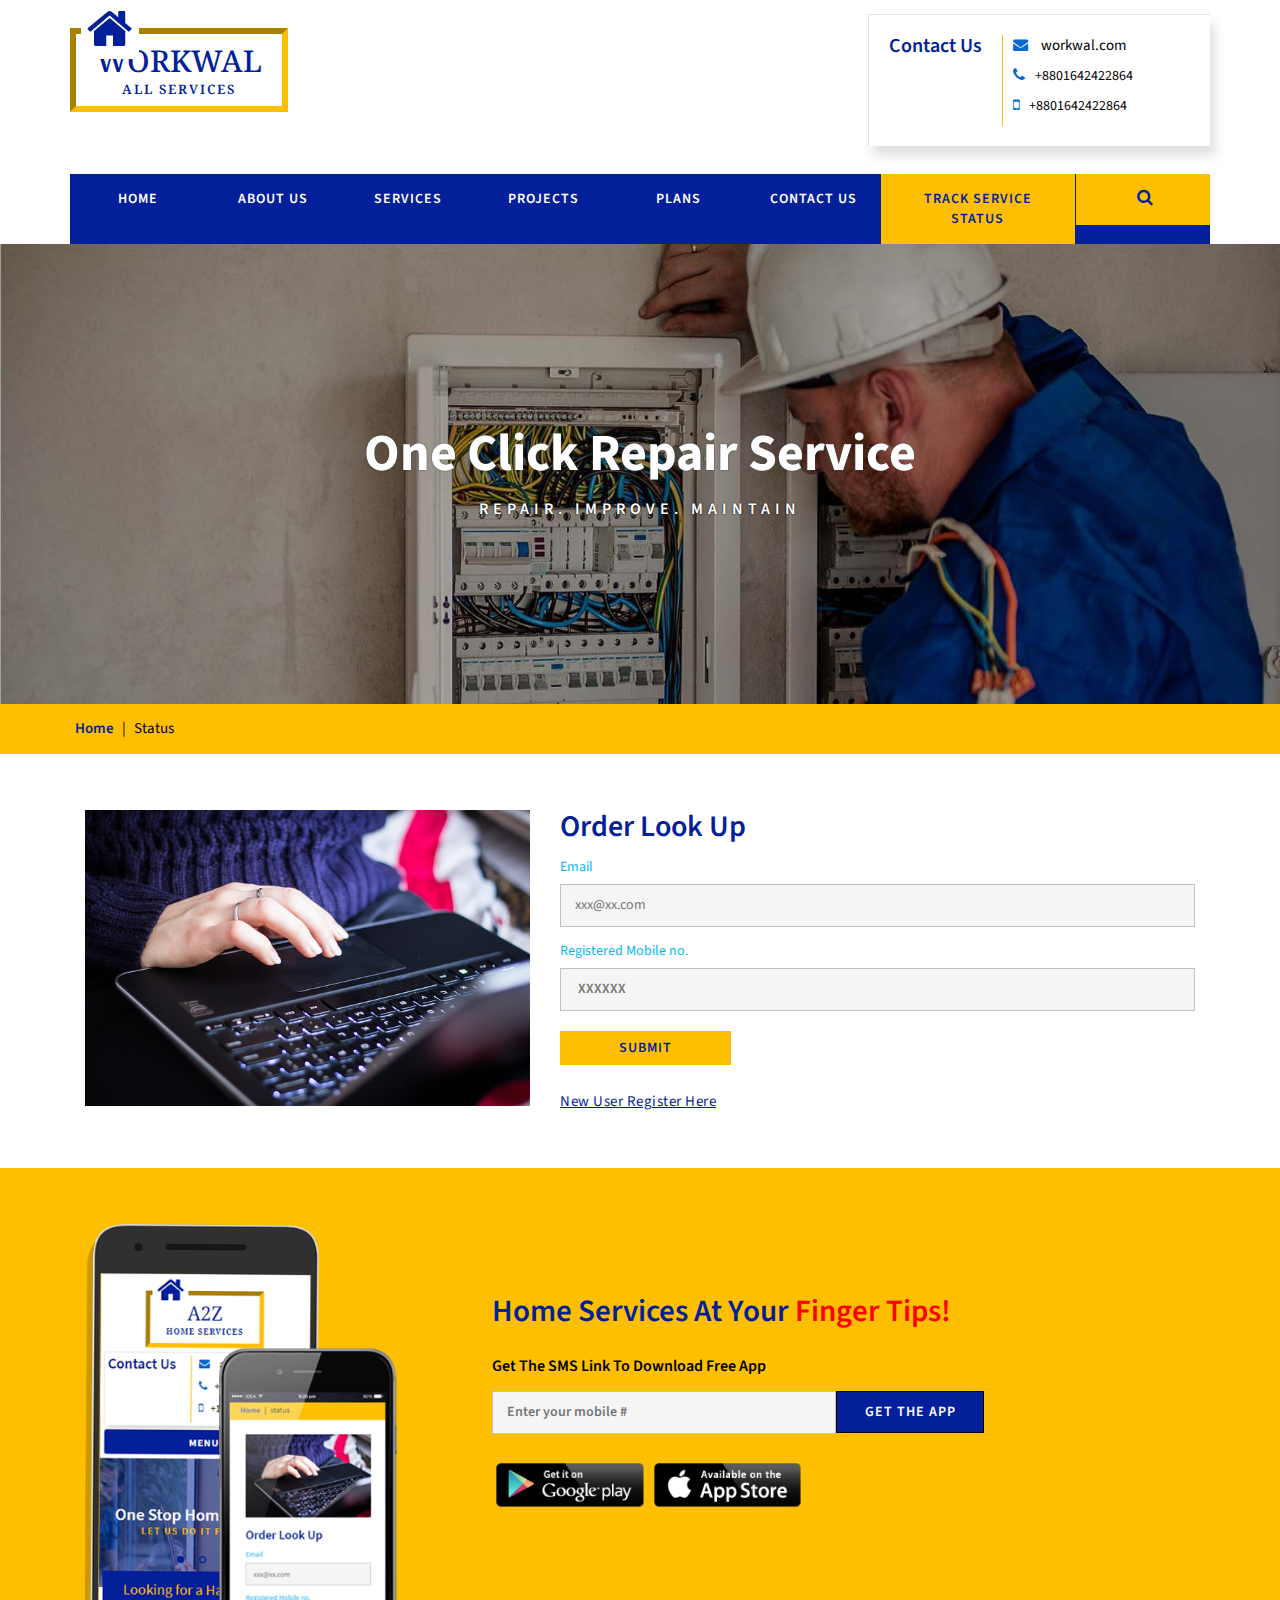
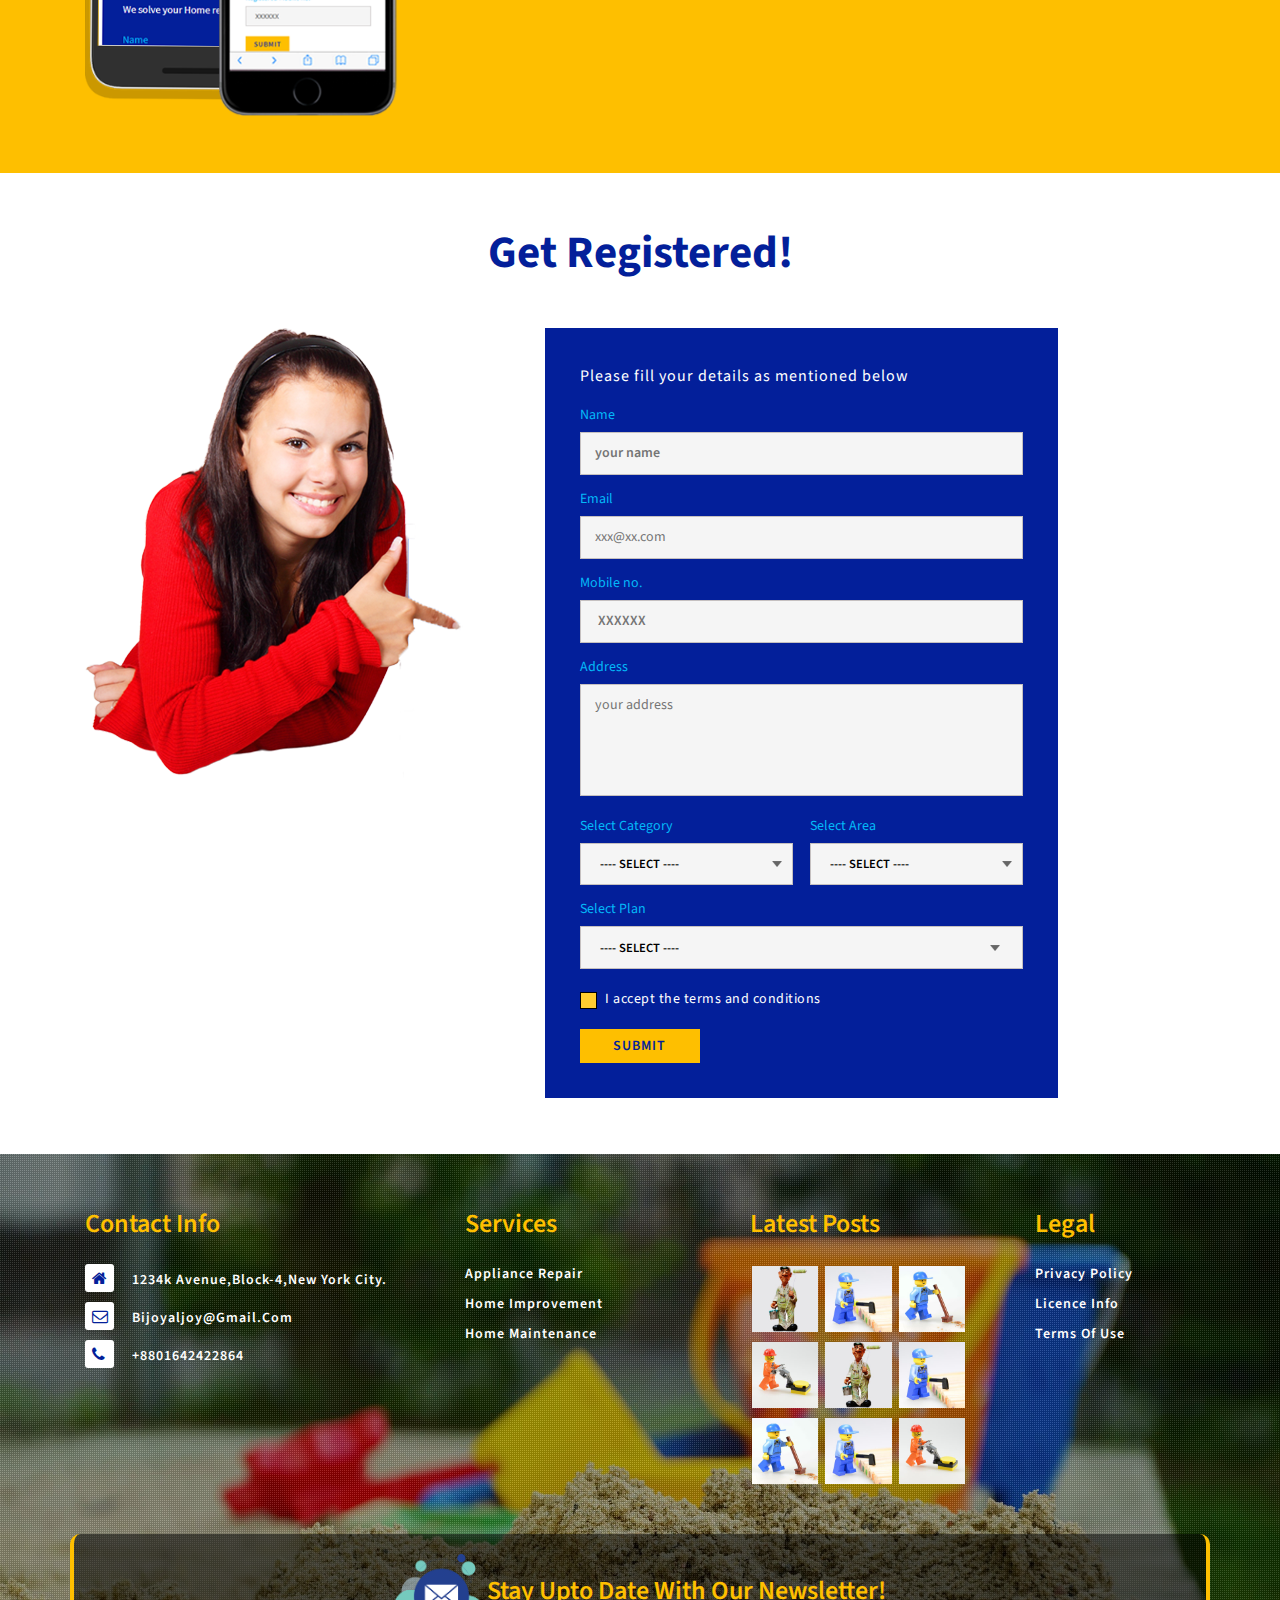
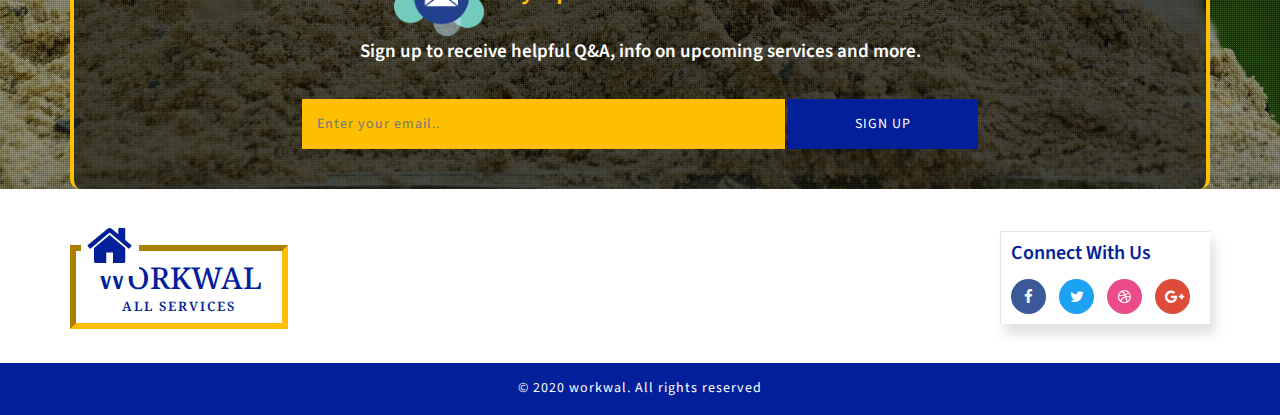
<file: status.html>
<!--
Author: W3layouts
Author URL: http://w3layouts.com
License: Creative Commons Attribution 3.0 Unported
License URL: http://creativecommons.org/licenses/by/3.0/
-->
<!DOCTYPE html>
<html lang="zxx">

<head>
	<meta charset="utf-8">
<meta name="viewport" content="width=device-width, initial-scale=1">
<meta http-equiv="X-UA-Compatible" content="IE=edge">
<title>workwal work Sharing Network For One Stop All Services On workwal.com</title> 
<meta name="msvalidate.01" content="30FA48AE9FD7015D808FCBCD395D266F" />
<meta name="title" content="workwal">
<meta name="description" content=" work Sharing Network For One Stop All Services More.">
<meta name="piwiq_title" content="Home"> 
<meta property="og:site_name" content="workwal"/>
<meta property="og:title" content=" work Sharing Network For One Stop All Services"/>
<meta property="og:title" content="workwal"/>
<meta property="og:description" content="Watch  work Sharing Network For One Stop All Services More."/>
<meta property="og:image" content="images/work.png"/>
<meta name="piwiq_title" content="Home" />
<meta property="fb:app_id" content="603172320030358"/>
<link href="images/work.png" rel="icon" >
	<meta name="keywords" content="A2Z Responsive web template, Bootstrap Web Templates, Flat Web Templates, Android Compatible web template, 
Smartphone Compatible web template, free webdesigns for Nokia, Samsung, LG, SonyEricsson, Motorola web design" />
	<script>
		addEventListener("load", function () {
			setTimeout(hideURLbar, 0);
		}, false);

		function hideURLbar() {
			window.scrollTo(0, 1);
		}
	</script>
	<!-- //for-mobile-apps -->
	<link href="css/bootstrap.css" rel="stylesheet" type="text/css" media="all" />
	<link href="css/font-awesome.css" rel="stylesheet" type="text/css" media="all" />
	<link href="css/style.css" rel="stylesheet" type="text/css" media="all" />
	<link href="//fonts.googleapis.com/css?family=Noto+Serif:400,400i,700,700i" rel="stylesheet">
	<link href="//fonts.googleapis.com/css?family=Source+Sans+Pro:200,200i,300,300i,400,400i,600,600i,700,700i,900,900i" rel="stylesheet"><!-- Global site tag (gtag.js) - Google Analytics -->
<script async src="https://www.googletagmanager.com/gtag/js?id=UA-123321145-1"></script>
<script>
  window.dataLayer = window.dataLayer || [];
  function gtag(){dataLayer.push(arguments);}
  gtag('js', new Date());

  gtag('config', 'UA-123321145-1');
</script>

</head>

<body>
	<!-- header -->
	<div class="header-w3layouts">
		<div class="container">

			<div class="logo-nav-agileits">
				<div class="logo-nav-left">
					<h1>
						<a href="index.html">
							<span class="fa fa-home"></span>WORKWAL
							<span class="logo-title">All services</span>
						</a>
					</h1>
				</div>

				<div class="header-grid-left-wthree">
					<div class="h3-title">
						<h3>contact us</h3>
					</div>
					<ul>
						<li>
							<span class="fa fa-envelope" aria-hidden="true"></span>
							<a href="workwal.com">workwal.com</a>
						</li>
						<li>
							<span class="fa fa-phone" aria-hidden="true"></span>+8801642422864</li>
						<li>
							<span class="fa fa-mobile" aria-hidden="true"></span>+8801642422864
						</li>
					</ul>
					<div class="clearfix"> </div>
				</div>
				<div class="clearfix"> </div>
			</div>
			<div class="clearfix"> </div>
			<div class="logo-nav-left1">
				<nav class="navbar navbar-default">
					<!-- Brand and toggle get grouped for better mobile display -->
					<div class="navbar-header">
						<button type="button" class="navbar-toggle collapsed navbar-toggle1" data-toggle="collapse" data-target="#bs-megadropdown-tabs">Menu
							<span class="sr-only">Toggle navigation</span>
							<span class="icon-bar"></span>
							<span class="icon-bar"></span>
							<span class="icon-bar"></span>
						</button>
					</div>

					<div class="collapse navbar-collapse" id="bs-megadropdown-tabs">
						<ul class="nav navbar-nav">
							<li>
								<a href="index.html">Home</a>
							</li>
							<li>
								<a href="about.html">about us</a>
							</li>
							<li>
								<a href="services.html">services</a>
							</li>
							<li>
								<a href="projects.html">Projects</a>
							</li>
							<li>
								<a href="plan.html">plans</a>
							</li>
							<li>
								<a href="contact.html">contact us</a>
							</li>
							<li class="active">
								<a href="status.html">track service status</a>
							</li>
							<li class="s-bar">
								<div class="search-w3_agileits">
									<input class="search_box" type="checkbox" id="search_box">
									<label class="icon-search" for="search_box">
										<span class="fa fa-search" aria-hidden="true"></span>
									</label>
									<div class="search_form">
										<form action="#" method="post">
											<input type="search" name="Search" placeholder=" " />
											<input type="submit" value="Search">
										</form>
									</div>
								</div>
							</li>
						</ul>
					</div>

				</nav>
			</div>
			<div class="clearfix"> </div>
		</div>
	</div>
	<!-- //header -->
	<div class="banner-bg2">
		<div class="banner-info bg3 inner">
			<h3>one click repair service</h3>
			<p>repair.&nbsp;improve.&nbsp;maintain</p>
		</div>
	</div>
	<!-- breadcrumbs -->
	<div class="breadcrumbs-w3l">
		<div class="container">
			<span class="breadcrumbs">
				<a href="index.html">Home</a> |
				<span>Status</span>
			</span>
		</div>
	</div>
	<!-- //breadcrumbs -->
	<!-- track order -->

	<div class="w3ls-section">
		<div class="container">
			<div class="register-top">
				<div class="col-md-5 col-sm-5 register-left">
					<img src="images/order.jpg" alt="" class="img-responsive" />
				</div>
				<div class="col-md-7 col-sm-7 register-right">
					<form action="#" method="post" class="banner_form">
						<h6>order look up </h6>
						<div class="sec-right">
							<label class="contact-form-text">Email</label>
							<input placeholder="xxx@xx.com " name="first name" type="email" required="">
						</div>
						<div class="sec-left">
							<label class="contact-form-text">Registered Mobile no.</label>
							<input placeholder=" XXXXXX" name="first name" type="text" required="">
						</div>
						<input type="submit" value="Submit">
					</form>
					<a href="#register" class="scroll">new user register here</a>
				</div>
				<div class="clearfix"></div>
			</div>
		</div>
	</div>
	<!-- //track order -->

	<div class="w3ls-section app-head">
		<div class="container">
			<div class="col-md-4 col-sm-4 app-mobile">
				<img src="images/mobile.png" alt="" class="img-responsive" />
			</div>
			<div class="col-md-8 col-sm-8 app-main">
				<h6>home services at your
					<span>finger tips!</span>
				</h6>
				<div class="app-form">
					<p>get the SMS link to download free app </p>
					<form action="#" method="post" class="banner_form">
						<div class="sec-left">
							<input placeholder="Enter your mobile #" name="first name" type="text" required="">
						</div>
						<input type="submit" value="get the app">
						<div class="clearfix"></div>
					</form>
				</div>
				<ul class="app-links">
					<li>
						<a href="#">
							<img src="images/1.png" alt="">
						</a>
					</li>
					<li>
						<a href="#">
							<img src="images/2.png" alt="">
						</a>
					</li>
				</ul>

			</div>
			<div class="clearfix"></div>
		</div>
	</div>
	<!-- register -->

	<div class="w3ls-section banner-single" id="register">
		<div class="container">
			<h4 class="main-title">get registered!</h4>
			<div class="about-inner-main">
				<div class="col-md-5 reg-img">
					<img src="images/girl.png" alt="" class="img-responsive" />
				</div>
				<div class="col-md-7  w3layouts-reg-form">
					<form action="#" method="post" class="banner_form">
						<p>Please fill your details as mentioned below </p>
						<div class="sec-left">
							<label class="contact-form-text">Name</label>
							<input placeholder="your name " name="first name" type="text" required="">
						</div>
						<div class="sec-right">
							<label class="contact-form-text">Email</label>
							<input placeholder="xxx@xx.com " name="first name" type="email" required="">
						</div>
						<div class="sec-left">
							<label class="contact-form-text">Mobile no.</label>
							<input placeholder=" XXXXXX" name="first name" type="text" required="">
						</div>
						<div class="form-tx">
							<label class="contact-form-text">Address</label>
							<textarea placeholder="your address" required></textarea>
						</div>
						<div class="form-select sec-left">
							<label class="contact-form-text">Select Category</label>
							<select>
								<option value="0">---- SELECT ----</option>
								<option value="1">Electrical Service</option>
								<option value="2">Plumbing Service</option>
								<option value="3">Painting</option>
								<option value="4">Carpentry</option>
								<option value="5">Gardening</option>
								<option value="6">Other</option>
							</select>
						</div>
						<div class="form-select sec-right">
							<label class="contact-form-text">Select Area</label>
							<select>
								<option value="0">---- SELECT ----</option>
								<option value="1">place1</option>
								<option value="2">place2</option>
								<option value="3">place3</option>
								<option value="4">place4</option>
								<option value="5">place5</option>
							</select>
						</div>
						<div class="clearfix"></div>
						<div class="form-select">
							<label class="contact-form-text">Select Plan</label>
							<select>
								<option value="0">---- SELECT ----</option>
								<option value="1">Normal plan (free)</option>
								<option value="2">First preference $50</option>
								<option value="3">Second preference $38</option>
								<option value="4">Third preference $25</option>
							</select>
						</div>
						<div class="wthree-text">
							<ul>
								<li>
									<label class="anim">
										<input type="checkbox" class="checkbox">
										<span> I accept the terms and conditions</span>
									</label>
								</li>
							</ul>
							<div class="clearfix"> </div>
						</div>
						<input type="submit" value="Submit">
					</form>

				</div>
				<div class="clearfix"></div>
			</div>
		</div>
	</div>
	<!-- //register -->
	<!-- footer -->
	<div class="footer-main-w3_agile">
		<div class="footer-dot">
			<div class="container">
				<div class="footer-bottom">
					<div class="col-md-4 col-sm-6 col-xs-6 footer-grid1 address">
						<h4>Contact Info</h4>
						<ul>
							<li>
								<span class="fa fa-home" aria-hidden="true"></span>
								<p>1234k Avenue,block-4,New York City.</p>
							</li>
							<li>
								<span class="fa fa-envelope-o" aria-hidden="true"></span>
								<a href="http://www.workwal.com/">Bijoyaljoy@Gmail.Com</a>
							</li>
							<li>
								<span class="fa fa-phone" aria-hidden="true"></span>
								<p>+8801642422864</p>
							</li>
						</ul>
					</div>
					<div class="col-md-3 col-sm-6 col-xs-6 footer-grid1 res">
						<h4>services</h4>
						<ul>
							<li>
								<a href="#">appliance repair</a>
							</li>
							<li>
								<a href="#">home improvement</a>
							</li>
							<li>
								<a href="#">home maintenance</a>
							</li>
						</ul>
					</div>
					<div class="col-md-3 col-sm-6 col-xs-6 footer-grid1 ftr-img">
						<h4>latest Posts</h4>
						<ul>
							<li>
								<a href="single.html">
									<img src="images/t1.jpg" alt=" " class="img-responsive" />
								</a>
							</li>
							<li>
								<a href="single.html">
									<img src="images/t2.jpg" alt=" " class="img-responsive" />
								</a>
							</li>
							<li>
								<a href="single.html">
									<img src="images/t3.jpg" alt=" " class="img-responsive" />
								</a>
							</li>
							<li>
								<a href="single.html">
									<img src="images/t4.jpg" alt=" " class="img-responsive" />
								</a>
							</li>
							<li>
								<a href="single.html">
									<img src="images/t1.jpg" alt=" " class="img-responsive" />
								</a>
							</li>
							<li>
								<a href="single.html">
									<img src="images/t2.jpg" alt=" " class="img-responsive" />
								</a>
							</li>
							<li>
								<a href="single.html">
									<img src="images/t3.jpg" alt=" " class="img-responsive" />
								</a>
							</li>
							<li>
								<a href="single.html">
									<img src="images/t2.jpg" alt=" " class="img-responsive" />
								</a>
							</li>
							<li>
								<a href="single.html">
									<img src="images/t4.jpg" alt=" " class="img-responsive" />
								</a>
							</li>
						</ul>
					</div>
					<div class="col-md-2 col-sm-6 col-xs-6 footer-grid1">
						<h4>legal</h4>
						<ul>
							<li>
								<a href="privacy.html">privacy policy</a>
							</li>
							<li>
								<a href="#">licence info</a>
							</li>
							<li>
								<a href="terms.html">terms of use</a>
							</li>
						</ul>
					</div>
					<div class="clearfix"></div>
				</div>
				<div class="agileinfo-subscribe-grid text-center">
					<img src="images/mail.png" alt="">
					<h4>stay upto date with our newsletter!</h4>
					<p>Sign up to receive helpful Q&A, info on upcoming services and more.</p>
					<form action="#" method="post">
						<input type="email" placeholder="Enter your email.." name="Subscribe" required="">
						<button class="btn1">sign up</button>
					</form>
				</div>
			</div>
		</div>
	</div>
	<div class="cpy-footer">
		<div class="container">
			<div class="footer-top">
				<div class="logo-nav-left footer-top1">
					<h2>
						<a href="index.html">
							<span class="fa fa-home logo-ftr"></span>WORKWAL
							<span class="logo-title">All services</span>
						</a>
					</h2>
				</div>
				<div class="footer-social">
					<h4>connect with us</h4>
					<ul>
						<li>
							<a href="https://www.facebook.com/workwal">
								<span class="fa fa-facebook icon_facebook"></span>
							</a>
						</li>
						<li>
							<a href="https://twitter.com/workwals">
								<span class="fa fa-twitter icon_twitter"></span>
							</a>
						</li>
						<li>
							<a href="https://pcwal.com/">
								<span class="fa fa-dribbble icon_dribbble"></span>
							</a>
						</li>
						<li>
							<a href="#">
								<span class="fa fa-google-plus icon_g_plus"></span>
							</a>
						</li>
					</ul>
				</div>
				<div class="clearfix"></div>
			</div>
		</div>
		<div class="cpy-text">
			<p>© 2020 workwal. All rights reserved
			</p>
		</div>

	</div>
	<!--//footer  -->
	<!-- js -->
	<script src="js/jquery-2.2.3.min.js"></script>
	<!-- //js-->
	<!--search-bar-->
	<script src="js/main.js"></script>
	<!--//search-bar-->
	<!-- start-smooth-scrolling -->
	<script src="js/move-top.js"></script>
	<script src="js/easing.js"></script>
	<script>
		jQuery(document).ready(function ($) {
			$(".scroll").click(function (event) {
				event.preventDefault();

				$('html,body').animate({
					scrollTop: $(this.hash).offset().top
				}, 1000);
			});
		});
	</script>
	<!-- //end-smooth-scrolling -->
	<!-- smooth-scrolling-of-move-up -->
	<script>
		$(document).ready(function () {
			/*
			var defaults = {
				containerID: 'toTop', // fading element id
				containerHoverID: 'toTopHover', // fading element hover id
				scrollSpeed: 1200,
				easingType: 'linear' 
			};
			*/

			$().UItoTop({
				easingType: 'easeOutQuart'
			});

		});
	</script>
	<script src="js/SmoothScroll.min.js"></script>
	<!-- Bootstrap core JavaScript
    ================================================== -->
	<!-- Placed at the end of the document so the pages load faster -->
	<script src="js/bootstrap.js"></script>
</body>

</html>
</file>
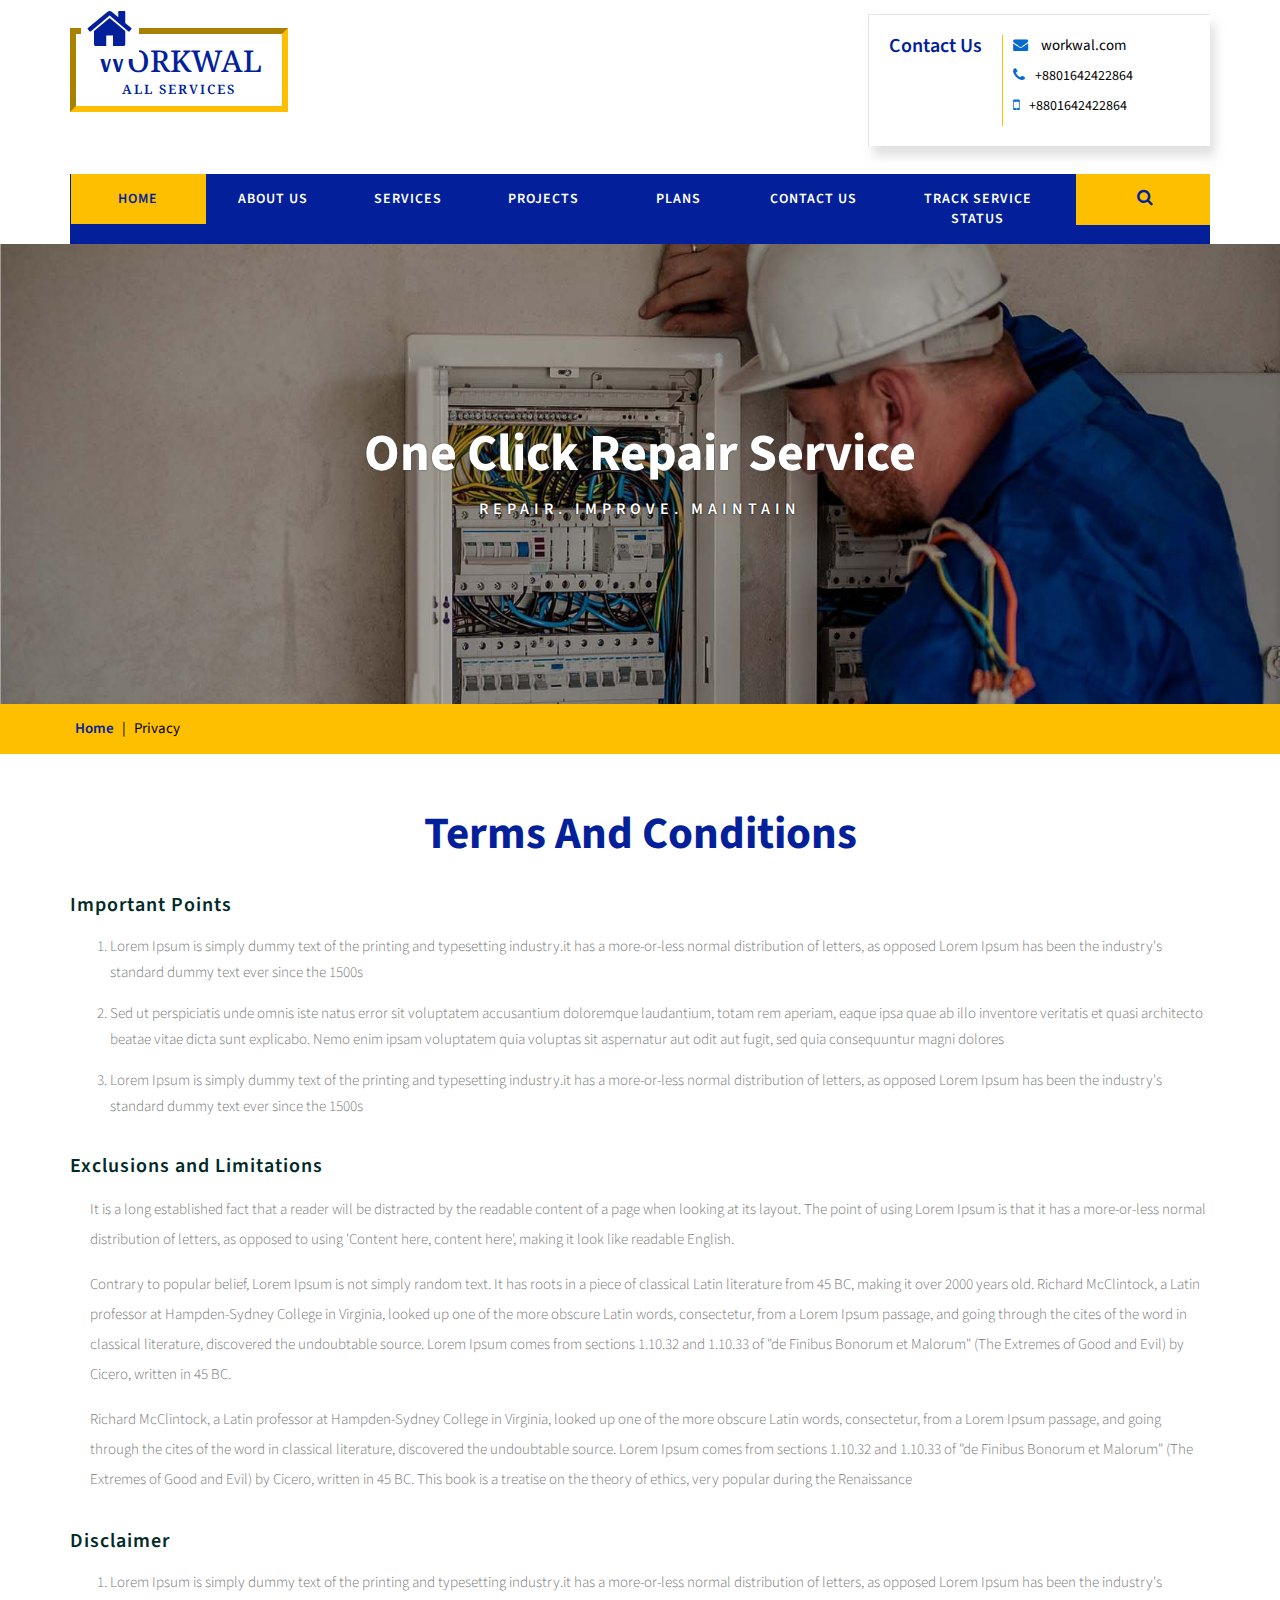
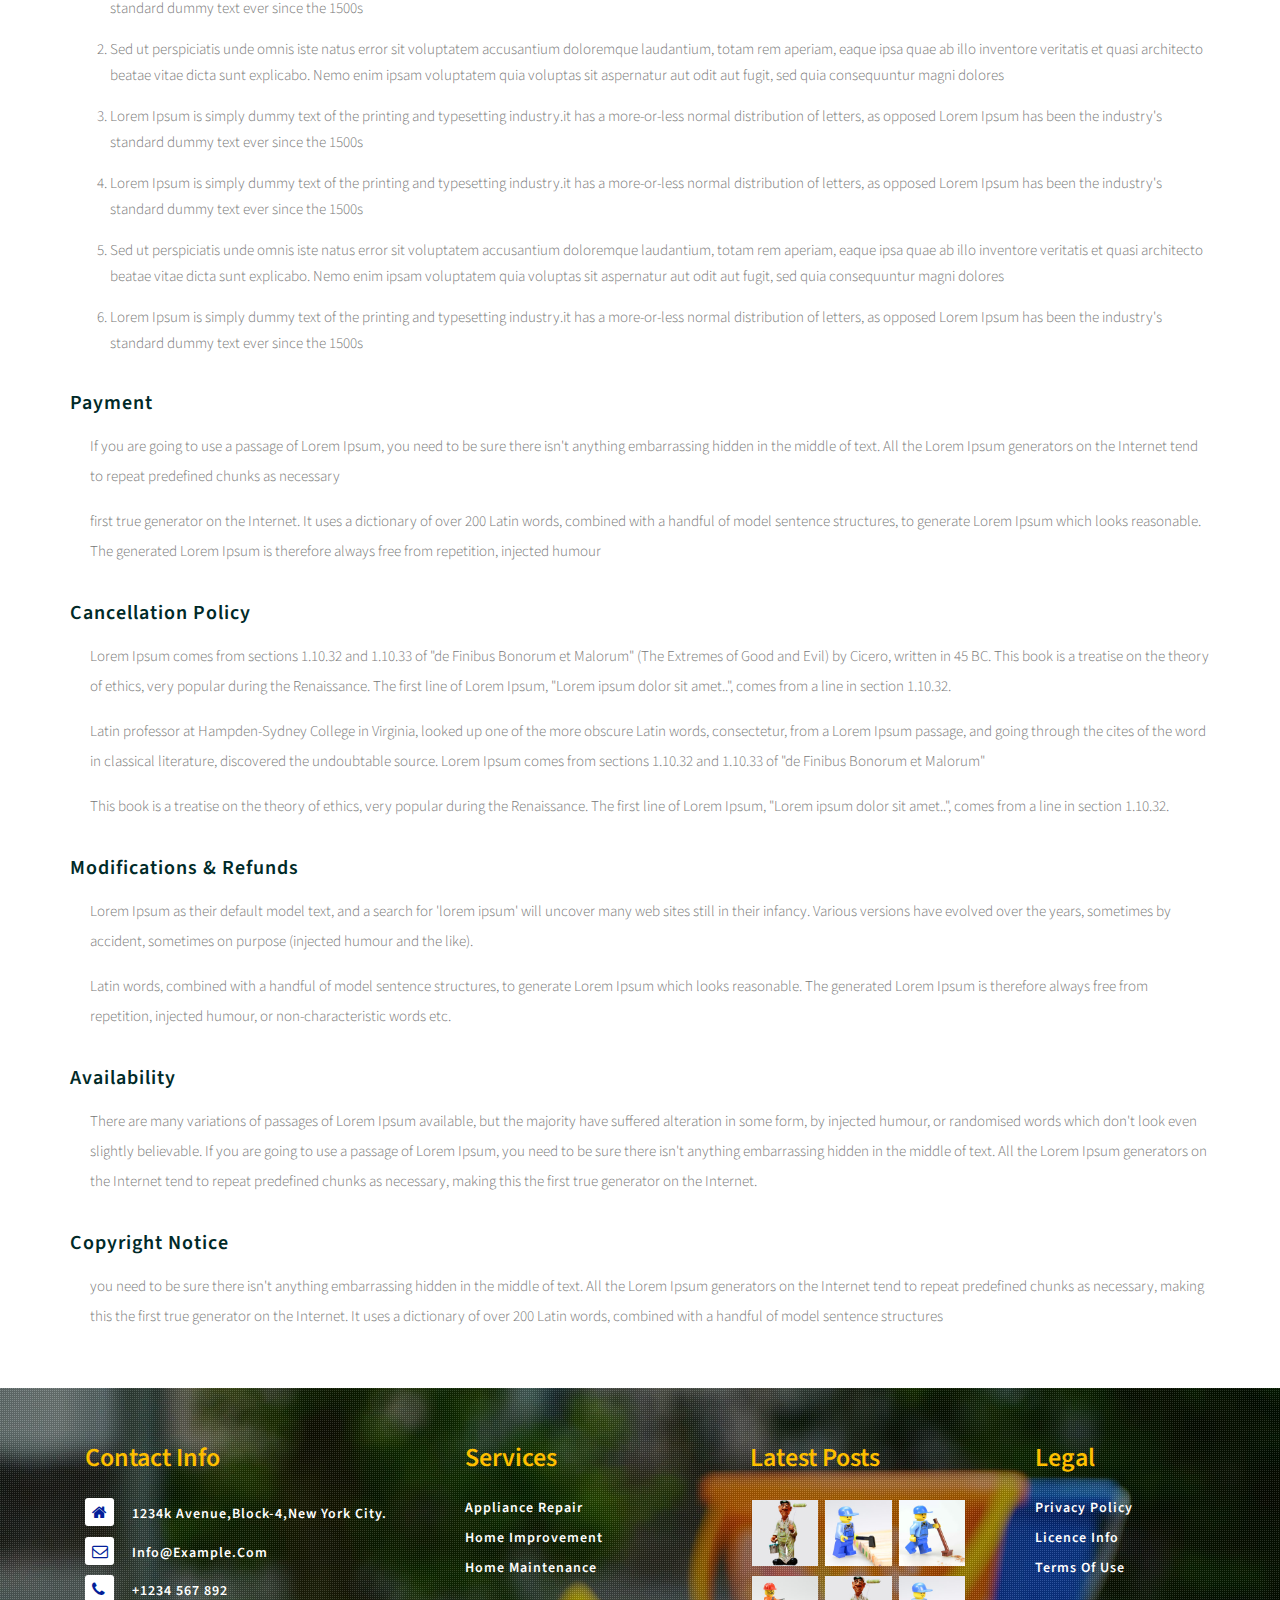
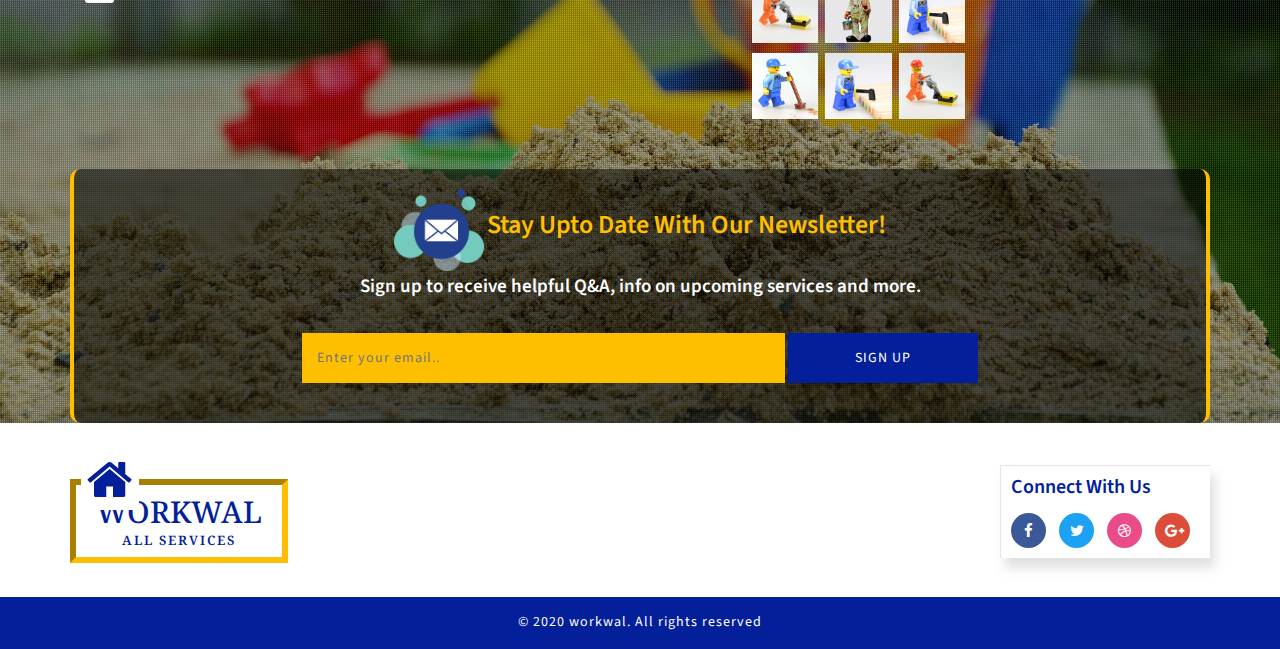
<file: terms.html>
<!--
Author: W3layouts
Author URL: http://w3layouts.com
License: Creative Commons Attribution 3.0 Unported
License URL: http://creativecommons.org/licenses/by/3.0/
-->
<!DOCTYPE html>
<html lang="zxx">

<head>
	<meta charset="utf-8">
<meta name="viewport" content="width=device-width, initial-scale=1">
<meta http-equiv="X-UA-Compatible" content="IE=edge">
<title>workwal work Sharing Network For One Stop All Services On workwal.com</title> 
<meta name="msvalidate.01" content="30FA48AE9FD7015D808FCBCD395D266F" />
<meta name="title" content="workwal">
<meta name="description" content=" work Sharing Network For One Stop All Services More.">
<meta name="piwiq_title" content="Home"> 
<meta property="og:site_name" content="workwal"/>
<meta property="og:title" content=" work Sharing Network For One Stop All Services"/>
<meta property="og:title" content="workwal"/>
<meta property="og:description" content="Watch  work Sharing Network For One Stop All Services More."/>
<meta property="og:image" content="images/work.png"/>
<meta name="piwiq_title" content="Home" />
<meta property="fb:app_id" content="603172320030358"/>
<link href="images/work.png" rel="icon" >
	<meta name="keywords" content="A2Z Responsive web template, Bootstrap Web Templates, Flat Web Templates, Android Compatible web template, 
Smartphone Compatible web template, free webdesigns for Nokia, Samsung, LG, SonyEricsson, Motorola web design" />
	<script>
		addEventListener("load", function () {
			setTimeout(hideURLbar, 0);
		}, false);

		function hideURLbar() {
			window.scrollTo(0, 1);
		}
	</script>
	<!-- //for-mobile-apps -->
	<link href="css/bootstrap.css" rel="stylesheet" type="text/css" media="all" />
	<link href="css/font-awesome.css" rel="stylesheet" type="text/css" media="all" />
	<link href="css/style.css" rel="stylesheet" type="text/css" media="all" />
	<link href="//fonts.googleapis.com/css?family=Noto+Serif:400,400i,700,700i" rel="stylesheet">
	<link href="//fonts.googleapis.com/css?family=Source+Sans+Pro:200,200i,300,300i,400,400i,600,600i,700,700i,900,900i" rel="stylesheet">
<!-- Global site tag (gtag.js) - Google Analytics -->
<script async src="https://www.googletagmanager.com/gtag/js?id=UA-123321145-1"></script>
<script>
  window.dataLayer = window.dataLayer || [];
  function gtag(){dataLayer.push(arguments);}
  gtag('js', new Date());

  gtag('config', 'UA-123321145-1');
</script>

</head>

<body>
	<!-- header -->
	<div class="header-w3layouts">
		<div class="container">

			<div class="logo-nav-agileits">
				<div class="logo-nav-left">
					<h1>
						<a href="index.html">
							<span class="fa fa-home"></span>WORKWAL
							<span class="logo-title">All services</span>
						</a>
					</h1>
				</div>

				<div class="header-grid-left-wthree">
					<div class="h3-title">
						<h3>contact us</h3>
					</div>
					<ul>
						<li>
							<span class="fa fa-envelope" aria-hidden="true"></span>
							<a href="workwal.com">workwal.com</a>
						</li>
						<li>
							<span class="fa fa-phone" aria-hidden="true"></span>+8801642422864</li>
						<li>
							<span class="fa fa-mobile" aria-hidden="true"></span>+8801642422864
						</li>
					</ul>
					<div class="clearfix"> </div>
				</div>
				<div class="clearfix"> </div>
			</div>
			<div class="clearfix"> </div>
			<div class="logo-nav-left1">
				<nav class="navbar navbar-default">
					<!-- Brand and toggle get grouped for better mobile display -->
					<div class="navbar-header">
						<button type="button" class="navbar-toggle collapsed navbar-toggle1" data-toggle="collapse" data-target="#bs-megadropdown-tabs">Menu
							<span class="sr-only">Toggle navigation</span>
							<span class="icon-bar"></span>
							<span class="icon-bar"></span>
							<span class="icon-bar"></span>
						</button>
					</div>

					<div class="collapse navbar-collapse" id="bs-megadropdown-tabs">
						<ul class="nav navbar-nav">
							<li class="active">
								<a href="index.html">Home</a>
							</li>
							<li>
								<a href="about.html">about us</a>
							</li>
							<li>
								<a href="services.html">services</a>
							</li>
							<li>
								<a href="projects.html">Projects</a>
							</li>
							<li>
								<a href="plan.html">plans</a>
							</li>
							<li>
								<a href="contact.html">contact us</a>
							</li>
							<li>
								<a href="status.html">track service status</a>
							</li>
							<li class="s-bar">
								<div class="search-w3_agileits">
									<input class="search_box" type="checkbox" id="search_box">
									<label class="icon-search" for="search_box">
										<span class="fa fa-search" aria-hidden="true"></span>
									</label>
									<div class="search_form">
										<form action="#" method="post">
											<input type="search" name="Search" placeholder=" " />
											<input type="submit" value="Search">
										</form>
									</div>
								</div>
							</li>
						</ul>
					</div>

				</nav>
			</div>
			<div class="clearfix"> </div>
		</div>
	</div>
	<!-- //header -->
	<div class="banner-bg2">
		<div class="banner-info bg3 inner">
			<h3>one click repair service</h3>
			<p>repair.&nbsp;improve.&nbsp;maintain</p>
		</div>
	</div>
	<!-- breadcrumbs -->
	<div class="breadcrumbs-w3l">
		<div class="container">
			<span class="breadcrumbs">
				<a href="index.html">Home</a> |
				<span>Privacy</span>
			</span>
		</div>
	</div>
	<!-- Terms of use-section -->

	<div class="container">
		<div class="w3ls-section">
			<section class="terms-of-use">
				<!-- terms -->
				<div class="terms">
					<h4 class="main-title">Terms and Conditions</h4>
					<h6>Important Points</h6>
					<ol start="1">
						<li>Lorem Ipsum is simply dummy text of the printing and typesetting industry.it has a more-or-less normal distribution
							of letters, as opposed Lorem Ipsum has been the industry's standard dummy text ever since the 1500s</li>
						<li>Sed ut perspiciatis unde omnis iste natus error sit voluptatem accusantium doloremque laudantium, totam rem aperiam,
							eaque ipsa quae ab illo inventore veritatis et quasi architecto beatae vitae dicta sunt explicabo. Nemo enim ipsam
							voluptatem quia voluptas sit aspernatur aut odit aut fugit, sed quia consequuntur magni dolores</li>
						<li>Lorem Ipsum is simply dummy text of the printing and typesetting industry.it has a more-or-less normal distribution
							of letters, as opposed Lorem Ipsum has been the industry's standard dummy text ever since the 1500s</li>
					</ol>
					<h6>Exclusions and Limitations</h6>
					<p>It is a long established fact that a reader will be distracted by the readable content of a page when looking at its
						layout. The point of using Lorem Ipsum is that it has a more-or-less normal distribution of letters, as opposed to
						using 'Content here, content here', making it look like readable English.</p>
					<p>Contrary to popular belief, Lorem Ipsum is not simply random text. It has roots in a piece of classical Latin literature
						from 45 BC, making it over 2000 years old. Richard McClintock, a Latin professor at Hampden-Sydney College in Virginia,
						looked up one of the more obscure Latin words, consectetur, from a Lorem Ipsum passage, and going through the cites
						of the word in classical literature, discovered the undoubtable source. Lorem Ipsum comes from sections 1.10.32 and
						1.10.33 of "de Finibus Bonorum et Malorum" (The Extremes of Good and Evil) by Cicero, written in 45 BC. </p>
					<p> Richard McClintock, a Latin professor at Hampden-Sydney College in Virginia, looked up one of the more obscure Latin
						words, consectetur, from a Lorem Ipsum passage, and going through the cites of the word in classical literature, discovered
						the undoubtable source. Lorem Ipsum comes from sections 1.10.32 and 1.10.33 of "de Finibus Bonorum et Malorum" (The
						Extremes of Good and Evil) by Cicero, written in 45 BC. This book is a treatise on the theory of ethics, very popular
						during the Renaissance</p>
					<h6>Disclaimer</h6>
					<ol start="1">
						<li>Lorem Ipsum is simply dummy text of the printing and typesetting industry.it has a more-or-less normal distribution
							of letters, as opposed Lorem Ipsum has been the industry's standard dummy text ever since the 1500s</li>
						<li>Sed ut perspiciatis unde omnis iste natus error sit voluptatem accusantium doloremque laudantium, totam rem aperiam,
							eaque ipsa quae ab illo inventore veritatis et quasi architecto beatae vitae dicta sunt explicabo. Nemo enim ipsam
							voluptatem quia voluptas sit aspernatur aut odit aut fugit, sed quia consequuntur magni dolores</li>
						<li>Lorem Ipsum is simply dummy text of the printing and typesetting industry.it has a more-or-less normal distribution
							of letters, as opposed Lorem Ipsum has been the industry's standard dummy text ever since the 1500s</li>
						<li>Lorem Ipsum is simply dummy text of the printing and typesetting industry.it has a more-or-less normal distribution
							of letters, as opposed Lorem Ipsum has been the industry's standard dummy text ever since the 1500s</li>
						<li>Sed ut perspiciatis unde omnis iste natus error sit voluptatem accusantium doloremque laudantium, totam rem aperiam,
							eaque ipsa quae ab illo inventore veritatis et quasi architecto beatae vitae dicta sunt explicabo. Nemo enim ipsam
							voluptatem quia voluptas sit aspernatur aut odit aut fugit, sed quia consequuntur magni dolores</li>
						<li>Lorem Ipsum is simply dummy text of the printing and typesetting industry.it has a more-or-less normal distribution
							of letters, as opposed Lorem Ipsum has been the industry's standard dummy text ever since the 1500s</li>
					</ol>
					<h6>Payment</h6>
					<p>If you are going to use a passage of Lorem Ipsum, you need to be sure there isn't anything embarrassing hidden in the
						middle of text. All the Lorem Ipsum generators on the Internet tend to repeat predefined chunks as necessary</p>
					<p>first true generator on the Internet. It uses a dictionary of over 200 Latin words, combined with a handful of model
						sentence structures, to generate Lorem Ipsum which looks reasonable. The generated Lorem Ipsum is therefore always
						free from repetition, injected humour</p>
					<h6>Cancellation Policy</h6>
					<p>Lorem Ipsum comes from sections 1.10.32 and 1.10.33 of "de Finibus Bonorum et Malorum" (The Extremes of Good and Evil)
						by Cicero, written in 45 BC. This book is a treatise on the theory of ethics, very popular during the Renaissance.
						The first line of Lorem Ipsum, "Lorem ipsum dolor sit amet..", comes from a line in section 1.10.32.</p>
					<p>Latin professor at Hampden-Sydney College in Virginia, looked up one of the more obscure Latin words, consectetur, from
						a Lorem Ipsum passage, and going through the cites of the word in classical literature, discovered the undoubtable
						source. Lorem Ipsum comes from sections 1.10.32 and 1.10.33 of "de Finibus Bonorum et Malorum"</p>
					<p>This book is a treatise on the theory of ethics, very popular during the Renaissance. The first line of Lorem Ipsum,
						"Lorem ipsum dolor sit amet..", comes from a line in section 1.10.32.</p>
					<h6>Modifications & Refunds</h6>
					<p> Lorem Ipsum as their default model text, and a search for 'lorem ipsum' will uncover many web sites still in their infancy.
						Various versions have evolved over the years, sometimes by accident, sometimes on purpose (injected humour and the
						like).
					</p>
					<p> Latin words, combined with a handful of model sentence structures, to generate Lorem Ipsum which looks reasonable. The
						generated Lorem Ipsum is therefore always free from repetition, injected humour, or non-characteristic words etc.</p>
					<h6>Availability</h6>
					<p>There are many variations of passages of Lorem Ipsum available, but the majority have suffered alteration in some form,
						by injected humour, or randomised words which don't look even slightly believable. If you are going to use a passage
						of Lorem Ipsum, you need to be sure there isn't anything embarrassing hidden in the middle of text. All the Lorem Ipsum
						generators on the Internet tend to repeat predefined chunks as necessary, making this the first true generator on the
						Internet.
					</p>
					<h6>Copyright Notice</h6>
					<p> you need to be sure there isn't anything embarrassing hidden in the middle of text. All the Lorem Ipsum generators on
						the Internet tend to repeat predefined chunks as necessary, making this the first true generator on the Internet. It
						uses a dictionary of over 200 Latin words, combined with a handful of model sentence structures</p>
				</div>
				<!-- /terms -->
			</section>
		</div>
	</div>
	<!-- //Terms of use-section -->

	<!-- footer -->
	<div class="footer-main-w3_agile">
		<div class="footer-dot">
			<div class="container">
				<div class="footer-bottom">
					<div class="col-md-4 col-sm-6 col-xs-6 footer-grid1 address">
						<h4>Contact Info</h4>
						<ul>
							<li>
								<span class="fa fa-home" aria-hidden="true"></span>
								<p>1234k Avenue,block-4,New York City.</p>
							</li>
							<li>
								<span class="fa fa-envelope-o" aria-hidden="true"></span>
								<a href="mailto:info@example.com">info@example.com</a>
							</li>
							<li>
								<span class="fa fa-phone" aria-hidden="true"></span>
								<p>+1234 567 892</p>
							</li>
						</ul>
					</div>
					<div class="col-md-3 col-sm-6 col-xs-6 footer-grid1 res">
						<h4>services</h4>
						<ul>
							<li>
								<a href="#">appliance repair</a>
							</li>
							<li>
								<a href="#">home improvement</a>
							</li>
							<li>
								<a href="#">home maintenance</a>
							</li>
						</ul>
					</div>
					<div class="col-md-3 col-sm-6 col-xs-6 footer-grid1 ftr-img">
						<h4>latest Posts</h4>
						<ul>
							<li>
								<a href="single.html">
									<img src="images/t1.jpg" alt=" " class="img-responsive" />
								</a>
							</li>
							<li>
								<a href="single.html">
									<img src="images/t2.jpg" alt=" " class="img-responsive" />
								</a>
							</li>
							<li>
								<a href="single.html">
									<img src="images/t3.jpg" alt=" " class="img-responsive" />
								</a>
							</li>
							<li>
								<a href="single.html">
									<img src="images/t4.jpg" alt=" " class="img-responsive" />
								</a>
							</li>
							<li>
								<a href="single.html">
									<img src="images/t1.jpg" alt=" " class="img-responsive" />
								</a>
							</li>
							<li>
								<a href="single.html">
									<img src="images/t2.jpg" alt=" " class="img-responsive" />
								</a>
							</li>
							<li>
								<a href="single.html">
									<img src="images/t3.jpg" alt=" " class="img-responsive" />
								</a>
							</li>
							<li>
								<a href="single.html">
									<img src="images/t2.jpg" alt=" " class="img-responsive" />
								</a>
							</li>
							<li>
								<a href="single.html">
									<img src="images/t4.jpg" alt=" " class="img-responsive" />
								</a>
							</li>
						</ul>
					</div>
					<div class="col-md-2 col-sm-6 col-xs-6 footer-grid1">
						<h4>legal</h4>
						<ul>
							<li>
								<a href="privacy.html">privacy policy</a>
							</li>
							<li>
								<a href="#">licence info</a>
							</li>
							<li>
								<a href="terms.html">terms of use</a>
							</li>
						</ul>
					</div>
					<div class="clearfix"></div>
				</div>
				<div class="agileinfo-subscribe-grid text-center">
					<img src="images/mail.png" alt="">
					<h4>stay upto date with our newsletter!</h4>
					<p>Sign up to receive helpful Q&A, info on upcoming services and more.</p>
					<form action="#" method="post">
						<input type="email" placeholder="Enter your email.." name="Subscribe" required="">
						<button class="btn1">sign up</button>
					</form>
				</div>
			</div>
		</div>
	</div>
	<div class="cpy-footer">
		<div class="container">
			<div class="footer-top">
				<div class="logo-nav-left footer-top1">
					<h2>
						<a href="index.html">
							<span class="fa fa-home logo-ftr"></span>WORKWAL
							<span class="logo-title">All services</span>
						</a>
					</h2>
				</div>
				<div class="footer-social">
					<h4>connect with us</h4>
					<ul>
						<li>
							<a href="https://www.facebook.com/workwal">
								<span class="fa fa-facebook icon_facebook"></span>
							</a>
						</li>
						<li>
							<a href="https://twitter.com/workwals">
								<span class="fa fa-twitter icon_twitter"></span>
							</a>
						</li>
						<li>
							<a href="https://pcwal.com/">
								<span class="fa fa-dribbble icon_dribbble"></span>
							</a>
						</li>
						<li>
							<a href="#">
								<span class="fa fa-google-plus icon_g_plus"></span>
							</a>
						</li>
					</ul>
				</div>
				<div class="clearfix"></div>
			</div>
		</div>
		<div class="cpy-text">
			<p>© 2020 workwal. All rights reserved
			</p>
		</div>

	</div>
	<!--//footer  -->
	<!-- js -->
	<script src="js/jquery-2.2.3.min.js"></script>
	<!-- //js-->
	<!--search-bar-->
	<script src="js/main.js"></script>
	<!--//search-bar-->
	<!-- start-smooth-scrolling -->
	<script src="js/move-top.js"></script>
	<script src="js/easing.js"></script>
	<script>
		jQuery(document).ready(function ($) {
			$(".scroll").click(function (event) {
				event.preventDefault();

				$('html,body').animate({
					scrollTop: $(this.hash).offset().top
				}, 1000);
			});
		});
	</script>
	<!-- //end-smooth-scrolling -->
	<!-- smooth-scrolling-of-move-up -->
	<script>
		$(document).ready(function () {
			/*
			var defaults = {
				containerID: 'toTop', // fading element id
				containerHoverID: 'toTopHover', // fading element hover id
				scrollSpeed: 1200,
				easingType: 'linear' 
			};
			*/

			$().UItoTop({
				easingType: 'easeOutQuart'
			});

		});
	</script>
	<script src="js/SmoothScroll.min.js"></script>
	<!-- Bootstrap core JavaScript
    ================================================== -->
	<!-- Placed at the end of the document so the pages load faster -->
	<script src="js/bootstrap.js"></script>
</body>

</html>
</file>
<file: css/JiSlider.css>
/****** JiSlider css ******/
	#JiSlider {
				width: 100%;
				height: 100%;
			}
.jislider ul {
	height: 100%;
	margin: 0;
	padding: 0;
	position: relative;
	list-style-type: none;
}

.jislider ul li {
	position: relative;
	height: 100%;
	float: left;
	overflow: hidden;
}

.jislider__img {
	position: absolute;
	top: 0;
	left: 0;
	background-size: cover;
	background-position: center;
	width: 100%;
	height: 100%;
	z-index: -1;
}

.jislider__left-arrow {
	position: absolute;
	left: 30px;
	top: 0;
	bottom: 0;
	margin: auto;
	width: 30px;
	height: 60px;
	cursor: pointer;
	display:none;
}

.jislider__left-arrow__top {
	content: '';
	position: absolute;
	top: 0;
	left: 0;
	width: 2px;
	height: 30px;
	background-color: inherit;
	-webkit-transform: rotate(30deg) translateX(10px) translateY(-3px);
	-ms-transform: rotate(30deg) translateX(10px) translateY(-3px);
	transform: rotate(30deg) translateX(10px) translateY(-3px);
	display:none;
}

.jislider__left-arrow__bottom {
	content: '';
	position: absolute;
	bottom: 0;
	left: 0;
	width: 2px;
	height: 30px;
	background-color: inherit;
	-webkit-transform: rotate(-30deg) translateX(10px) translateY(3px);
	-ms-transform: rotate(-30deg) translateX(10px) translateY(3px);
	transform: rotate(-30deg) translateX(10px) translateY(3px);
	display:none;
}


.jislider__right-arrow {
	position: absolute;
	right: 30px;
	top: 0;
	bottom: 0;
	margin: auto;
	width: 30px;
	height: 60px;
	cursor: pointer;
	display:none;
}

.jislider__right-arrow__top {
	content: '';
	position: absolute;
	top: 0;
	right: 0;
	width: 2px;
	height: 30px;
	background-color: inherit;
	-webkit-transform: rotate(-30deg) translateX(-10px) translateY(-3px);
	-ms-transform: rotate(-30deg) translateX(-10px) translateY(-3px);
	transform: rotate(-30deg) translateX(-10px) translateY(-3px);
	display:none;
}

.jislider__right-arrow__bottom {
	content: '';
	position: absolute;
	bottom: 0;
	right: 0;
	width: 2px;
	height: 30px;
	background-color: inherit;
	-webkit-transform: rotate(30deg) translateX(-10px) translateY(3px);
	-ms-transform: rotate(30deg) translateX(-10px) translateY(3px);
	transform: rotate(30deg) translateX(-10px) translateY(3px);
	display:none;
}

.jislider__controller {
    position: absolute;
    max-width: 80%;
    padding: 0 30px;
    left:0%;
    right: 0;
    bottom: 20%;
    margin: auto;
    text-align: center;
}

.jislider__button {
    display: inline-block;
    width: 10px;
    height: 10px;
    margin: 5px 10px;
    border-radius: 50%;
    -webkit-border-radius: 50%;
    -o-border-radius: 50%;
    -moz-border-radius: 50%;
    -ms-border-radius: 50%;
    cursor: pointer;
    border: 2px solid #031f9a!important;
}
.jislider__button.jislider__on {
    background: #031f9a!important;
    border: 2px solid #031f9a!important;
}
.jislider__controller {
    width: 500px!important;
}
/*--start-responsive-design--*/

@media (max-width:600px){
	.jislider__left-arrow {
		position: absolute;
		left: 10px;
		top: 0;
		bottom: 0;
		margin: auto;
		width: 30px;
		height: 60px;
		cursor: pointer;
	}
	.jislider__right-arrow {
		position: absolute;
		right: 10px;
		top: 0;
		bottom: 0;
		margin: auto;
		width: 30px;
		height: 60px;
		cursor: pointer;
	}
}
@media (max-width:480px){

	
}
@media (max-width:414px){

}
@media (max-width:384px){

}
@media (max-width:375px){
	.jislider__controller {
		bottom: 16%;
	}
}
@media (max-width:320px){
.jislider__controller {
		bottom: 13%;
	}
}
</file>
<file: css/style.css>
/*--
Author: W3layouts
Author URL: http://w3layouts.com
License: Creative Commons Attribution 3.0 Unported
License URL: http://creativecommons.org/licenses/by/3.0/
--*/

html,
body {
    background: #fff;
    font-family: 'Source Sans Pro', sans-serif;
}

p {
    margin: 0;
    color: #777;
    font-size: 14px;
    line-height: 1.7;
}

h1,
h2,
h3,
h4,
h5,
h6 {
    font-family: 'Source Sans Pro', sans-serif;
    margin: 0;
}

ul,
label {
    margin: 0;
    list-style-type: none;
    padding: 0;
}

body a {
    transition: 0.5s all;
    -webkit-transition: 0.5s all;
    -moz-transition: 0.5s all;
    -o-transition: 0.5s all;
    -ms-transition: 0.5s all;
    text-decoration: none;
    outline: none;
}

body a:hover {
    text-decoration: none;
}


/*-- header --*/

.header-grid-left ul li a,
.new-collections-grid1-image-pos a,
.new-collections-grid1 h4 a,
.login a,
.register-home a,
.checkout-right-basket a,
.bootstrap-tab-text-grid-right ul li a,
.occasion-cart a,
input[type="submit"],
.mail-grid-right1 ul li a,
.categories ul li a,
.new-products-grid-right-add-cart p a,
.new-products-grid-right h4 a,
.products-right-grid1-add-cart p a,
.timer-grid-left h3 a,
.new-collections-grid1-left p a,
.copy-right p a,
.footer-grid-sub-grid-right h4 a,
input[type="submit"],
.footer-grid ul li a {
    transition: .5s ease-in-out;
    -webkit-transition: .5s ease-in-out;
    -moz-transition: .5s ease-in-out;
    -o-transition: .5s ease-in-out;
}

.w3layouts-header{
    background: #fff;
    margin: 0.2em 0;
}

.header-grid {
    padding: 1em 0;
    border-top: 1px solid #DEDEDE;
    background: #fff;
    float: right;
}

.logo-nav-agileits {
    padding: 1em 0;
}

.header-grid-left-wthree {
    float: right;
    width: 30%;
    -webkit-box-shadow: 5px 10px 10px 0px rgba(216, 216, 216, 0.78);
    -moz-box-shadow: 5px 10px 10px 0px rgba(216, 216, 216, 0.78);
    box-shadow: 5px 10px 10px 0px rgba(216, 216, 216, 0.78);
    padding: 20px;
    border-style: solid;
    border-width: 1px 0 0 1px;
    border-color: #e4e4e4;
}

.header-grid-left-wthree ul li {
    display: block;
    font-size: 14px;
    color: #000;
    margin-bottom: 10px;
}
.header-grid-left-wthree ul li a {
    text-decoration: none;
    color: #000000;
    font-size: 15px;
}

.header-grid-left ul li a:hover {
    color: #1da1f2;
}

.header-grid-right {
    float: right;
}

.h3-title h3 {
    float: left;
    font-size: 20px;
    text-transform: capitalize;
    font-weight: 600;
    margin-right: 20px;
    color: #031f9a;
}

.header-grid-left-wthree ul {
    float: left;
    padding: 0 10px;
    border-left: 1px solid #febf00;
}

.logo-nav-left {
    float: left;
    border-top: none;
    margin: 1em 0 0;
    padding: 10px 20px 10px;
    text-align: center;
    border: 6px inset #febf00;
    position: relative;
}

.logo-nav-left h1 a {
    font-size: 30px;
    color: #031f9a;
    text-transform: uppercase;
    display: block;
    text-decoration: none;
    font-family: 'Noto Serif', serif;
}

.logo-nav-left h1 a span.fa {
    padding: 6px;
    font-size: 49px;
    top: -36px;
    background: #fff;
    left: 5px;
    position: absolute;
    color: #031f9a;
}

.header-grid-left-wthree ul li span.fa {
    margin-right: 10px;
    font-size: 15px;
    color: #046acf;
}

span.logo-title {
    display: block;
    letter-spacing: 2px;
    font-size: 13px;
    margin-top: 5px;
    font-weight: 600;
    color: #031f9a;
    text-transform: uppercase;
}

span.sub-title {
    color: #fff;
    display: inline-block;
    width: 100px;
    height: 4px;
    background-color: #fff;
    margin: 0px 13px;
    /* transform: rotate(45deg); */
}

.logo-nav-left1 ul li a {
    font-size: 14px;
    color: #fff;
    text-decoration: none;
    font-family: 'Source Sans Pro', sans-serif;
    text-transform: uppercase;
    font-weight: 600;
    letter-spacing: 1px;
}
.navbar-nav > li:nth-child(7) {
    width: 17.05%;
}
.navbar-nav > li {
    float: left;
    width: 11.85%;
    text-align: center;
}
.navbar-default .navbar-nav>li>a {
    color: #fff;
}

.logo-nav-left1 ul li.active a.act {
    color: #1da1f2;
}

.multi-column-dropdown li a {
    color: #fff !important;
}

.navbar-default .navbar-nav>.active>a,
.navbar-default .navbar-nav>.active>a:hover,
.navbar-default .navbar-nav>.active>a:focus {
    background-color: #febf00;
    color: #031f9a !important;
}

.navbar-default .navbar-collapse,
.navbar-default .navbar-form {
    border: none;
}

.nav .open>a,
.nav .open>a:hover,
.nav .open>a:focus {
    color: #d8703f;
}

.navbar-default {
    background: none;
    border: none;
    margin: 1em 0 0;
    min-height: auto;
}

.navbar-collapse {
    padding: 0;
}

.dropdown-menu li a {
    color: #fff;
}

.dropdown-menu>li>a:hover,
.dropdown-menu>li>a:focus {
    background-color: #fff;
    color: #031f9a;
}

.nav .open>a,
.nav .open>a:hover,
.nav .open>a:focus {
    background: none;
    border: none;
}

.navbar-default .navbar-nav>.open>a,
.navbar-default .navbar-nav>.open>a:hover,
.navbar-default .navbar-nav>.open>a:focus {
    background-color: #febf00;
    color: #031f9a;
}

.navbar-default .navbar-nav>li>a:hover,
.navbar-default .navbar-nav>li>a:focus {
    color: #031f9a;
    background-color: #febf00;
}

li.active {
    background: #fff;
}

li.active a {
    color: #006eb7 !important;
}

ul.nav.navbar-nav {
    background: #031f9a;
    float: none;
    border-left: 1px solid #031f9a;
}

li.dropdown-menu {
    border: none;
}

.dropdown-menu {
    position: absolute;
    top: 100%;
    left: 0;
    z-index: 1000;
    display: none;
    float: left;
    min-width: 160px;
    padding: 0;
    margin: 2px 0 0;
    font-size: 14px;
    text-align: left;
    list-style: none;
    background-color: #031f9a;
    -webkit-background-clip: padding-box;
    background-clip: padding-box;
    border: 1px solid #ccc;
    border: 1px solid rgba(0, 0, 0, .15);
    border-radius: 4px;
    -webkit-box-shadow: 0 6px 12px rgba(0, 0, 0, .175);
    box-shadow: 0 6px 12px rgba(0, 0, 0, .175);
}


/*--search--*/

ul li.s-bar {
    background: #febf00;
    padding: 12px 11px 16px 12px;
    border-left: 1px solid #031f9a;
}

.search label.icon-search {
    color: #212121;
    cursor: pointer;
}

.search_form {
    position: absolute;
    z-index: 9999;
    right: 0;
    top: 15px;
    overflow: hidden;
    width: 20px;
    height: 0px;
    background: #031f9a;
    transition: height 0.2s ease-out 0.5s, top 0.2s ease-out 0.5s, padding 0.2s ease-out 0.5s, width 0.3s ease-out 0.2s;
    -webkit-transition: height 0.2s ease-out 0.5s, top 0.2s ease-out 0.5s, padding 0.2s ease-out 0.5s, width 0.3s ease-out 0.2s;
}

.search_form form {
    opacity: 0;
    transition: all 0.3s ease-out;
    -webkit-transition: all 0.3s ease-out;
}

.search_form input[type='search'] {
    width: 353px;
    padding: 6px;
    outline: none;
    font-size: 14px;
    color: #555;
    border: 1px solid #fff;
    background: #fff;
}

.search_form input[type='search']::-webkit-input-placeholder {
    color: #fff !important;
}

.search_form input[type='submit'] {
    outline: none;
    display: inline-block;
    color: #031f9a;
    font-size: 14px;
    letter-spacing: .5px;
    background: #febf00;
    border: none;
    text-transform: uppercase;
    padding: 7px 36px;
    font-weight: 600;
}

.search_form input[type='submit']:hover {
    background: #046acf;
    color: #fff;
}

.search_box {
    visibility: hidden;
}

.search_box:checked~.search_form {
    width: 500px;
    height: 53px;
    padding: 10px;
    top: 52px;
    transition: height 0.2s ease-out, top 0.2s ease-out, padding 0.2s ease-out, 0.3s width ease-out 0.2s;
    -webkit-transition: height 0.2s ease-out, top 0.2s ease-out, padding 0.2s ease-out, 0.3s width ease-out 0.2s;
}

.search_box:checked~.search_form form {
    opacity: 1;
    transition: 0.3s all ease-out 0.5s;
    -webkit-transition: 0.3s all ease-out 0.5s;
}

label.icon-search span {
    color: #031f9a;
    font-size: 1.2em;
    padding-right: 12px;
    cursor: pointer;
}


/*--//search--*/


/*-- //banner --*/


/*-- banner-top --*/

.banner-info {
    padding: 13em 0 0em;
    text-align: center;
}

.banner-top1 {
    background: url(../images/bg1.jpg) no-repeat center;
    background-size: cover;
    -webkit-background-size: cover;
    -moz-background-size: cover;
    -o-background-size: cover;
    -moz-background-size: cover;
}

.banner-top2 {
    background: url(../images/bg2.jpg) no-repeat center;
    background-size: cover;
    -webkit-background-size: cover;
    -moz-background-size: cover;
    -o-background-size: cover;
    -moz-background-size: cover;
}

.banner-top3 {
    background: url(../images/bg3.jpg) no-repeat center;
    background-size: cover;
    -webkit-background-size: cover;
    -moz-background-size: cover;
    -o-background-size: cover;
    -moz-background-size: cover;
}

.banner-top1,
.banner-top2,
.banner-top3 {
    min-height: 578px;
}

.banner-info h3 {
    color: #fff;
    font-size: 55px;
    font-weight: 600;
    text-transform: capitalize;
    margin-bottom: 10px;
}

.banner-info.info2 h3 {
    text-shadow: 0px 0px 0px #031f9a;
    color: #fff;
}

.banner-info p {
    color: #febf00;
    font-size: 16px;
    letter-spacing: 5px;
    font-weight: 600;
    text-transform: uppercase;
}

.bg3 {
    text-align: center;
}


/* //banner */

.w3ls-section {
    padding: 4em 0;
}


/* footer */

.logo-nav-left h2 a {
    font-size: 30px;
    color: #031f9a;
    text-transform: uppercase;
    display: block;
    text-decoration: none;
    font-family: 'Noto Serif', serif;
}

.logo-nav-left h2 a span.fa {
    padding: 6px;
    font-size: 49px;
    top: -36px;
    left: 5px;
    position: absolute;
    color: #031f9a;
}


/*-- //fixed social icons --*/

span.logo-ftr {
    background: #fff;
}

.footer-social {
    float: right;
    -webkit-box-shadow: 5px 10px 10px 0px rgba(216, 216, 216, 0.78);
    -moz-box-shadow: 5px 10px 10px 0px rgba(216, 216, 216, 0.78);
    box-shadow: 5px 10px 10px 0px rgba(216, 216, 216, 0.78);
    padding: 10px;
    border-style: solid;
    border-width: 1px 0 0 1px;
    border-color: #e4e4e4;
}

.footer-top {
    padding-bottom: 1em;
}

.footer-social ul li {
    display: inline-block;
}

span.icon_twitter {
    background: #1da1f2;
}

span.icon_facebook {
    background: #3b5998;
}

span.icon_dribbble {
    background: #ea4c89;
}

span.icon_g_plus {
    background: #dd4b39;
}

.footer-social ul li a {
    color: #212121;
}

.footer-social ul li span {
    margin-right: 10px;
    color: #fff;
    padding: 10px;
    -webkit-border-radius: 50%;
    -moz-border-radius: 50%;
    border-radius: 50%;
    width: 35px;
    height: 35px;
    font-size: 15px;
    text-align: center;
}

.footer-social ul {
    padding: 0px;
    -webkit-transform: translate(0px, 0);
    -moz-transform: translate(0px, 0);
    -ms-transform: translate(0px, 0);
    -o-transform: translate(0px, 0);
    transform: translate(0px, 0);
}

.footer-social ul li a {
    color: #212121;
}

.footer-social ul li:hover a {
    color: #fff;
    text-decoration: none;
}


/*-- //fixed wthree-social icons --*/

.footer-bottom {
    padding: 1em 0 3em;
}

.footer-grid1 h4,
.agileinfo-subscribe-grid h4,
.blog-text h5 {
    color: #febf00;
    font-weight: 600;
    font-size: 26px;
    margin-bottom: 25px;
    text-transform: capitalize;
}

.agileinfo-subscribe-grid h4 {
    display: inline;
}

.footer-social h4 {
    color: #031f9a;
    text-transform: capitalize;
    font-weight: 600;
    margin-bottom: 15px;
    font-size: 20px;
}

.footer-grid1 ul li {
    margin: 10px 0;
}

.footer-grid1 ul li span {
    font-size: 1em;
    margin: 0px 15px 0 0;
}

.footer-grid1.address ul li span {
    font-size: 16px;
    margin: 0px 15px 0 0;
    color: #031f9a;
    background: #fff;
    width: 29px;
    height: 28px;
    padding: 6px 7px;
    border-radius: 3px;
}

.footer-grid1 ul li a {
    color: #fff;
}

.footer-grid1 p,
.footer-grid1 a {
    display: inline;
    color: #fff;
    letter-spacing: 1px;
    font-weight: 600;
    text-transform: capitalize;
}

.agileinfo-subscribe-grid p {
    color: #fff;
    font-weight: 600;
    font-size: 19px;
}

.footer-main-w3_agile {
    background: url(../images/f.jpg) center no-repeat;
    background-size: cover;
}

.footer-dot {
    background: url(../images/dott.png)repeat 0px 0px;
    background-size: 2px;
    -webkit-background-size: 2px;
    -moz-background-size: 2px;
    -o-background-size: 2px;
    -ms-background-size: 2px;
    padding: 3em 0 0;
}

.agileinfo-subscribe-grid img {
    width: 8%;
}

.agileinfo-subscribe-grid input[type="email"] {
    display: inline-block;
    background: #febf00;
    border: none;
    width: 71%;
    outline: none;
    padding: 15px;
    font-size: 1em;
    color: #000;
    letter-spacing: 1px;
}

.agileinfo-subscribe-grid i.fa.fa-paper-plane-o {
    color: #FFFFFF !important;
    font-size: 1.2em !important;
}

.agileinfo-subscribe-grid form {
    width: 60%;
    margin: 30px auto 0;
}

.agileinfo-subscribe-grid button.btn1 {
    color: #ffffff;
    font-size: 1em;
    width: 28%;
    letter-spacing: 1px;
    border: none;
    outline: none;
    padding: 15px;
    text-transform: uppercase;
    text-align: center;
    text-decoration: none;
    background: #031f9a;
    transition: 0.5s all;
    -webkit-transition: 0.5s all;
    -moz-transition: 0.5s all;
    -o-transition: 0.5s all;
    -ms-transition: 0.5s all;
}

.agileinfo-subscribe-grid {
    border: solid #febf00;
    border-width: 0px 4px 0px;
    border-radius: 10px;
    padding: 20px 0 40px;
    background: rgba(0, 0, 0, 0.51);
}

button.btn1:hover {
    color: #febf00;
}

button.btn1:hover i.fa.fa-paper-plane-o {
    color: #2f2f2f !important;
}

.agile-info-subscribe.text-center p {
    color: #fff;
    letter-spacing: 1px;
    margin: 1em 0 0;
}

.cpy-footer {
    padding: 3em 0 0;
}

.cpy-text {
    background: #031f9a;
    margin: 20px 0 0;
}

.cpy-text {
    background: #031f9a;
    margin: 20px 0 0;
}

.cpy-text p {
    text-align: center;
    padding: 1em 0;
    color: #fff;
    letter-spacing: 1px;
}

.cpy-text p a {
    color: #fff;
}

.footer-grid1.ftr-img li {
    display: inline-block;
    width: 26%;
    margin: 2px;
}


/* //footer */

label.contact-form-text {
    font-size: 1em;
    margin: 1em 0 0.5em;
    color: #03b9f8;
    font-weight: 400;
}

.agileinfo-contact-main-address span {
    color: #ff0000;
}

.icon2 {
    margin-bottom: 1em;
}

label.header span {
    color: #fd1707;
}

.banner_form input[type=text] {
    padding: 0.75em 1em;
    color: #000;
    width: 100%;
    font-size: 1em;
    outline: none;
    border: 1px solid #c5c0c0;
    background: #f5f5f5;
    font-weight: 600;
}

.banner_form input[type="email"] {
    width: 100%;
    padding: 0.75em 1em;
    color: #000;
    font-size: 1em;
    outline: none;
    border: 1px solid #c5c0c0;
    background: #f5f5f5;
}

.form-select select {
    border: none;
    outline: none;
    font-size: 0.9em;
    background: url(../images/icon.png) no-repeat 95% center #f5f5f5;
    width: 100%;
    padding: 0.9em 1.5em;
    color: #000;
    -webkit-appearance: none;
    border: 1px solid #c5c0c0;
    font-weight: 600;
}

.banner_form input[type="submit"] {
    width: 27%;
    text-transform: uppercase;
    outline: none;
    cursor: pointer;
    color: #031f9a;
    font-size: 1em;
    font-weight: 600;
    padding: 0.5em 0;
    letter-spacing: 1px;
    border: none;
    background: #febf00;
    margin-top: 20px;
}

.banner_form input[type="submit"]:hover {
    color: #1853a1;
    background: rgb(255, 255, 255);
}

.banner-btm {
    margin-top: -7%;
    margin-bottom: 3%;
}

.banner-btm-grid2 {
    padding: 0;
}

.banner-btmg1,
.w3layouts-reg-form {
    background: #031f9a;
    padding: 2.5em;
    width: 45%;
}

.banner-subg1 {
    background: #031f9a;
    padding: 4em 2em;
    position: relative;
    text-align: center;
    margin-bottom: 2.6em;
}

.banner-btmg1 h3 {
    font-size: 24px;
    color: #febf00;
}

.banner-subg1 h3,
.about-bottom h5 {
    color: #febf00;
    font-size: 25px;
    text-transform: capitalize;
}

.about-bottom h5 {
    color: #FFF;
}

.w3ls-about-bottom h5 {
    color: #031f9a;
    font-weight: 600;
}

.banner-grid2 {
    margin: 0 0 0 2.6em;
    padding: 0;
}

.banner-grid2:last-child {
    margin: 0 0 0 2em;
}

.banner-subg1:last-child {
    margin-bottom: 0;
}

.banner-subg1 span.fa {
    font-size: 90px;
    color: #ffffff;
    opacity: 0.1;
    position: absolute;
    top: 38px;
    left: 8%;
}

.banner-subg1 p {
    color: #fff;
    width: 86%;
    margin: 26px auto;
}

.form-text {
    position: relative;
}

.banner-btmg1 img {
    position: absolute;
    right: -30px;
    width: 28%;
    top: -1px;
}

.form-text p {
    color: #fff;
    margin-top: 5px;
}

.banner_form {
    margin: 20px 0 0;
}

.form-tx textarea {
    font-size: 1em;
    color: #000;
    padding: 0.75em 1em;
    width: 100%;
    outline: none;
    resize: none;
    height: 3em;
    border: 1px solid #c5c0c0;
    background: #f5f5f5;
}

.read-btn a {
    color: #fff;
    display: inline-block;
    text-decoration: none;
    padding: 4px 16px;
    font-size: 15px;
    text-transform: capitalize;
    background: transparent;
    border: 2px solid #fff;
    transition: .5s ease-in;
    -webkit-transition: .5s ease-in;
    -moz-transition: .5s ease-in;
    -o-transition: .5s ease-in;
    -ms-transition: .5s ease-in;
    border-radius: 0px;
}


/*-- //banner-bottom --*/


/*-- about --*/

.agile-about-main {
    background: #febf00;
}

.about-left {
    background: url(../images/about.jpg) no-repeat center;
    background-size: cover;
    padding: 0;
}

.about-left,
.about-main-bg {
    min-height: 498px;
}

.about-main-bg {
    background: rgba(254, 191, 0, 0.74);
    padding-top: 150px;
}

h4.about-title {
    font-size: 7em;
    font-weight: bold;
    color: #031f9a;
}

h4.sub {
    font-size: 50px;
    font-weight: bold;
    color: #000;
    text-transform: capitalize;
}

h4.sub span {
    color: #e21111;
}

.about-bottom {
    float: left;
    margin-left: 3em;
}

.about-bottom p {
    color: #000;
    margin-top: 10px;
    font-size: 15px;
}

.about-bottom-right {
    margin-bottom: 30px;
}

.about-bottom-g1 {
    padding: 3em 3em 1em;
}

.abouthome-grid {
    float: left;
}

.hi-icon {
    display: inline-block;
    width: 50px;
    height: 50px;
    border-radius: 50%;
    text-align: center;
    color: #febf00;
    background: #031f9a;
    border: 3px solid #031f9a;
}

.hi-icon:before {
    font-size: 1.5em;
    display: block;
    line-height: 2.12em;
}

.about-bottom-g1 h4,
.stats h5 {
    font-weight: 600;
    color: #031f9a;
    font-size: 30px;
}

.about-grid {
    margin: 40px 25px 0;
    float: left;
    width: 65%;
}

.abt-img {
    padding: 3em 0 0;
    float: left;
    width: 20%;
}


/*-- //about --*/

.banner-bg2 {
    background: url(../images/bg1.jpg) no-repeat center;
    background-size: cover;
    min-height: 460px;
}


/*-- breadcrumbs --*/
.breadcrumbs-w3l {
    background: #febf00;
    padding: 14px 0;
}

span.breadcrumbs {
    color: #000;
    font-size: 15px;
}

span.breadcrumbs a {
    color: #031f9a;
    margin: 0 5px;
    font-size: 15px;
    font-weight: 600;
}

span.breadcrumbs span {
    padding: 0 5px;
}

span.breadcrumbs a:hover {
    text-decoration: underline;
}

h4.main-title {
    font-size: 45px;
    text-transform: capitalize;
    font-weight: bold;
    color: #031f9a;
    text-align: center;
}

.about-inner-main,
.services-main {
    margin-top: 50px;
}


/*-- checkbox --*/

.wthree-text {
    margin-top: 20px;
}

.wthree-text ul li {
    display: inline-block;
}

.wthree-text label {
    font-size: 1em;
    color: #fff;
    letter-spacing: 0.5px;
    font-weight: 400;
    cursor: pointer;
    position: relative;
}

input.checkbox {
    background: #ffcd30;
    cursor: pointer;
    width: 1.2em;
    height: 1.2em;
    display: inline-block;
    margin: 0 5px 0 0;
    vertical-align: text-bottom;
}

input.checkbox:before {
    content: "";
    position: absolute;
    width: 1.2em;
    height: 1.2em;
    background: inherit;
    cursor: pointer;
}

input.checkbox:after {
    content: "";
    position: absolute;
    top: 0px;
    left: 0;
    z-index: 1;
    width: 1.2em;
    height: 1.2em;
    border: 1px solid #000;
    -webkit-transition: .4s ease-in-out;
    -moz-transition: .4s ease-in-out;
    transition: .4s ease-in-out;
}

input.checkbox:checked:after {
    -webkit-transform: rotate(-45deg);
    -moz-transform: rotate(-45deg);
    -o-transform: rotate(-45deg);
    -ms-transform: rotate(-45deg);
    transform: rotate(-45deg);
    height: 1.2em;
    border-color: #000;
    border-top-color: transparent;
    border-right-color: transparent;
}

.anim input.checkbox:checked:after {
    -webkit-transform: rotate(-45deg);
    -moz-transform: rotate(-45deg);
    -o-transform: rotate(-45deg);
    -ms-transform: rotate(-45deg);
    transform: rotate(-45deg);
    height: .6em;
    border-color: transparent;
    border-right-color: transparent;
    animation: .4s rippling .4s ease;
    animation-fill-mode: forwards;
}

@keyframes rippling {
    50% {
        border-left-color: #000;
    }
    100% {
        border-bottom-color: #000;
        border-left-color: #000;
    }
}


/*-- //checkbox --*/

.w3layouts-reg-form .form-tx textarea {
    height: 8em;
}

.w3layouts-reg-form .banner_form {
    margin-top: 0;
}

.w3layouts-reg-form p {
    color: #fff;
    letter-spacing: 1px;
    font-size: 16px;
}

.w3layouts-reg-form .form-select.sec-right {
    width: 48%;
    float: right;
}

.w3layouts-reg-form .form-select.sec-left {
    width: 48%;
    float: left;
}

.register-right h6 {
    color: #031f9a;
    font-size: 30px;
    text-transform: capitalize;
    font-weight: 600;
}

.register-right .banner_form {
    margin-top: 0;
}

.register-right a {
    font-size: 15px;
    text-transform: capitalize;
    margin: 26px 0 0;
    display: inline-block;
    text-decoration: underline;
    color: #031f9a;
    letter-spacing: 0.5px;
}

.app-head {
    background: #febf00;
}

.app-main span {
    color: #ff0000;
}

.app-main h6 {
    font-size: 31px;
    text-transform: capitalize;
    font-weight: 600;
    color: #031f9a;
}

.app-links li img {
    width: 22%;
}

.app-links li {
    display: inline;
}

.app-form {
    width: 70%;
    margin: 25px 0;
}

.app-form .banner_form {
    margin-top: 0;
}

.app-form p {
    text-transform: capitalize;
    margin: 10px 0;
    font-size: 16px;
    color: #000;
    font-weight: 600;
}

.app-form input[type="text"] {
    width: 70%;
    float: left;
}

.app-form input[type="submit"] {
    width: 30%;
    float: right;
    margin-top: 0;
    background: #031f9a;
    padding: 10px;
    color: #fff;
    border: 1px solid #000;
}

.app-mobile img {
    width: 90%;
}

.app-main {
    margin-top: 5em;
    padding-left: 3em;
}


/*-- //register --*/


/*-- services--*/

.serv-grid1 {
    background: url(../images/service.jpg) no-repeat center;
    background-size: cover;
    min-height: 435px;
    padding: 160px 25px 0;
    text-align: center;
}

h4.sub1 {
    font-size: 33px;
    color: #fff;
    text-transform: capitalize;
    font-weight: 600;
    line-height: 1.5;
}

.serv-sub1 {
    text-align: center;
}

.serv-sub1 img {
    width: 60%;
}

.serv-sub1 h5 {
    color: #031f9a;
    margin: 21px 0 10px;
    font-size: 19px;
    font-weight: 600;
    text-transform: capitalize;
}

.serv-sub1 {
    width: 30%;
    margin: 20px 10px 0;
    -webkit-box-shadow: 5px 10px 10px 0px rgba(216, 216, 216, 0.78);
    -moz-box-shadow: 5px 10px 10px 0px rgba(216, 216, 216, 0.78);
    box-shadow: 5px 10px 10px 0px rgba(216, 216, 216, 0.78);
    padding: 20px;
}

.serv-sub1:nth-child(3),
.serv-sub1:nth-child(6) {
    margin-right: 0;
}

.serv-bottom {
    padding-bottom: 2em;
}


/*-- //services--*/


/*-- plans--*/

.pricing_grid_content {
    padding: 0em 2em 3em;
    border-radius: 10px;
    text-align: center;
    background: #031f9a;
}

.pricing_grid_content ul li {
    list-style-type: none;
    padding: 1em;
    border-bottom: 1px dotted #c1c1c1;
    font-size: 14px;
    color: #fff;
}

.pricing_grid_content ul li p {
    color: #fff;
}

.pricing_grid_content ul li span.fa {
    margin-right: 25px;
    color: #febf00;
    font-size: 16px;
    font-weight: normal;
}

.pricing_grid_content a {
    display: block;
    margin: 2em auto 0;
    background: #fff;
    padding: 0.7em 0;
    color: #031f9a;
    text-transform: uppercase;
    font-weight: 600;
    font-size: 15px;
}

ul.w3_count {
    text-align: left;
}

.pricing_grid_content a:hover {
    background: #febf00;
}

.pricing_grid_content span {
    font-size: 1.5em;
    color: #ffffff;
    font-weight: 600;
}

ul.w3_count li p {
    display: inline;
}

.pricing_grid_content h5 {
    color: #031f9a;
    background: #febf00;
    font-size: 23px;
    text-transform: capitalize;
    padding: 10px;
    font-weight: 600;
    border-radius: 0px 0px 10px 10px;
    border-top: 15px solid #fff;
}

sup {
    color: #fff;
}

span.counter.agile_counter label {
    display: inline;
    color: #b7b6b5;
    font-size: 14px;
}

.pricing_grid_content h3 {
    margin: 20px 0 8px;
    color: #fff;
}

.w3_agile-plan-grid {
    padding: 0 2em;
}


/* plans */

.contact-bottom iframe {
    width: 100%;
    height: 335px;
    padding-top: 15px;
}

.contact-form-left {
    width: 64%;
    float: left;
}

.contact-form-right {
    width: 32%;
    float: right;
}

.contact-form-right input[type="submit"] {
    width: 100%;
    font-size: 16px;
    padding: 52px 8px;
    margin-top: 41px;
    letter-spacing: 1px;
    display: inline-block;
}

.agile-contact-top {
    background: #031f9a;
    padding: 12px;
    text-align: center;
}

.agile-contact-top h4,
h4.form-con-txt {
    font-size: 25px;
    color: #fff;
    letter-spacing: 1px;
    text-transform: capitalize;
}

.agile-contact-top p {
    color: #c1bfbf;
    margin: 6px 0 3px;
}


/*-- gallery starts here --*/


/* overlay - centered modal dialog*/

.overlay-visible {
    overflow: hidden !important;
}

#cm-overlay-mask,
#cm-wrap {
    position: fixed;
    left: 0;
    top: 0;
    width: 100%;
    height: 100%;
    z-index: 9991;
    text-align: center;
    /* IE<9 support hack */
}


/* chrome bug fix causing overlay-mask to not appear 
@media screen and (-webkit-min-device-pixel-ratio:0) {
#cm-overlay-mask
{
    overflow:scroll;
}
#cm-overlay-mask::-webkit-scrollbar
{
    width:0px; 
}}*/

#cm-wrap {
    visibility: hidden;
    white-space: nowrap;
}

#cm-wrap * {
    -webkit-touch-callout: none;
    -webkit-user-select: none;
    -moz-user-select: none;
}

#cm-wrap .cm-box,
#cm-wrap .cm-scale {
    white-space: normal;
    vertical-align: middle;
    position: relative;
    display: inline-block;
}

#cm-wrap .cm-scale {
    height: 100%;
    line-height: 100%;
    width: 0;
}

#cm-wrap .cm-box img,
#cm-wrap .cm-box iframe {
    display: block;
}


/* customise mask colour */

#cm-overlay-mask {
    background-color: #000000;
}


/* customise loader GIF */

#cm-wrap {
    background: none;
}

#cm-wrap.cm-loaded {
    background-image: none;
}


/* overlay border and shadow */

#cm-overlay {
    -webkit-box-shadow: 0 0 90px #000;
    -khtml-box-shadow: 0 0 90px 5px #000;
    -moz-box-shadow: 0 0 90px 5px #000;
    box-shadow: 0 0 90px 5px #000;
    /**/
    opacity: 0;
    z-index: 9992;
}


/* close link style */

#cm-wrap #cm-close {
    display: block;
    height: 61px;
    width: 59px;
    position: absolute;
    right: 0;
    top: 0;
    background: transparent url(../images/close.png) scroll no-repeat center center;
    cursor: pointer;
    z-index: 9993;
    text-indent: -999em;
    opacity: 0.5;
}


/* prev and next buttons */

#cm-wrap #cm-prev,
#cm-wrap #cm-next {
    display: block;
    position: absolute;
    height: 97px;
    width: 49px;
    top: 50%;
    margin-top: -63px;
    text-indent: -999em;
    opacity: 0.5;
    outline: none;
    z-index: 9993;
}

#cm-wrap #cm-prev {
    left: 0;
    background: transparent url(../images/prev.png) scroll no-repeat 0 center;
}

#cm-wrap #cm-next {
    right: 0;
    background: transparent url(../images/next.png) scroll no-repeat 100% center;
}

#cm-wrap #cm-prev:hover,
#cm-wrap #cm-next:hover,
#cm-wrap #cm-close:hover {
    opacity: 1;
}


/* tooltip for close link (jquery tools) */

.tooltip {
    text-align: center;
    font-family: sans-serif;
    color: #eee;
    background: #000;
    padding: 10px;
    border: 1px solid #eee;
    z-index: 99999;
    font-size: 12px;
    background: #000;
    border: 1px solid #eee;
}

.tooltip:after,
.tooltip:before {
    bottom: 100%;
    border: solid transparent;
    content: " ";
    height: 0;
    width: 0;
    position: absolute;
}

.tooltip:after {
    border-color: rgba(0, 0, 0, 0);
    border-bottom-color: #000;
    border-width: 10px;
    left: 50%;
    margin-left: -10px;
}

.tooltip:before {
    border-color: rgba(238, 238, 238, 0);
    border-bottom-color: #eee;
    border-width: 11px;
    left: 50%;
    margin-left: -11px;
}

@media (max-width: 640px) {
    #cm-wrap .cm-box img,
    #cm-wrap .cm-box iframe {
        display: block;
        width: 80%;
        margin: 0 auto;
        height: inherit;
    }
    #cm-overlay {
        border: none;
    }
}

.nav-tabs>li.active>a,
.nav-tabs>li.active>a:hover,
.nav-tabs>li.active>a:focus {
    color: #fff;
    cursor: default;
    background: #031f9a;
    color: #fff !important;
}

.nav-tabs>li>a {
    font-size: 15px;
    border: solid 1px #dadada;
    border-radius: 0;
    color: #031f9a;
    text-decoration: none;
    padding: 10px 15px;
    letter-spacing: 0.5px;
    font-weight: 600;
}

.nav-tabs>li>a:focus {
    background: transparent;
}

.nav-tabs {
    border-bottom: none;
    margin: 0 0 4em;
    text-align: center;
}

.nav-tabs>li {
    margin: 0 5px;
    float: none;
    display: inline-block;
}

.nav-tabs>li>a:hover {
    color: #FFFFFF;
    background: #031f9a;
}

.nav .open>a,
.nav .open>a:hover,
.nav .open>a:focus {
    border-color: #337ab7;
}

.dropdown-menu>li>a:hover,
.dropdown-menu>li>a:focus {
    text-decoration: none;
}

.w3_tab_img_left {
    padding: 0;
}


/*-- //gallery ends here --*/

.quotes img {
    width: 100%;
}

p.w3l {
    font-size: 14px;
    color: #fff;
    margin: 0 auto;
    line-height: 28px;
}

.de_testi_by,
.de_testi_by a {
    color: #031f9a;
    font-size: 15px;
}

.de_testi {
    margin: 0;
    padding: 3em 2em;
    font-style: normal;
    line-height: 1.6em;
    font-weight: 400;
    text-align: left;
    color: #fff;
    font-size: 0.96em;
}

.quotes {
    width: 15%;
    margin: 0 auto;
    border-style: solid;
    border-color: rgba(254, 191, 0, 0.74);
    border-width: 8px 8px;
    padding: 10px;
    background: #efefef;
}

.de_testi_by p {
    font-size: 16px;
    width: 50%;
    margin: 0 auto 1em;
}

.de_testi_by {
    padding: 3em;
    text-align: center;
    -webkit-box-shadow: 8px 9px 10px 0px rgba(181, 181, 181, 0.78);
    -moz-box-shadow: 8px 9px 10px 0px rgba(181, 181, 181, 0.78);
    box-shadow: 8px 9px 10px 0px rgba(181, 181, 181, 0.78);
    background: #efefef;
}

.de_testi_by h6 {
    color: #e21111;
    font-size: 22px;
    text-transform: capitalize;
    margin-bottom: 18px;
}


/* //client / 
/*-- stats --*/

.agileits_w3layouts-stats-grids:nth-child(1) {
    background: #eb5273;
    border: 10px solid #efdbdb;
    margin-top: 100px;
}

.agileits_w3layouts-stats-grids:nth-child(4) {
    background: #00b9ef;
    border: 10px solid #fff;
}

.agileits_w3layouts-stats-grids:nth-child(3) {
    background: #fc7e46;
    border: 10px solid #efdbdb;
    margin-top: 100px;
}

.agileits_w3layouts-stats-grids:nth-child(2) {
    background: #4ddba6;
    border: 10px solid #ffffff;
}

h4.title-about {
    font-weight: 600;
    letter-spacing: 3px;
    line-height: 1.5;
    font-size: 30px;
    color: #fff;
    text-transform: capitalize;
}

.stats-aboutinfo {
    text-align: left;
}

.stats-aboutinfo h6 {
    letter-spacing: 2px;
    margin: 0;
    font-size: 20px;
    margin-top: 15px;
    font-weight: 600;
    color: #031f9a;
    text-transform: uppercase;
}

.agileits_w3layouts-stats-grids {
    padding: 30px 0;
}

.stats-icon span {
    font-size: 41px;
    padding: 10px 13px;
    color: #ffffff;
    border: 1px solid #fff;
}

.numscroller {
    font-size: 40px;
    font-weight: 600;
    color: #fff;
}

h4.title-about.about.text-center span {
    background: #febf00;
    padding: 0px 2px 0 7px;
    color: #031f9a;
}


/*-- //stats --*/


/*-- team --*/

div#team {
    background: #e6e6e6;
}

.team-grid1 {
    background: url(../images/order1.jpg) no-repeat center;
    background-size: cover;
    min-height: 520px;
    padding: 173px 74px 0;
    text-align: center;
}

.team-grids {
    padding: 0;
}

.team-grids .team-gridimg {
    overflow: hidden;
    position: relative;
    display: block;
}

.captn h4 {
    color: #fff;
    font-size: 2em;
    margin-top: 2px;
}

.captn p {
    font-size: 1em;
    margin-top: 0.5em;
    color: #fff;
    line-height: 1.8em;
}

.team-grids .captn {
    display: inline-block;
    height: 100%;
    width: 100%;
    position: absolute;
    top: 100%;
    right: 0;
    background-color: rgba(0, 0, 0, 0.65);
    text-align: center;
    -o-transition: all 0.5s;
    -moz-transition: all 0.5s;
    -ms-transition: all 0.5s;
    -webkit-transition: all 0.5s;
    transition: all 0.5s;
}

.captn-top {
    padding: 9% 10% 4%;
}

.team-gridimg:hover .captn {
    width: 100%;
    top: 44%;
}

.team-grids .agileits_social_list li {
    margin: 0 0.5em;
}

.team .social-teamicon {
    -webkit-transform: scale(0);
    -moz-transform: scale(0);
    -o-transform: scale(0);
    -ms-transform: scale(0);
    transform: scale(0);
    -webkit-transition: 1s all;
    -moz-transition: 1s all;
    transition: 1s all;
}

.team-gridimg:hover .social-teamicon {
    -webkit-transform: scale(1);
    -moz-transform: scale(1);
    -o-transform: scale(1);
    -ms-transform: scale(1);
    transform: scale(1);
}


/*-- social-icons --*/

.teaminfo-social-grids ul {
    padding: 0;
    margin: 0;
}

.teaminfo-social-grids ul li {
    display: inline-block;
}

.teaminfo-social-grids ul li a {
    color: #FFFFFF;
    text-align: center;
}

.teaminfo-social-grids ul li a span.fa {
    transition: 0.5s all;
    -webkit-transition: 0.5s all;
    -moz-transition: 0.5s all;
    -o-transition: 0.5s all;
    -ms-transition: 0.5s all;
    width: 40px;
    height: 40px;
    line-height: 2.8em;
    -webkit-border-radius: 50%;
    -moz-border-radius: 50%;
    -o-border-radius: 50%;
    -ms-border-radius: 50%;
    border-radius: 50%;
}

.teaminfo-social-grids ul li a span.fa.fa-facebook:hover {
    background: #3b5998;
}

.teaminfo-social-grids ul li a span.fa.fa-twitter {
    margin: 0 .5em;
}

.teaminfo-social-grids ul li a span.fa.fa-twitter:hover {
    background: #55acee;
}

.teaminfo-social-grids ul li a span.fa.fa-rss {
    margin: 0 .5em 0 0;
}

.teaminfo-social-grids ul li a span.fa.fa-rss:hover {
    background: #f26522;
}

.teaminfo-social-grids ul li a span.fa.fa-vk:hover {
    background: #45668e;
}


/*-- //team --*/


/*-- news --*/

.news-gridimgtext {
    padding: 1em 2em;
    background: #fbfbfb;
}

.agileits-news-gridtext {
    -webkit-box-shadow: -2px 4px 5px rgba(25, 13, 15, 0.17);
    -moz-box-shadow: -2px 4px 5px rgba(25, 13, 15, 0.17);
    box-shadow: -2px 4px 5px rgba(25, 13, 15, 0.17);
    -webkit-transition: .5s all;
    -moz-transition: .5s all;
    transition: .5s all;
}

.news-gridimg{
     overflow: hidden;

}
.news-gridimgtext {
    padding: 2em 2.5em;
}
.news h5 {
    font-size: 1em;
    color: #000;
    letter-spacing: 1px;
    display: inline-block;
}
.news h4 a {
    color: #333;
    text-decoration: none;
    -webkit-transition: .5s all;
    -moz-transition: .5s all;
    transition: .5s all;
}
.news h4 a:hover {
    color: #FF5722;
}
.news a.w3-agilebtn {
    padding: .6em 1.5em;
    color: #999;
    font-size: 0.9em;
    border-color: #999;
    margin: 1.5em 0 0;
}
.news a.w3-agilebtn:hover {
    color: #fff;
}
.news-gridimgtext h4 {
    color: #031f9a;
    font-size: 20px;
    font-weight: 600;
    text-transform: capitalize;
    margin: 10px 0;
}
.about-innergrids {
    padding: 15px;
}

/*-- //news --*/
.about-slid {
    background: url(../images/slide.jpg) no-repeat center;
    min-height: 400px;
    background-size: cover;
}
h6.slid {
    text-align: center;
    font-size: 50px;
    color: #fff;
    font-weight: bold;
    width: 70%;
    margin: 0 auto;
    padding-top: 120px;
    line-height: 1.3;
    text-shadow: 0px 0px 2px rgb(70, 69, 69);
}

/*-- inner-banner-bottom --*/
.inner-banner {
    background: #031f9a;
    padding: 155px 30px;
}
.inner-main-bg {
    background: url(../images/inner-bg.png) no-repeat center;
    background-size: cover;
    min-height: 400px;
    padding: 0;
    -webkit-box-shadow: 5px 10px 10px 0px rgba(216, 216, 216, 0.78);
    -moz-box-shadow: 5px 10px 10px 0px rgba(216, 216, 216, 0.78);
    box-shadow: 5px 10px 10px 0px rgba(216, 216, 216, 0.78);
}
.banner-info.bg3.inner h3 {
    color: #fff;
    font-weight: bold;
    text-shadow: 0px 0px 2px rgb(70, 69, 69);
}
.banner-info.bg3.inner {
    text-align: center;
}
.banner-info.bg3.inner p {
    color: #fff;
    text-shadow: 0px 0px 2px #000;
    margin-top: 12px;
}

/*-- /inner-banner-bottom --*/

/* single */
h5.main-title {
    font-size: 30px;
    color: #031f9a;
    text-transform: capitalize;
    font-weight: 600;
}
.blog-text {
    padding-top: 20px;
}
.blog-text h5 {
    color: #000;
    margin-bottom: 10px;
}
.w3l-media {
    margin-bottom: 15px;
    padding: 2em;
    background: #f7f7f7;
    -webkit-box-shadow: 5px 10px 10px 0px rgba(216, 216, 216, 0.78);
    -moz-box-shadow: 5px 10px 10px 0px rgba(216, 216, 216, 0.78);
    box-shadow: 5px 10px 10px 0px rgba(216, 216, 216, 0.78);
}
.w3l-media h5 {
    color: #031f9a;
    font-size: 20px;
    text-transform: capitalize;
    font-weight: 600;
}
.media-body p {
    margin: 10px 0;
}
.media-body a {
    color: #000;
    text-transform: capitalize;
    letter-spacing: 1px;
    font-weight: 600;
    text-decoration: underline;
}
.single-left h5.main-title {
    margin-bottom: 25px;
}
.single-left {
    margin-bottom: 30px;
}

/* //single */
.mb-left {
    background: url(../images/g7.jpg) no-repeat center;
    background-size: cover;
    min-height: 400px;
}
.mb-right {
    padding: 137px 50px;
    background: #ebebeb;
}
.mb-right h4 {
    font-size: 30px;
    text-transform: capitalize;
    font-weight: bold;
    color: #031f9a;
}
.mb-right a {
    display: inline-block;
    background: #031f9a;
    padding: 9px 15px;
    color: #fff;
    text-transform: uppercase;
    letter-spacing: 1px;
    margin-top: 10px;
    font-size: 13px;
}
.mb-right p {
    margin: 10px 0;
    color: #000;
    text-transform: capitalize;
    font-size: 16px;
    letter-spacing: 1px;
}

/*-- terms-section-starts --*/
.terms h6,
h4.privacy {
    font-size: 20px;
    color: #002a28;
    font-weight: 600;
    margin: 35px 0 18px 0;
    letter-spacing: 1px;
}
.terms p {
    color: #777;
    font-size: 15px;
    font-weight: 300;
    line-height: 30px;
    margin-top: 15px;
    padding-left: 20px;
}
.terms ol li {
    color: #777;
    font-size: 15px;
    font-weight: 300;
    line-height: 26px;
    margin-top: 15px;
}
.terms {}
.terms span {
    color: #000;
    font-weight: 600;
    font-size: 1.3em;
}
.terms-bottom {
    margin-top: 3em;
}

/*-- //terms-section-ends --*/

/*--privacy--*/
.privacy h3 {
    font-size: 3em;
    color: #000;
    padding: 0 0 0.3em;
    text-align: center;
}
.privacy h3:after,
.privacy h3:before {
    width: 200px;
    height: 1px;
    display: inline-block;
    vertical-align: middle;
    content: "";
    background: #000;
    margin: 0 1%;
}
.privacy p {
    font-size: 1.1em;
    color: #a3a3a3;
    line-height: 2em;
    padding: 1em 0;
}
ul.privacy-start li {
    list-style: none;
}
ul.privacy-start li a {
    display: block;
    text-decoration: none;
    color: #a3a3a3;
    margin: 0.5em 0;
    line-height: 2em;
}
ul.privacy-start li a:hover {
    color: #ea4c89;
}
ul.privacy-start li a i {
    display: inline-block;
    border-radius: 100px;
    width: 6px;
    height: 6px;
    background: #000;
    vertical-align: middle;
    margin: 0 1% 0 0;
}
.use-privay {
    padding: 0.2em 0;
}
p.privacy-para {
    padding: 1em 0 0.3em;
}

/*--//privacy--*/

/*-- to-top --*/
#toTop {
    display: none;
    text-decoration: none;
    position: fixed;
    bottom: 20px;
    right: 2%;
    overflow: hidden;
    z-index: 999;
    width: 35px;
    height: 35px;
    border: none;
    text-indent: 100%;
    background: url(../images/move-up.png) no-repeat 0px 0px;
    border-radius: 50%;
    -webkit-border-radius: 50%;
    -o-border-radius: 50%;
    -moz-border-radius: 50%;
}
#toTopHover {
    width: 35px;
    height: 35px;
    display: block;
    overflow: hidden;
    float: right;
    opacity: 0;
    -moz-opacity: 0;
    filter: alpha(opacity=0);
}

/*-- //to-top --*/

/* -- Responsive code -- */
@media screen and (max-width: 1366px) {
    .banner-top,
    .banner-top1,
    .banner-top2 {
        min-height: 550px;
    }

    .banner-info h3 {
        font-size: 52px;
    }

    about-bottom-g1 h4,
    .stats h5 {
        font-size: 29px;
    }

    .about-left,
    .about-main-bg {
        min-height: 526px;
    }

    .about-main-bg {
        padding-top: 165px;
    }
}
@media screen and (max-width: 1080px) {
    .navbar-nav > li{
        width:10.2%;
    }
    .navbar-nav > li:nth-child(6), .navbar-nav > li:nth-child(2) {
        width: 14%;
    }
   .navbar-nav > li:nth-child(7) {
        width: 21%;
    }
    .header-grid-left-wthree {
        width: 33%;
    }
   .banner-top,
    .banner-top1,
    .banner-top2 {
        min-height: 510px;
    }

    .banner-info h3 {
        font-size: 49px;
    }

    h4.about-title {
        font-size: 6.5em;
    }

    h4.sub {
        font-size: 48px;
    }

    .footer-grid1 p,
    .footer-grid1 a {
        letter-spacing: 0.4px;
    }

    .about-bottom {
        margin-left: 2em;
    }

    .about-bottom-g1 h4 {
        font-size: 25px;
    }

    .banner-btmg1 img {
        right: -26px;
        top: 21px;
    }

    .banner-grid2 {
        margin: 0 0 0 2em;
    }

    .banner-subg1 {
        margin-bottom: 2em;
    }

    .banner-subg1 p {
        margin: 28px auto;
    }

    .contact-left {
        width: 47%;
    }

    .w3layouts-reg-form {
        width: 53%;
    }

    .footer-grid1 h4,
    .agileinfo-subscribe-grid h4,
    .blog-text h5 {
        font-size: 24px;
    }

    .w3_agile-plan-grid {
        padding: 0 1em;
    }

    .serv-sub1 {
        padding: 18px;
    }

    .serv-grid1 {
        padding: 100px 25px 0;
        min-height: 390px;
    }

    h4.sub1 {
        font-size: 30px;
    }

    h6.slid {
        width: 90%;
    }

    .about-slid {
        min-height: 375px;
    }

    .team-grid1 {
        min-height: 425px;
        padding: 150px 55px 0;
    }

    .captn-top {
        padding: 2% 10% 4%;
    }
}
@media screen and (max-width: 1050px) {
    .banner-top,
    .banner-top1,
    .banner-top2 {
        min-height: 470px;
    }

    .banner-bg2 {
        min-height: 420px;
    }

    .banner-info.bg3.inner {
        padding-top: 11em;
    }

    h4.about-title {
        font-size: 6.3em;
    }

    .about-main-bg {
        padding-top: 180px;
    }

    .about-bottom-g1 h4 {
        font-size: 24px;
    }

    h4.title-about {
        letter-spacing: 2px;
        line-height: 1.8;
        font-size: 27px;
    }

    .inner-main-bg {
        min-height: 405px;
    }
}
@media screen and (max-width: 1024px) {
    .about-bottom h5 {
        font-size: 23px;
    }

    .agileinfo-subscribe-grid img {
        width: 10%;
    }

    .banner-bg2 {
        min-height: 400px;
    }

    h5.main-title {
        font-size: 28px;
    }

    h6.slid {
        font-size: 45px;
    }

    .about-slid {
        min-height: 350px;
    }

    .de_testi_by p {
        width: 60%;
    }
}
@media screen and (min-width: 992px) {
    .banner-bottom-main,
    .banner-btm-grid2 {
        display: -webkit-box;
        display: -moz-box;
        display: -ms-flexbox;
        display: -webkit-flex;
        display: flex;
    }

    .banner-btmg1,
    .banner-grid2 {
        -webkit-box-flex: 1;
        -moz-box-flex: 1;
        -webkit-flex: 1;
        -ms-flex: 1;
        flex: 1;
    }

    .banner-btm-grid2 {
        -webkit-box-flex: 2;
        -moz-box-flex: 2;
        -webkit-flex: 2;
        -ms-flex: 2;
        flex: 2;
    }
}
@media screen and (max-width: 991px) {
    .logo-nav-left1 ul li a {
       letter-spacing: 0px;
       font-size: 13px;
    }
    .navbar-nav > li {
        width: 12%;
    }
    .navbar-nav > li:first-child {
        width: 9%;
    }
    .navbar-nav > li:nth-child(4) {
        width: 12%;
    }
    .navbar-nav > li:nth-child(7) {
        width: 24%;
    }
    .navbar-nav > li:nth-child(2) {
        width: 13%;
    }
    .navbar-nav > li:nth-child(6) {
        width: 15%;
    }
    .navbar-nav > li:nth-child(5) {
        width: 9%;
    }
    .navbar-nav > li:nth-child(8) {
        width: 6%;
    }
    .search_form input[type='submit'] {
        padding: 16px 36px;
    }
    ul li.s-bar {
        padding: 0 6px 17px 14px;
        line-height: 0;
    }
    .banner-btmg1 {
        width: 100%;
    }

    .banner-btmg1 img {
        right: -54px;
        top: -97px;
    }
    .header-grid-left-wthree {
        width: 43%;
    }

    .logo-nav-left h1 a span.fa {
        top: -33px;
        left: 7px;
    }

    .banner-info h3 {
        font-size: 44px;
    }

    .banner-top,
    .banner-top1,
    .banner-top2 {
        min-height: 445px;
    }

    .banner-info {
        padding: 11em 0 0em;
    }

    .banner-grid2 {
        margin: 2em 0;
    }

    .banner-grid2:last-child {
        margin: 0;
    }

    .banner-subg1 {
        width: 48%;
        float: left;
        margin: 0;
    }

    .banner-subg1:nth-child(even) {
        margin: 0 0 2em 2em
    }

    .about-left,
    .about-main-bg {
        min-height: 400px;
    }

    .about-main-bg {
        padding-top: 125px;
    }

    .mb-right {
        padding: 140px 39px;
    }

    .mb-right h4 {
        font-size: 27px;
    }

    .mb-right p {
        font-size: 15px;
        letter-spacing: 0px;
    }

    .agileinfo-subscribe-grid {
        padding: 40px 0;
    }

    .agileinfo-subscribe-grid form {
        width: 65%;
    }

    .agileinfo-subscribe-grid img {
        width: 15%;
    }

    .contact-left,
    .contact-right,
    .w3layouts-reg-form {
        width: 100%;
        float: none;
    }

    .w3layouts-reg-form {
        margin-top: 1em;
    }

    .app-main h6 {
        font-size: 29px;
    }

    .app-form {
        width: 100%;
    }

    .app-links li img {
        width: 30%;
    }

    h4.main-title {
        font-size: 42px;
    }

    .about-inner-main,
    .services-main {
        margin-top: 35px;
    }

    .footer-dot {
        padding: 0;
    }

    .footer-grid1.ftr-img {
        width: 51%;
    }

    .footer-grid1:nth-child(4) {
        width: 49%;
    }

    .footer-grid1 {
        margin: 30px 0 0;
    }

    .banner-bg2 {
        min-height: 370px;
    }

    .reg-img img {
        margin: 0 auto;
        display: block;
    }

    .pricing_grid_content {
        padding: 0em 1em 2em;
    }

    .pricing_grid_content h5 {
        font-size: 21px;
        padding: 10px 6px;
        line-height: 1.2;
    }

    .pricing_grid_content ul li {
        padding: 1em 0.5em;
    }

    .pricing_grid_content ul li span.fa {
        margin-right: 15px;
    }

    .pricing_grid_content a {
        padding: 0.4em 0;
    }

    .serv-grid1 {
        min-height: 280px;
    }

    .serv-grid1 {
        padding: 100px 30px 0;
    }

    .serv-sub1 {
        width: 31.5%;
        float: left;
        margin: 10px 5px;
    }

    .serv-grid2 {
        padding: 0;
    }

    .blog-text {
        padding: 20px 0;
    }

    .inner-banner {
        padding: 85px 30px;
    }

    .inner-main-bg {
        min-height: 524px;
        background-size: contain;
    }

    .stats-icon span {
        font-size: 30px;
    }

    h6.slid {
        width: 96%;
    }

    .team-gridimg:hover .captn {
        top: 58%;
    }

    .captn-top {
        padding: 10% 10% 4%;
    }

    .de_testi_by p {
        width: 80%;
    }

    .team-grid1 {
        min-height: 295px;
        padding: 115px 55px 0;
    }

    .abt-img {
        width: 15%;
    }

    .team-main-grid {
        padding: 0;
    }

    .quotes {
        width: 25%;
    }
}
@media screen and (max-width: 900px) {
    .footer-grid1 h4,
    .agileinfo-subscribe-grid h4,
    .blog-text h5 {
        font-size: 22px;
    }

    .navbar-default {
        margin: 0;
    }

    h4.about-title {
        font-size: 6em;
    }

    .about-main-bg {
        padding-top: 110px;
    }

    .about-left,
    .about-main-bg {
        min-height: 355px;
    }

    .inner-banner {
        padding: 70px 30px;
    }
}
@media screen and (max-width: 800px) {
    .banner-info h3 {
        font-size: 40px;
    }

    .banner-info h3 {
        font-size: 40px;
    }

    .register-right h6 {
        font-size: 28px
    }

    .nav-tabs {
        margin: 0 0 3em;
    }

    h6.slid {
        font-size: 41px;
    }

    .about-slid {
        min-height: 330px;
    }

    .stats-aboutinfo h6 {
        letter-spacing: 1px;
        font-size: 18px;
    }

    .team-grid1 {
        min-height: 276px;
        padding: 95px 55px 0;
    }

    .app-main {
        margin-top: 4em;
        padding-left: 1em;
    }

    .app-main h6 {
        font-size: 27px;
    }
}
@media screen and (max-width: 768px) {
    .banner-btmg1 img {
        right: -49px;
        top: -75px;
        width: 25%;
    }

    .agileinfo-subscribe-grid input[type="email"],
    .agileinfo-subscribe-grid button.btn1 {
        padding: 10px 15px;
    }

    .serv-grid1 {
        padding: 90px 78px 0;
        min-height: 250px;
    }

    .about-slid {
        min-height: 295px;
    }

    h6.slid {
        padding-top: 100px;
        font-size: 39px;
    }

    .de_testi_by p {
        width: 100%;
    }
}
@media screen and (max-width: 767px) {
    .logo-nav-left1 {
        float: none;
    }

    .navbar-default .navbar-toggle:hover,
    .navbar-default .navbar-toggle:hover,
    .navbar-default .navbar-toggle:focus,
    .navbar-default .navbar-toggle {
        background-color: #031f9a;
        color: #fff;
    }

    .navbar-default .navbar-toggle .icon-bar {
        background-color: transparent;
    }
    .navbar-nav li,.navbar-nav > li:nth-child(even),.navbar-nav > li:nth-child(odd){
        width:100%;
    }
    label.icon-search span {
        padding: 16px 0 0;
        line-height: 0.2;
        font-size: 1.1em;
    }
    .navbar-nav {
        margin: 1em 0 0;
        background: #DFDFDF;
        text-align: center;
        padding-bottom: 1em;
        width: 100%;
    }

    .navbar-toggle {
        color: #fff;
        font-size: 1em;
        text-transform: uppercase;
        font-weight: bold;
        background: #031f9a;
        letter-spacing: 1px;
        height: 48px;
        padding: 0.95em 1em 0;
    }

    .logo-nav-agileits {
        padding: 0.5em 0;
    }

    .navbar-toggle {
        position: relative;
        float: none;
        width: 100%;
    }

       navbar-default .navbar-nav .open .dropdown-menu>li>a,
    .navbar-default .navbar-nav .open .dropdown-menu>li>a:hover,
    .navbar-default .navbar-nav .open .dropdown-menu>li>a:focus {
        color: #fff;
    }

    .navbar-default .navbar-nav .open .dropdown-menu>ul {
        background-color: #1da1f2;
    }
}
@media screen and (max-width: 736px) {
    .header-grid-left-wthree {
        width: 45%;
    }

    .banner-btmg1 img {
        right: -45px;
        top: -65px;
    }

    .agileinfo-subscribe-grid {
        padding: 20px 0 40px;
    }

    .about-left,
    .about-main-bg {
        min-height: 330px;
    }

    .about-main-bg {
        padding-top: 94px;
    }

    .banner-subg1:nth-child(even) {
        margin: 0 0 1.9em 1.9em;
    }

    .banner-top,
    .banner-top1,
    .banner-top2 {
        min-height: 415px;
    }

    h4.about-title {
        font-size: 5.6em;
    }

    .banner-bg2 {
        min-height: 340px;
    }

    .banner-info.bg3.inner {
        padding-top: 10em;
    }

    .mb-left {
        min-height: 350px;
    }

    .mb-right {
        padding: 100px 39px;
    }

    .app-mobile {
        width: 40%;
        margin: 0 auto 20px;
        float: none;
    }

    .app-links li img {
        width: 26%;
    }

    .register-right {
        margin-top: 2em;
    }

    .w3_agile-plan-grid {
        width: 57%;
        margin: 0 auto;
    }

    .w3_agile-plan-grid:nth-child(2) {
        margin: 2em auto;
    }

    .inner-banner {
        padding: 55px 30px;
    }

    .inner-main-bg {
        min-height: 496px;
    }

    .about-slid {
        min-height: 270px;
    }

    h6.slid {
        font-size: 34px;
    }

    .de_testi_by {
        padding: 2em;
    }

    .search_box:checked~.search_form {
        width: 100%;
    }
}
@media screen and (max-width: 667px) {
    .header-grid-left-wthree {
        width: 50%;
    }

    .banner-info h3 {
        font-size: 38px;
    }

    .banner-btmg1 img {
        right: -41px;
        top: -44px;
    }

    .banner-subg1 {
        width: 47.78%;
    }

    .agileinfo-subscribe-grid form {
        margin: 16px auto 0;
    }

    .agileinfo-subscribe-grid p {
        font-size: 18px;
    }

    .logo-nav-left h2 a {
        font-size: 26px;
    }

    span.logo-title {
        font-size: 12px;
    }

    .about-bottom {
        margin-left: 1em;
    }

    .mb-right {
        padding: 80px 39px;
    }

    .hi-icon:before {
        font-size: 1.2em;
    }

    .hi-icon {
        width: 40px;
        height: 40px;
    }

    .banner-bg2 {
        min-height: 310px;
    }

    .footer-social ul li span {
        padding: 8px;
        width: 30px;
        height: 30px;
    }

    .about-bottom-g1 h4 {
        font-size: 23px;
    }

    .w3ls-section {
        padding: 3.5em 0;
    }

    .footer-grid1.res {
        width: 40%;
    }

    .footer-grid1.address {
        width: 60%;
    }

    .footer-grid1:nth-child(4) {
        width: 39%;
    }

    .footer-grid1.ftr-img {
        width: 61%;
    }

    h4.sub1 {
        font-size: 26px;
    }

    .inner-main-bg {
        min-height: 448px;
    }

    .stats-icon span {
        padding: 6px 8px;
    }

    .numscroller {
        font-size: 35px;
    }

    .stats h5 {
        font-size: 27px;
    }

    .team-grid1 {
        min-height: 245px;
        padding: 80px 55px 0;
    }

    .quotes {
        width: 30%;
    }

    .logo-nav-left h1 a span.fa {
        left: 3px;
    }

    .banner-bg2 {
        min-height: 290px;
    }

    .banner-info.bg3.inner {
        padding-top: 8em;
    }

    .app-mobile img {
        width: 100%;
    }
}
@media screen and (max-width: 640px) {
     .header-grid-left-wthree {
        width: 52%;
    }

    .logo-nav-left h2 a span.fa {
        font-size: 46px;
        top: -34px;
        left: 7px;
    }

    .banner-btmg1 img {
        top: -35px;
    }

    .banner-subg1 {
        width: 47.7%;
    }

    h4.about-title {
        font-size: 5.3em;
    }

    .about-main-bg {
        padding-top: 85px;
    }

    .about-left,
    .about-main-bg {
        min-height: 295px;
    }

    .about-bottom-g1 h4 {
        font-size: 22px;
    }

    .banner-bg2 {
        min-height: 315px;
    }

    .banner-info.bg3.inner {
        padding-top: 9.5em;
    }

    .app-main h6 {
        font-size: 25px;
    }

    h4.main-title {
        font-size: 40px;
    }

    .banner-bg2 {
        min-height: 295px;
    }

    .nav-tabs>li>a {
        font-size: 14px;
        padding: 7px 13px;
    }

    h5.main-title {
        font-size: 26px;
    }

    .team-gridimg:hover .captn {
        top: 54%;
    }

    h6.slid {
        font-size: 32px;
        padding-top: 84px;
    }

    .about-slid {
        min-height: 230px;
    }

    .quotes {
        padding: 5px;
    }

    h4.title-about {
        font-size: 26px;
    }

    .inner-banner {
        padding: 35px 30px;
    }

    .inner-main-bg {
        min-height: 427px;
    }

    .banner-info.bg3.inner {
        padding-top: 8.5em;
    }
}
@media screen and (max-width: 600px) {
    .logo-nav-left {
        float: none;
        width: 36%;
        margin: 35px auto 20px;
    }

    .header-grid-left-wthree {
        width: 60%;
        float: none;
        margin: 0 auto;
    }

    .banner-info h3 {
        font-size: 36px;
    }

    .banner-top,
    .banner-top1,
    .banner-top2 {
        min-height: 375px;
    }

    .banner-info {
        padding: 9em 0 0em;
    }

    .banner-subg1 {
        width: 47.5%;
    }

    .about-bottom-g1 h4 {
        font-size: 21px;
        line-height: 1.5;
    }

    .agileinfo-subscribe-grid {
        padding: 20px 20px 40px;
    }

    .agileinfo-subscribe-grid form {
        width: 70%;
    }

    .banner-btmg1 img {
        top: -24px;
        right: -37px;
    }

    h4.sub {
        font-size: 46px;
    }

    .about-grid {
        margin: 40px 0 0 0px;
        float: left;
        width: 72%;
    }

    .mb-left {
        min-height: 300px;
    }

    .mb-right {
        padding: 60px 39px;
    }

    .banner-btmg1 img {
        top: -25px;
        right: -38px;
    }

    .footer-social {
        float: none;
        width: 50%;
        margin: 0 auto;
        text-align: center;
    }

    .cpy-footer {
        padding: 0;
    }

    .banner-info.bg3.inner {
        padding-top: 8em;
    }

    .w3_agile-plan-grid {
        width: 65%;
    }

    .serv-sub1 h5 {
        font-size: 18px;
    }

    h4.sub1 {
        font-size: 24px;
    }

    .team-grid1 {
        min-height: 209px;
        padding: 68px 55px 0;
    }

    .captn-top {
        padding: 7% 10% 4%;
    }

    .inner-main-bg {
        min-height: 400px;
    }

    .agileits_w3layouts-stats-grids {
        width: 50%;
    }

    .stats h5 {
        font-size: 24px;
    }

    .banner-bg2 {
        min-height: 275px;
    }
}
@media screen and (max-width: 568px) {
    .banner-top,
    .banner-top1,
    .banner-top2 {
        min-height: 335px;
    }

    .banner-info {
        padding: 8em 0 0em;
    }

    .banner-bg2 {
        min-height: 260px;
    }

    .banner-info h3 {
        font-size: 34px;
    }

    .banner-info.bg3.inner {
        padding-top: 7.5em;
    }

    .banner-btmg1 img {
        top: -15px;
        right: -35px;
    }

    .banner-subg1 {
        width: 47.4%;
    }

    h4.about-title {
        font-size: 5em;
    }

    .about-grid {
        margin: 40px 0 0 0px;
        float: left;
        width: 80%;
    }

    .agileinfo-subscribe-grid p {
        font-size: 16px;
    }

    .serv-sub1 {
        width: 47.5%;
    }

    h4.title-about {
        font-size: 23px;
    }

    .inner-main-bg {
        min-height: 375px;
    }

    h4.sub1 {
        font-size: 22px;
    }

    .team-grid1 {
        min-height: 181px;
        padding: 60px 55px 0;
    }

    .de_testi_by p {
        font-size: 15px;
    }

    h6.slid {
        font-size: 29px;
    }

    .stats h5 {
        font-size: 23px;
    }

    p.services-main {
        padding: 0;
    }

    .app-main {
        margin-top: 2em;
    }

    .app-main h6 {
        font-size: 23px;
    }

    .app-mobile {
        width: 46%;
    }
}
@media screen and (max-width: 480px) {
    .logo-nav-left {
        width: 45%;
    }

    .header-grid-left-wthree {
        width: 72%;
    }

    .banner-subg1 {
        width: 100%;
    }

    .banner-info h3 {
        margin-bottom: 5px;
    }

    .banner-bg2 {
        min-height: 240px;
    }

    .banner-info.bg3.inner {
        padding-top: 6.5em;
    }

    .banner-subg1:nth-child(even) {
        margin: 1em 0em;
    }

    h4.about-title {
        font-size: 4.5em;
    }

    h4.sub {
        font-size: 42px;
    }

    .about-left,
    .about-main-bg {
        min-height: 260px;
    }

    .about-main-bg {
        padding-top: 70px;
    }

    .about-bottom-g1 {
        padding: 3em 2em 1em;
    }

    .about-grid {
        width: 100%;
    }

    .banner-btmg1 img {
        top: 9px;
        right: -29px;
    }

    .abt-img {
        padding: 0;
        float: left;
        width: 24%;
    }

    .mb-right h4 {
        font-size: 25px;
    }

    .mb-right {
        padding: 40px;
    }

    .about-bottom h5 {
        font-size: 21px;
    }

    .footer-grid1 h4,
    .agileinfo-subscribe-grid h4,
    .blog-text h5 {
        font-size: 20px;
    }

    .agileinfo-subscribe-grid form {
        width: 100%;
    }

    .footer-grid1,
    .footer-grid1.address {
        width: 100%;
        float: none;
    }

    .footer-grid1:nth-child(even) {
        margin: 30px 0 0;
    }

    .agileinfo-subscribe-grid img {
        width: 18%;
        margin: 10px auto;
        display: block;
    }

    .footer-social h4 {
        font-size: 18px;
    }

    .agileinfo-subscribe-grid p {
        margin-top: 7px;
    }

    .footer-grid1.res,
    .footer-grid1.ftr-img {
        width: 100%;
    }

    .contact-form-right input[type="submit"] {
        font-size: 14px;
    }

    .app-links li img {
        width: 30%;
    }

    h4.main-title {
        font-size: 38px;
    }

    .w3_agile-plan-grid {
        width: 75%;
    }

    .nav-tabs>li {
        margin: 0 2px;
    }

    .serv-grid1 {
        padding: 80px 55px 0;
        min-height: 220px;
    }

    h4.sub1 {
        font-size: 23px;
    }

    h6.slid {
        font-size: 27px;
        padding-top: 70px;
    }

    .about-slid {
        min-height: 198px;
    }

    h4.sub1 {
        font-size: 19px;
    }

    .team-grid1 {
        min-height: 168px;
        padding: 60px 41px 0;
    }

    .stats h5 {
        font-size: 21px;
    }

    .about-inner-main,
    .services-main {
        margin-top: 20px;
    }

    .team-gridimg:hover .captn {
        top: 45%;
    }

    .inner-main-bg {
        min-height: 313px;
    }

    .navbar-toggle {
        height: 40px;
        padding: 0.6em 1em 0;
    }

    .app-mobile {
        width: 50%;
    }
	.search_form input[type='search'] {
		width: 265px;
	}
}
@media screen and (max-width: 414px) {
    .header-grid-left-wthree {
        width: 84%;
        padding: 10px;
    }

    .banner-info h3 {
        font-size: 31px;
    }

    .banner-top,
    .banner-top1,
    .banner-top2 {
        min-height: 310px;
    }

    .banner-info p {
        font-size: 14px;
        letter-spacing: 3px;
    }

    .banner-btmg1 img {
        top: 29px;
        right: -24px;
    }

    h4.about-title {
        font-size: 4.3em;
    }

    .abouthome-grid {
        float: none;
    }

    .about-bottom {
        margin-left: 0;
        margin-top: 1em;
    }

    .mb-left {
        min-height: 250px;
    }

    .footer-top {
        padding-top: 1em;
    }

    .serv-grid1 {
        padding: 64px 35px 0;
        min-height: 194px;
    }

    .serv-sub1 {
        width: 100%;
        margin: 10px 0;
    }

    .logo-nav-agileits {
        padding: 0;
    }

    .logo-nav-left {
        margin: 23px auto 15px;
    }

    .logo-nav-left h1 a span.fa,
    .logo-nav-left h2 a span.fa {
        font-size: 43px;
    }

    .logo-nav-left h1 a,
    .logo-nav-left h2 a {
        font-size: 26px;
    }

    span.logo-title {
        font-size: 11px;
        letter-spacing: 1px;
    }

    .agileinfo-subscribe-grid img {
        width: 27%;
        display: block;
        margin: 0 auto 10px;
    }

    .footer-social {
        width: 59%;
    }

    .banner-bg2 {
        min-height: 225px;
    }

    .contact-form-right input[type="submit"],
    .contact-form-right,
    .contact-field3 {
        width: 100%;
        float: none;
    }

    .contact-inner-form {
        display: -webkit-box;
        display: -moz-box;
        display: -ms-flexbox;
        display: -webkit-flex;
        display: flex;
        flex-wrap: wrap;
    }

    .contact-form-right input[type="submit"] {
        margin-top: 25px;
        padding: 40px 8px;
    }

    .contact-form-left {
        width: 100%;
        float: none;
    }

    .contact-field1 {
        order: 1;
        -webkit-order: 1;
    }

    .contact-field2 {
        order: 3;
        -webkit-order: 3;
    }

    .contact-field3 {
        order: 2;
        -webkit-order: 2;
    }

    .app-main h6 {
        font-size: 22px;
    }

    .app-form input[type="text"],
    .app-form input[type="submit"] {
        width: 100%;
        float: none;
    }

    .w3ls-section {
        padding: 3em 0;
    }

    .app-links li img {
        width: 37%;
    }

    .agile-contact-top h4,
    h4.form-con-txt {
        font-size: 23px;
        letter-spacing: 0px;
    }

    h4.main-title {
        font-size: 35px;
    }

    .register-right h6 {
        font-size: 26px;
    }

    .w3layouts-reg-form p {
        font-size: 14px;
    }

    .w3_agile-plan-grid {
        width: 87%;
    }

    h4.title-about {
        font-size: 21px;
    }

    .team-grid1 {
        padding: 43px 33px 0;
    }

    .inner-main-bg {
        min-height: 265px;
    }

    .quotes {
        width: 37%;
    }

    .stats h5 {
        font-size: 20px;
        line-height: 1.5;
    }

    .team-grids {
        padding: 0;
        width: 100%;
        float: none;
    }

    .team-gridimg:hover .captn {
        top: 63%;
    }

    .de_testi_by h6 {
        font-size: 21px;
    }

    .de_testi {
        padding: 3em 0em;
    }

    .app-mobile {
        width: 55%;
    }
    ul li.s-bar {
        padding: 0px 6px 10px 2px;
    }
	.search_form input[type='submit'] {
        padding: 16px 18px;
    }
	.search_form input[type='search'] {
		width: 232px;
	}
}
@media screen and (max-width: 384px) {
    .banner-bg2 {
        min-height: 210px;
    }

    .banner-top,
    .banner-top1,
    .banner-top2 {
        min-height: 230px;
    }

    .banner-info.bg3.inner {
        padding-top: 5.5em;
    }

    .header-grid-left-wthree {
        width: 85%;
    }

    .agileinfo-subscribe-grid input[type="email"],
    .agileinfo-subscribe-grid button.btn1 {
        width: 90%;
    }

    .footer-social {
        width: 63%;
    }

    .logo-nav-left {
        width: 53%;
    }

    .cpy-text p {
        padding: 1em;
    }

    .navbar-toggle {
        height: 40px;
        padding: 0.5em 1em 0;
    }

    .banner-btmg1 img {
        top: 38px;
        right: -21px;
    }

    .banner-btmg1 h3 {
        font-size: 22px;
    }

    .banner-subg1 {
        padding: 3em 2em;
    }

    .about-main-bg {
        padding-top: 60px;
    }

    .about-left,
    .about-main-bg {
        min-height: 234px;
    }

    h4.about-title {
        font-size: 4.1em;
    }

    h4.sub {
        font-size: 41px;
    }

    .banner-info h3 {
        font-size: 28px;
    }

    .banner-info {
        padding: 6em 0 0em;
    }

    .about-bottom-g1 h4 {
        font-size: 19px;
    }

    .mb-right {
        padding: 30px 20px;
    }

    .agile-contact-top h4,
    h4.form-con-txt {
        font-size: 23px;
    }

    .app-main h6 {
        font-size: 20px;
    }

    .agile-contact-top h4,
    h4.form-con-txt {
        font-size: 22px;
    }

    .w3layouts-reg-form p {
        letter-spacing: 0px;
    }

    .w3_agile-plan-grid {
        width: 91%;
    }

    .nav-tabs>li>a {
        padding: 7px 10px;
    }

    h5.main-title {
        font-size: 24px;
    }

    .serv-grid1 {
        padding: 51px 35px 0;
        min-height: 160px;
    }

    h4.sub1 {
        font-size: 19px;
    }

    .w3l-media {
        padding: 1.5em;
    }

    .w3l-media h5 {
        font-size: 19px;
    }

    .de_testi_by {
        padding: 2em 1em;
    }

    h4.main-title {
        font-size: 33px;
    }

    .captn h4 {
        font-size: 1.8em;
    }

    h4.title-about {
        font-size: 20px;
    }

    h4.title-about.about.span {
        padding: 0px 1px 0 3px;
    }

    .breadcrumbs-w3l {
        padding: 10px 0;
    }

    .app-form {
        margin: 10px 0;
    }

    .app-mobile {
        width: 60%;
    }

    .app-links li img {
        width: 44%;
    }
	.search_form input[type='search'] {
		width: 200px;
	}
}
@media screen and (max-width: 375px) {
    .header-grid-left-wthree {
        width: 88%;
    }
     .banner-info {
        padding: 5em 0 0em;
    }

    .banner-top,
    .banner-top1,
    .banner-top2 {
        min-height: 205px;
    }

    .banner-btmg1 img {
        top: 38px;
        right: -21px;
    }

    .banner-btmg1 {
        padding: 2.5em 2em;
    }

    .banner-subg1 p {
        margin: 18px auto;
        width: 100%;
    }

    .banner-btmg1 h3 {
        font-size: 20px;
    }

    .footer-social {
        width: 65%;
    }

    .banner-bg2 {
        min-height: 230px;
    }

    .banner-info.bg3.inner {
        padding-top: 6.5em;
    }

    .app-form {
        margin: 12px 0;
    }

    .app-form p {
        font-size: 15px;
    }

    .pricing_grid_content a {
        padding: 0.3em 0;
        font-size: 14px;
    }

    .pricing_grid_content h5 {
        font-size: 20px;
    }

    h6.slid {
        font-size: 25px;
        padding-top: 56px;
    }

    .about-slid {
        min-height: 175px;
    }

    .news-gridimgtext {
        padding: 1em;
    }

    h4.main-title {
        font-size: 30px;
    }

    .de_testi_by h6 {
        font-size: 19px;
    }

    .de_testi {
        padding: 2em 0em;
    }

    .banner-bg2 {
        min-height: 220px;
    }

    .agileinfo-subscribe-grid {
        padding: 20px 5px 40px;
    }
	.search_form input[type='search'] {
		width: 190px;
	}
}
@media screen and (max-width: 320px) {
    .logo-nav-left {
        width: 59%;
        margin: 19px auto 6px;
    }

    .logo-nav-left h1 a span.fa,
    .logo-nav-left h2 a span.fa {
        font-size: 40px;
    }

    .banner-info {
        padding: 4.5em 0 0em;
    }

    .navbar-toggle {
        margin: 5px 0 2px;
        height: 35px;
        padding: 0.5em 1em 0;
    }

    .header-grid-left-wthree {
        width: 100%;
        padding: 4px;
    }

    .banner-info h3 {
        font-size: 23px;
    }

    .banner-info p {
        font-size: 13px;
        letter-spacing: 2px;
    }

    .banner-top,
    .banner-top1,
    .banner-top2 {
        min-height: 175px;
    }

    .banner-info {
        padding: 4em 0 0em;
    }

    .banner-btmg1 img {
        top: 48px;
        right: -17px;
    }

    .banner-subg1 h3,
    .about-bottom h5 {
        font-size: 24px;
    }

    h4.about-title {
        font-size: 3.7em;
    }

    h4.sub {
        font-size: 38px;
    }

    .about-left,
    .about-main-bg {
        min-height: 200px;
    }

    .banner_form input[type=text],
    .form-tx textarea,
    .form-select select {
        padding: 8px 15px;
    }

    .mb-right h4 {
        font-size: 24px;
    }

    .mb-right p {
        font-size: 13px;
    }

    .banner-btmg1 {
        padding: 1em 2em 2em;
    }

    .banner-subg1 {
        padding: 2em;
    }

    .footer-social {
        width: 77%;
    }

    .about-inner-main,
    .services-main {
        margin-top: 30px;
    }

    .banner-bg2 {
        min-height: 180px;
    }

    .banner-info.bg3.inner {
        padding-top: 5em;
    }

    .breadcrumbs-w3l {
        padding: 9px 0;
    }

    .app-main {
        padding: 0;
    }

    .app-main h6 {
        font-size: 18px;
    }

    .w3ls-section {
        padding: 2em 0;
    }

    h6.slid {
        font-size: 23px;
        padding-top: 45px;
    }

    .app-form p {
        font-size: 14px;
    }

    .app-form {
        width: 100%;
    }

    .footer-grid1,
    .footer-grid1.address {
        padding: 0;
    }

    .footer-grid1.address ul li span {
        margin: 0px 6px 0 0;
    }

    .w3layouts-reg-form {
        padding: 1em;
    }

    h4.main-title {
        font-size: 32px;
    }

    .footer-bottom {
        padding: 0em 0 3em;
    }

    .register-right h6 {
        font-size: 24px;
    }

    .w3_agile-plan-grid {
        width: 100%;
    }

    .nav-tabs>li>a {
        padding: 7px 6px;
        font-size: 13px;
    }

    h4.sub1 {
        font-size: 18px;
    }

    .serv-grid1 {
        padding: 50px 19px 0;
    }

    .post-media {
        padding: 0;
    }

    .all-comments {
        padding: 0;
    }

    .agileits_w3layouts-stats-grids {
        width: 100%;
    }

    .agileits_w3layouts-stats-grids:nth-child(3),
    .agileits_w3layouts-stats-grids:nth-child(1) {
        margin-top: 2px;
    }

    h4.title-about {
        font-size: 18px;
    }

    .inner-banner {
        padding: 26px 7px;
    }

    .team-grid1 {
        padding: 41px 19px 0;
    }

    .team-gridimg:hover .captn {
        top: 56%;
    }

    h4.main-title {
        font-size: 28px;
    }

    .de_testi {
        padding: 1em 0em;
    }

    .banner_form input[type="submit"] {
        width: 32%;
        padding: 0.3em 0;
    }

    .banner_form {
        margin: 5px 0 0;
    }

    .banner-btmg1 img {
        top: 38px;
        right: -16px;
        width: 23%;
    }

    h5.main-title {
        font-size: 22px;
    }

    .footer-grid1 h4,
    .agileinfo-subscribe-grid h4,
    .blog-text h5 {
        font-size: 19px;
    }

    .contact-form-right input[type="submit"] {
        margin-top: 20px;
        padding: 25px 8px;
        width: 100%;
    }

    .app-form input[type="text"],
    .app-form input[type="submit"] {
        width: 100%;
        float: none;
    }

    .app-mobile {
        width: 65%;
    }

    .app-links li img {
        width: 46%;
    }
	.search_form input[type='search'] {
        width: 143px;
    }
	
}

/* -- //Responsive code -- */
</file>
